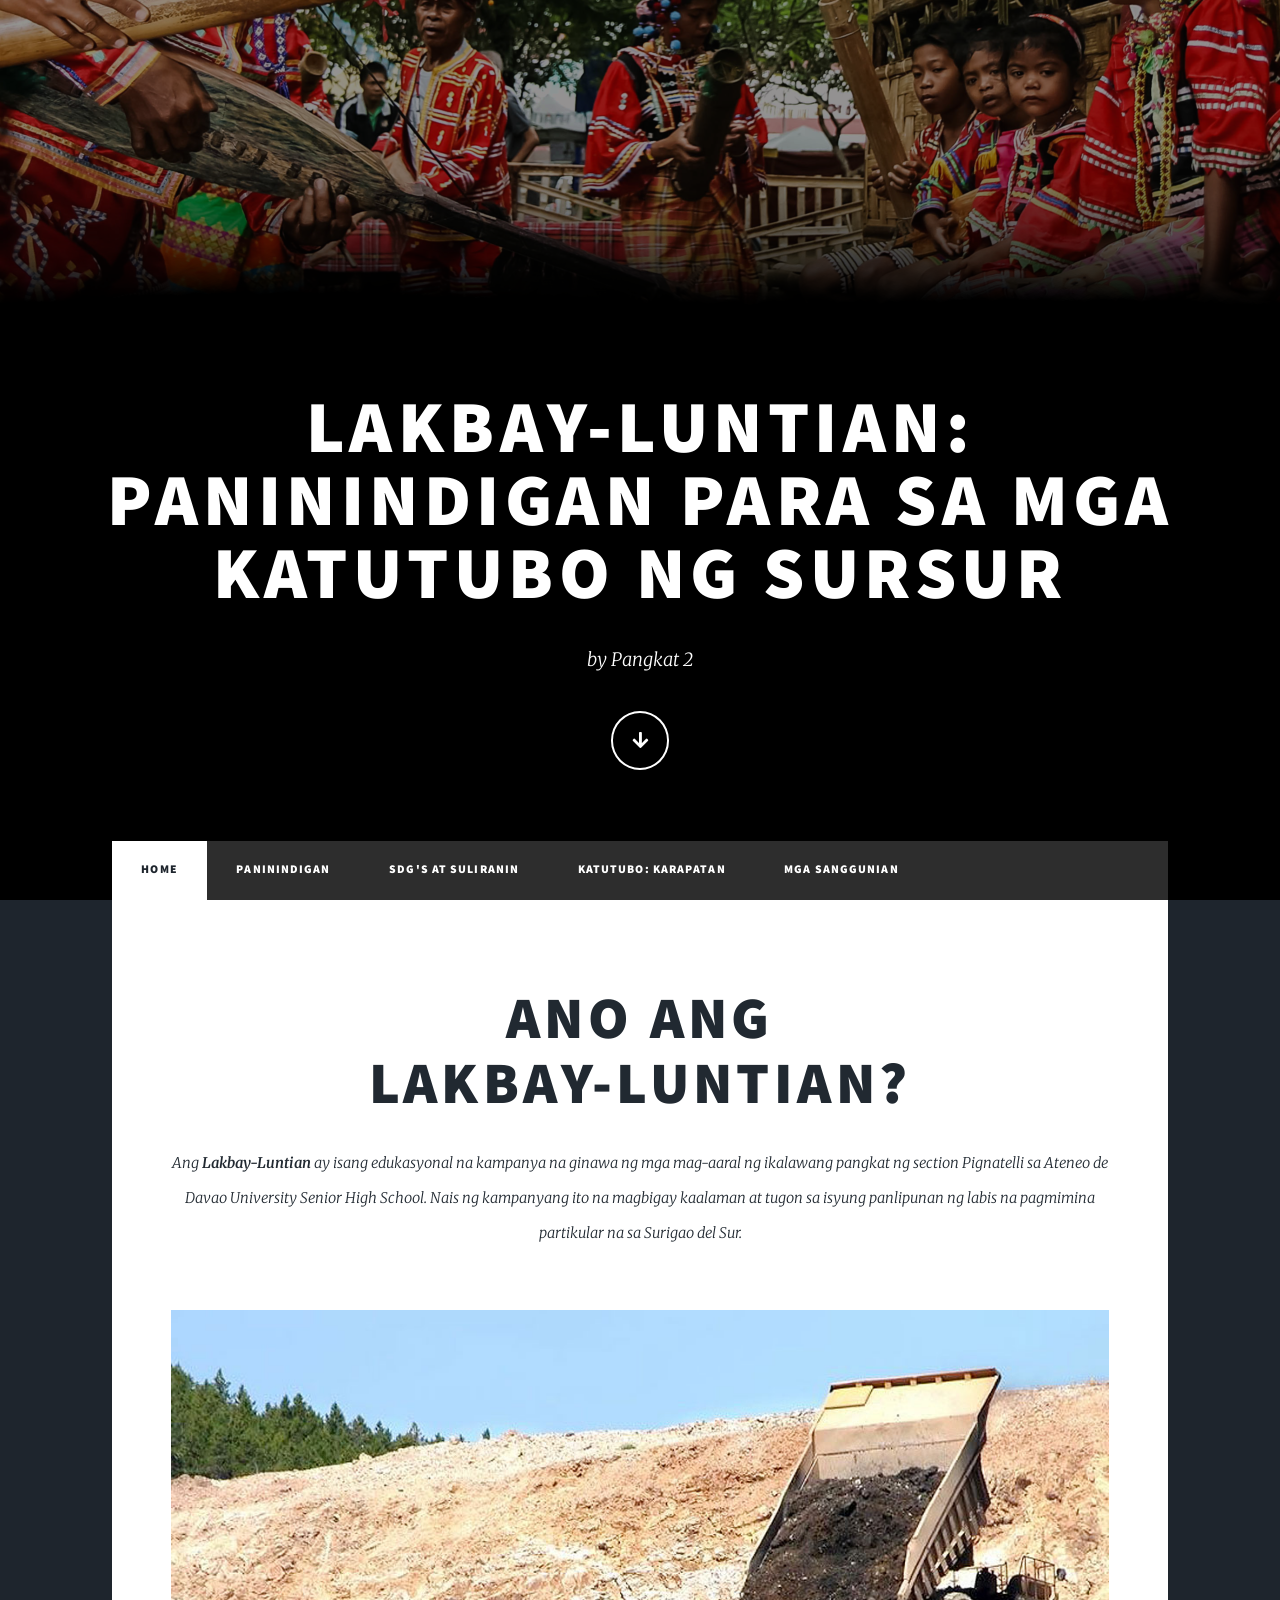
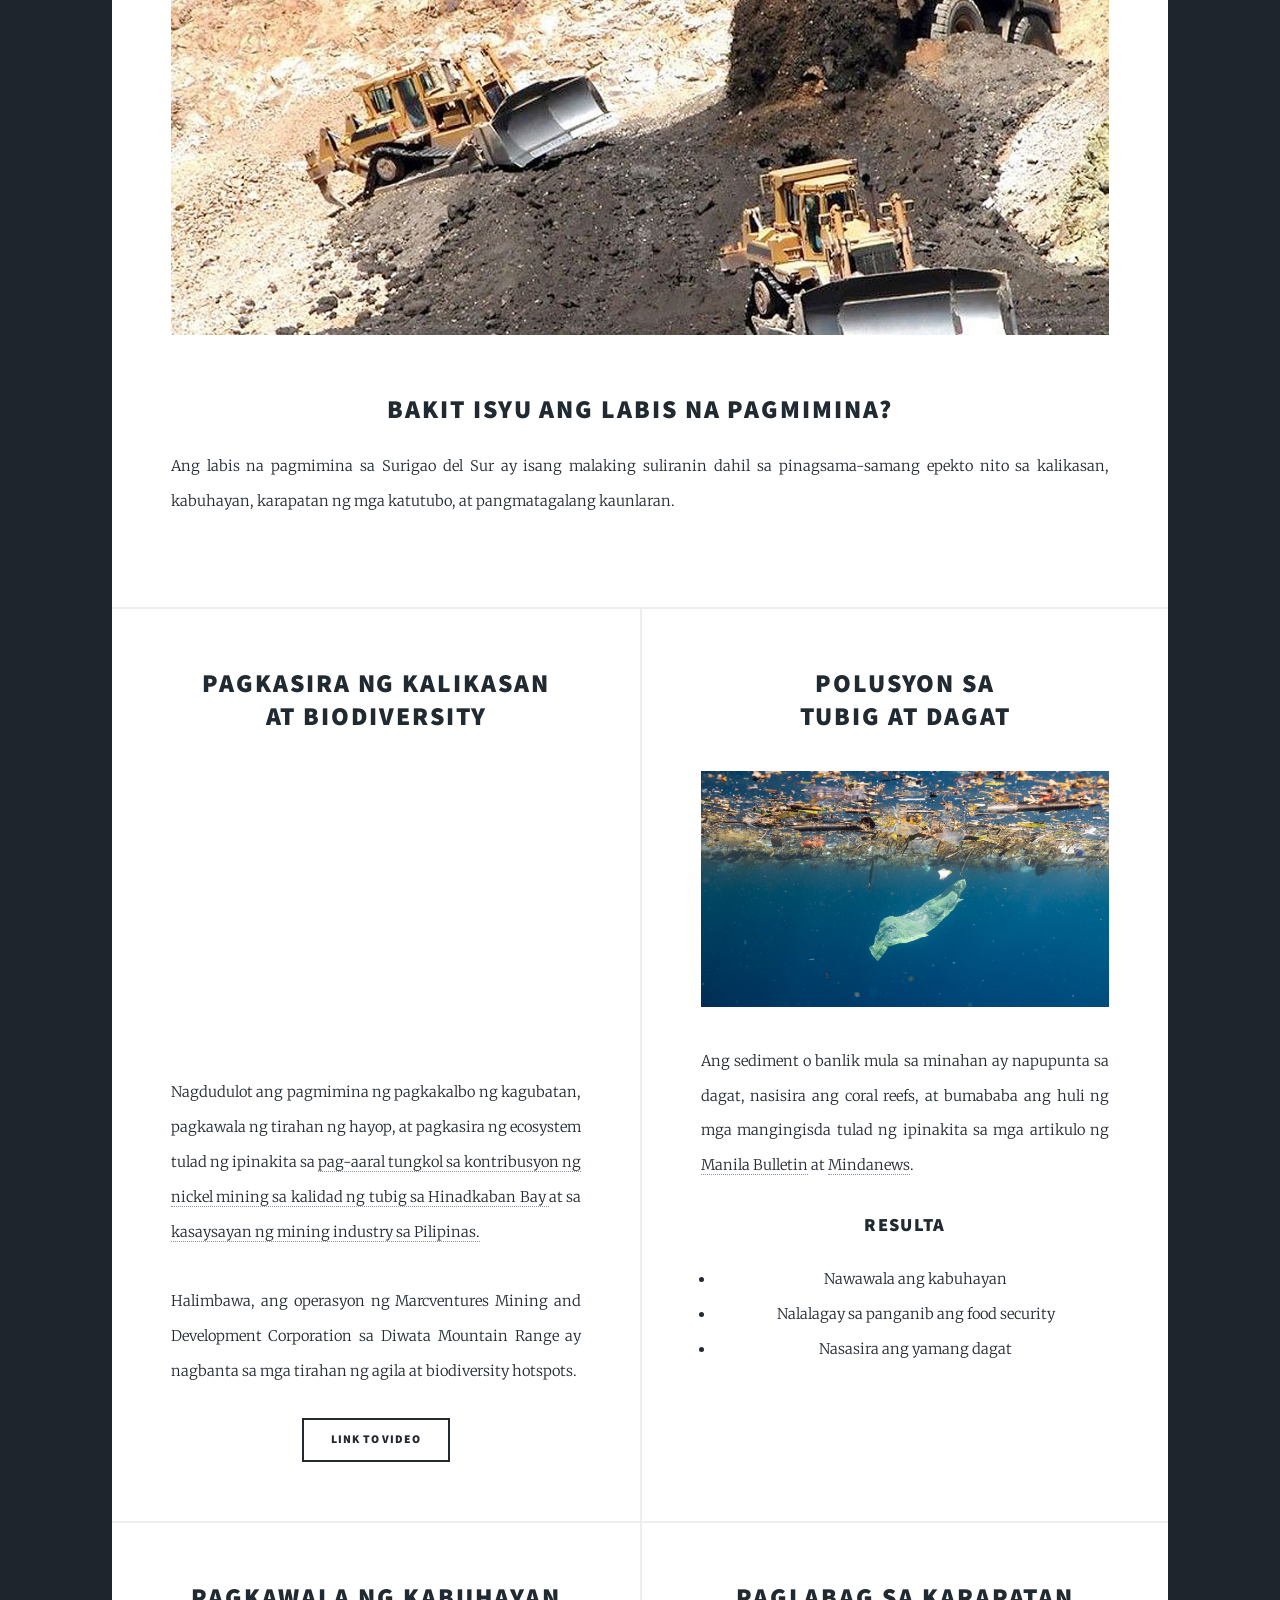
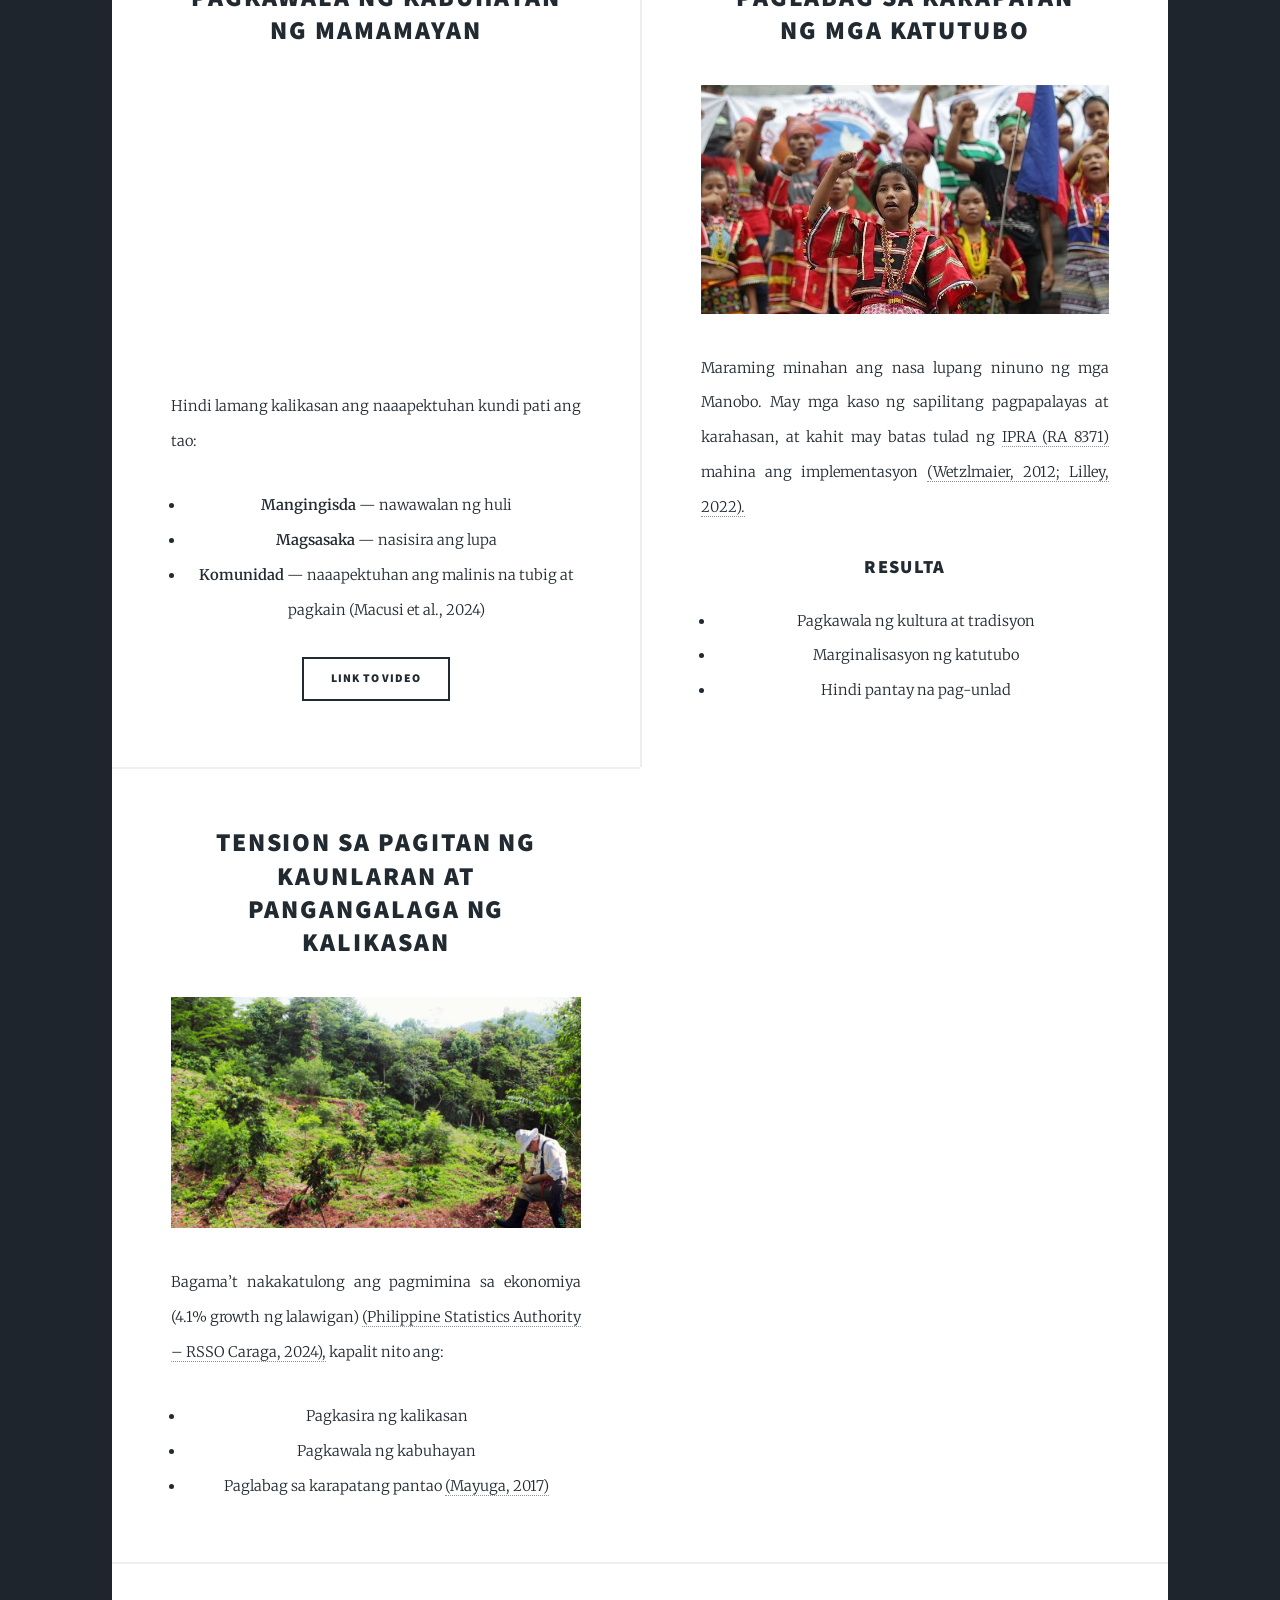
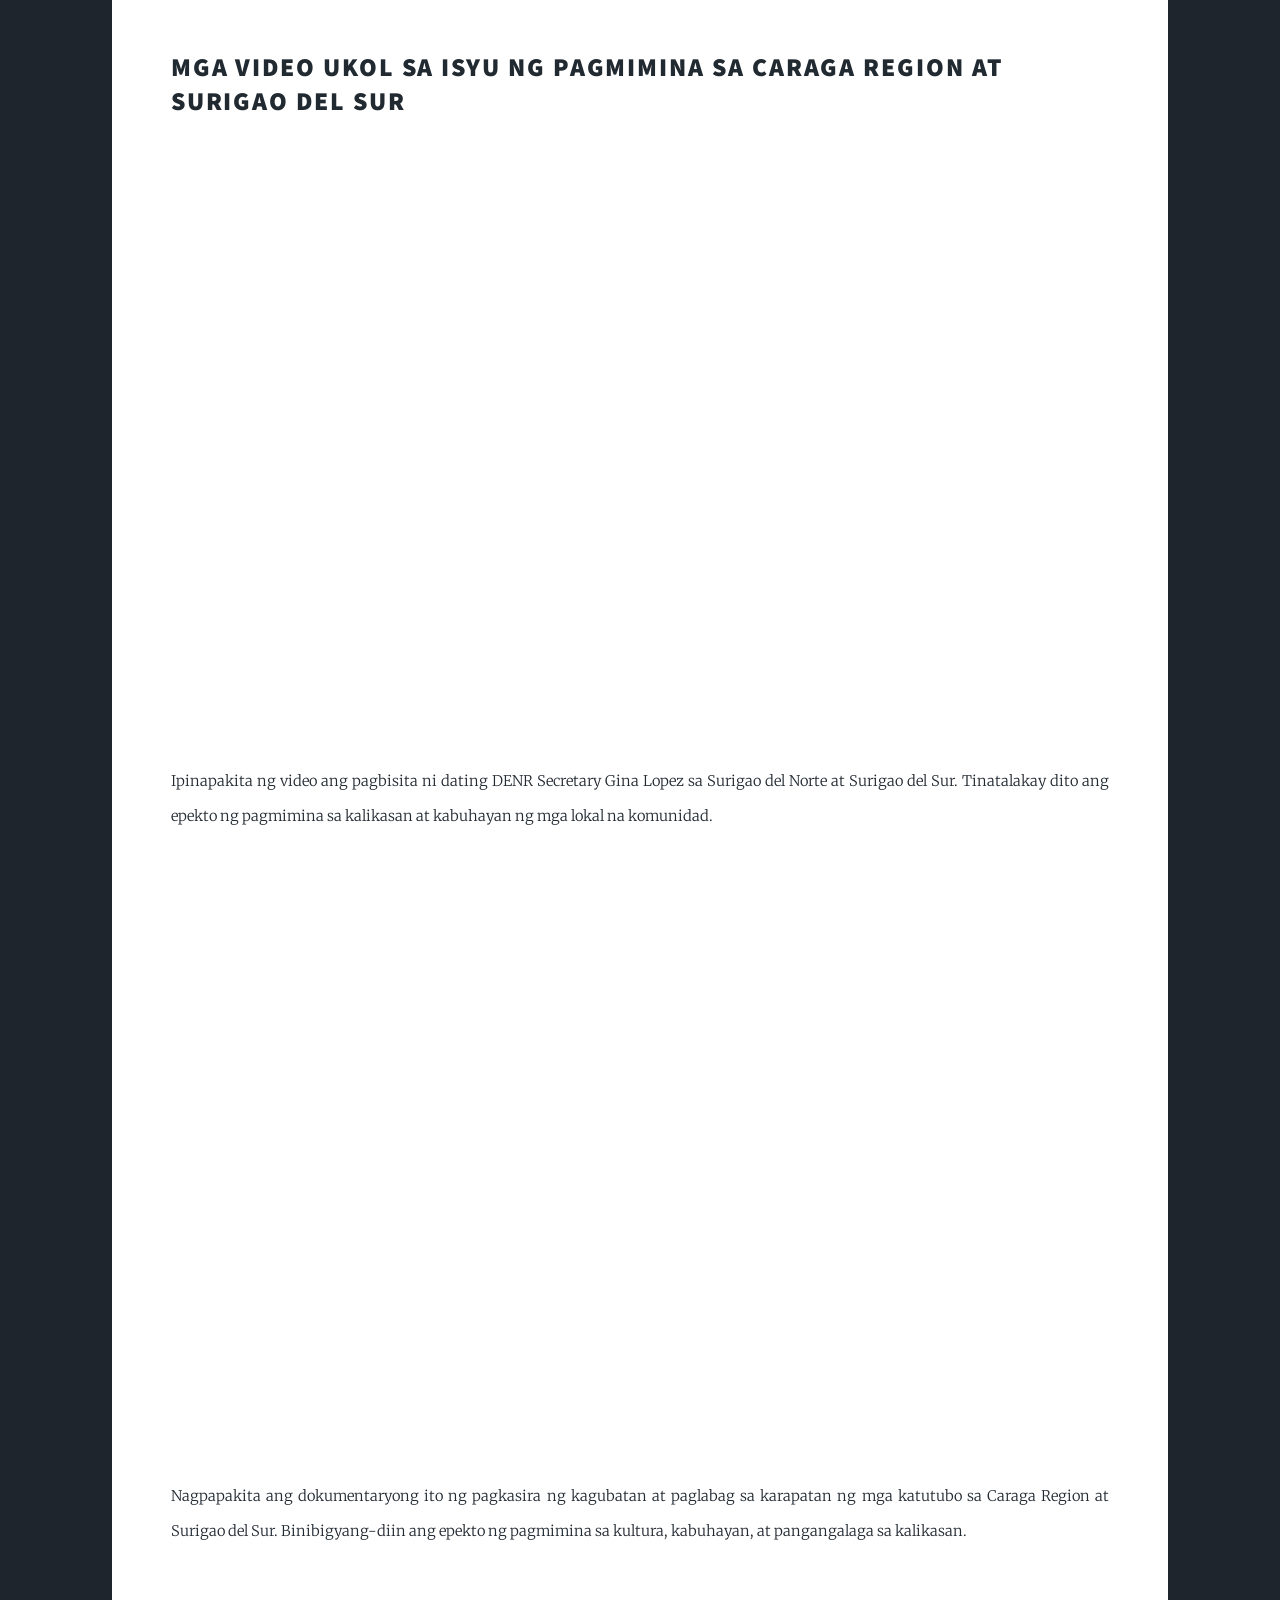
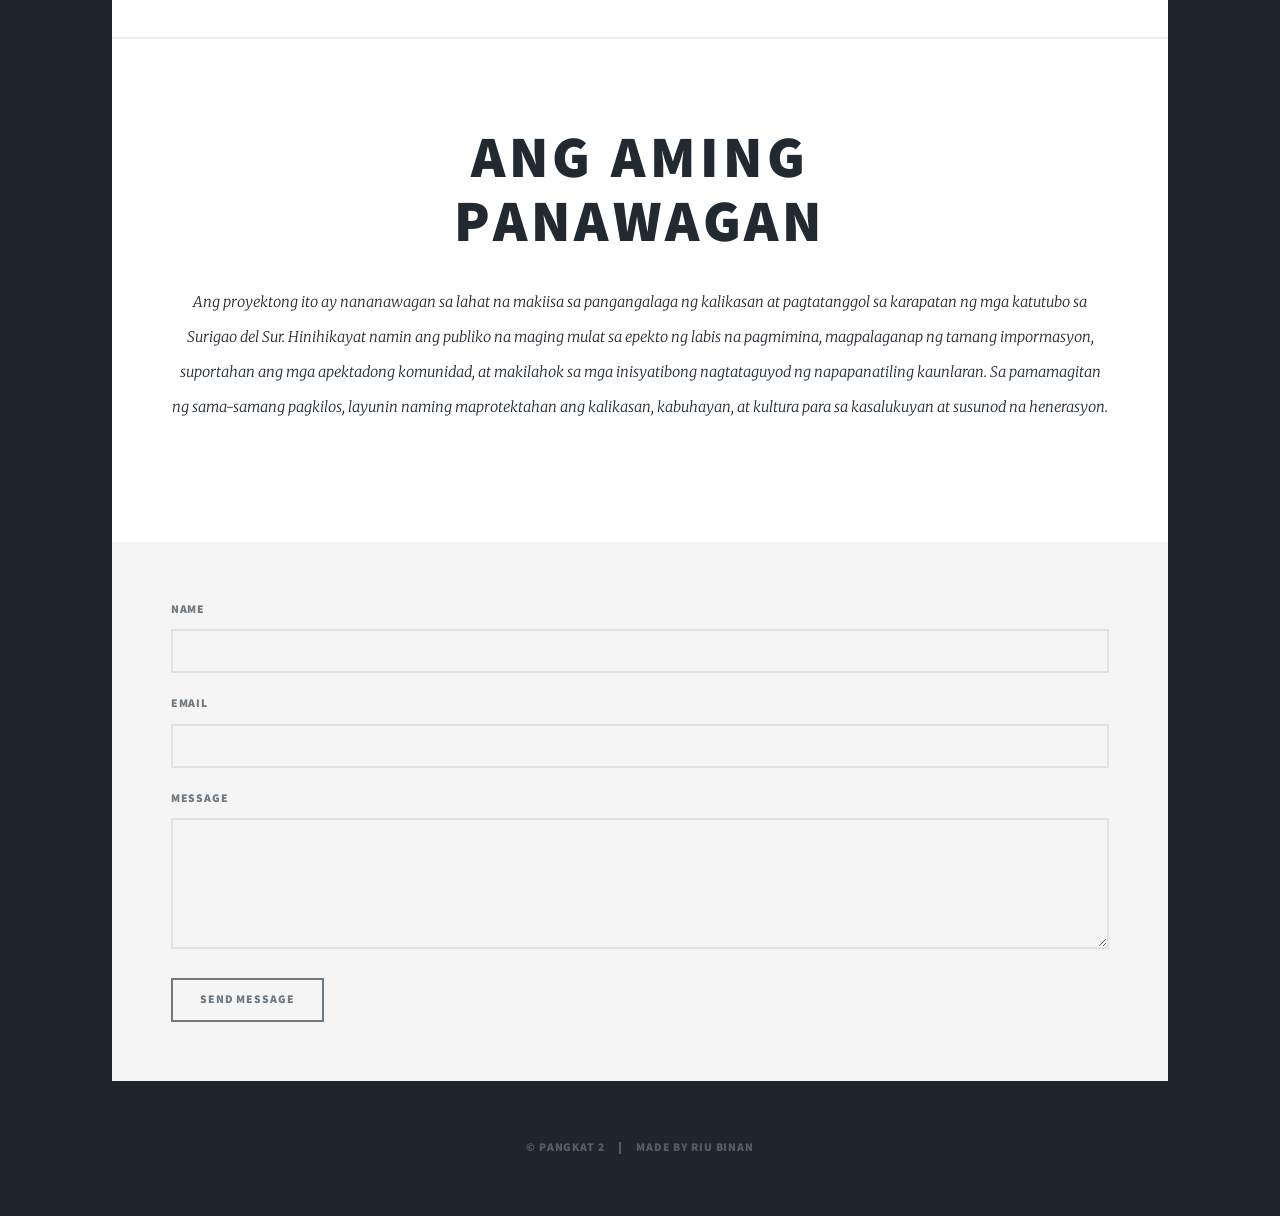
<file: index.html>
<!DOCTYPE HTML>
<html>
	<head>
		<title>Lakbay-Luntian</title>
		<meta charset="utf-8" />
		<meta name="viewport" content="width=device-width, initial-scale=1, user-scalable=no" />
		<link rel="stylesheet" href="assets/css/main.css" />
		<noscript><link rel="stylesheet" href="assets/css/noscript.css" /></noscript>
	</head>
	<body class="is-preload">

		<!-- Wrapper -->
			<div id="wrapper" class="fade-in">

				<!-- Intro -->
					<div id="intro">
						<h1>Lakbay-Luntian: <br> Paninindigan para sa mga Katutubo ng SurSur
						</h1>
						<p>by Pangkat 2</p>
						<ul class="actions">
							<li><a href="#header" class="button icon solid solo fa-arrow-down scrolly">Continue</a></li>
						</ul>
					</div>

				<!-- Header -->
					<header id="header">
						<a href="index.html" class="logo">Lakbay-Luntian</a>
					</header>

				<!-- Nav -->
					<nav id="nav">
						<ul class="links">
							<li class="active"><a href="index.html">Home</a></li>
							<li><a href="generic.html">Paninindigan</a></li>
							<li><a href="sdg.html">SDG's at Suliranin</a></li>
							<li><a href="katutubo.html">Katutubo: Karapatan</a></li>
							<li><a href="sanggunian.html">Mga Sanggunian</a></li>
						</ul>
					</nav>

				<!-- Main -->
					<div id="main">

						<!-- Featured Post -->
							<article class="post featured">
								<header class="major">
									<h2><a href="#">Ano ang<br />
									Lakbay-Luntian?</a></h2>
									<p>Ang <b>Lakbay-Luntian</b> ay isang edukasyonal na kampanya na 
										ginawa ng mga mag-aaral ng ikalawang pangkat ng section 
										Pignatelli sa Ateneo de Davao University Senior High School. 
										Nais ng kampanyang ito na magbigay kaalaman at tugon sa 
										isyung panlipunan ng labis na pagmimina partikular 
										na sa Surigao del Sur.</p>
								</header>
								<a href="#" class="image main"><img src="images/quarrying.jpg" alt="" /></a>
										<h2>Bakit isyu ang labis na pagmimina?</h2>
										<p>Ang labis na pagmimina sa Surigao del Sur ay isang malaking 
										suliranin dahil sa pinagsama-samang epekto nito sa kalikasan, 
										kabuhayan, karapatan ng mga katutubo, at pangmatagalang kaunlaran.</p>
							</article>

						<!-- Posts -->
							<section class="posts">
								<article>
									<header>
										<h2><a href="#">Pagkasira ng kalikasan<br />
										at biodiversity</a></h2>
									</header>
									<a href="#" class="image fit">
										<span class="video fit">
											<div class="video-wrapper">
												<iframe src="https://www.youtube.com/embed/mSEWok-iOkw"
												allowfullscreen>
												</iframe>
											</div>
										</span>
									</a>
									<p>Nagdudulot ang pagmimina ng pagkakalbo ng kagubatan, pagkawala ng tirahan ng 
										hayop, at pagkasira ng ecosystem tulad ng ipinakita sa <a href="https://www.researchgate.net/publication/328746629_Siltation_load_contribution_of_nickel_laterite_mining_on_the_coastal_water_quality_of_Hinadkaban_Bay_Surigao_Provinces_Philippines">pag-aaral tungkol 
										sa kontribusyon ng nickel mining sa kalidad ng tubig sa Hinadkaban Bay </a> at 
										sa <a href="https://www.jstor.org/stable/20071735"> kasaysayan ng mining industry sa Pilipinas. </a>
										<br><br>
										Halimbawa, ang operasyon ng Marcventures Mining and Development Corporation 
										sa Diwata Mountain Range ay nagbanta sa mga tirahan ng agila at biodiversity 
										hotspots.
</p>
									<ul class="actions special">
										<li><a href="https://www.youtube.com/embed/mSEWok-iOkw" class="button">Link to Video</a></li>
									</ul>
								</article>
								<article>
									<header>
										<h2><a href="#">Polusyon sa <br />
										tubig at dagat</a></h2>
									</header>
									<a href="#" class="image fit"><img src="images/pollution.jpg" alt="" /></a>
									<p>
										Ang sediment o banlik mula sa minahan ay napupunta sa dagat, nasisira ang 
										coral reefs, at bumababa ang huli ng mga mangingisda tulad ng ipinakita 
										sa mga artikulo ng <a href="https://hdl.handle.net/20.500.12174/4106">Manila Bulletin</a> at <a href="https://mindanews.com/top-stories/2018/10/runoff-sediments-from-mines-threaten-marine-life-in-surigao-sur/">Mindanews</a>.
									</p>
									<h3>Resulta</h3>
											<ul>
												<li>Nawawala ang kabuhayan</li>
												<li>Nalalagay sa panganib ang food security</li>
												<li>Nasasira ang yamang dagat</li>
											</ul>
								</article>
								<article>
									<header>
										<h2><a href="#">Pagkawala ng kabuhayan <br />
										ng mamamayan</a></h2>
									</header>
									<a href="#" class="image fit">
										<span class="video fit">
											<div class="video-wrapper">
												<iframe src="https://www.youtube.com/embed/93UO917InYw"
												allowfullscreen>
												</iframe>
											</div>
										</span>
									</a>
									<p>
										Hindi lamang kalikasan ang naaapektuhan kundi pati ang tao:
									</p>
											<ul>
												<li><b>Mangingisda</b> — nawawalan ng huli</li>
												<li><b>Magsasaka</b> — nasisira ang lupa</li>
												<li><b>Komunidad</b> — naaapektuhan ang malinis na tubig at pagkain (Macusi et al., 2024)</li>
											</ul>
									<ul class="actions special">
										<li><a href="https://www.youtube.com/embed/93UO917InYw" class="button">Link to Video</a></li>
									</ul>
								</article>
								<article>
									<header>
										<h2><a href="#">Paglabag sa karapatan <br />
										ng mga katutubo</a></h2>
									</header>
									<a href="#" class="image fit"><img src="images/lumad.jpg" alt="" /></a>
									<p>Maraming minahan ang nasa lupang ninuno ng mga Manobo. May mga kaso 
										ng sapilitang pagpapalayas at karahasan, at kahit may batas tulad 
										ng <a href="https://www.officialgazette.gov.ph/1997/10/29/republic-act-no-8371/">IPRA (RA 8371)</a> mahina ang implementasyon <a href="https://doi.org/10.4232/10.ASEAS-5.2-9">(Wetzlmaier, 2012; Lilley, 2022).</a>
									</p>
											<h3>Resulta</h3>
											<ul>
												<li>Pagkawala ng kultura at tradisyon</li>
												<li>Marginalisasyon ng katutubo</li>
												<li>Hindi pantay na pag-unlad</li>
											</ul>
								</article>
								<article>
									<header>
										<h2><a href="#">Tension sa pagitan ng kaunlaran
										 at pangangalaga ng kalikasan</a></h2>
									</header>
									<a href="#" class="image fit"><img src="images/environment.jpg" alt="" /></a>
									<p>
										Bagama’t nakakatulong ang pagmimina sa ekonomiya (4.1% growth ng 
										lalawigan) <a href="https://rssocaraga.psa.gov.ph/content/mining-and-quarrying-drives-surigao-del-surs-41-percent-economic-growth-2023">(Philippine Statistics Authority – RSSO Caraga, 2024),</a> 
										kapalit nito ang:
									</p>
											<ul>
												<li>Pagkasira ng kalikasan</li>
												<li>Pagkawala ng kabuhayan</li>
												<li>Paglabag sa karapatang pantao <a href="https://businessmirror.com.ph/2017/02/22/is-responsible-mining-possible/">(Mayuga, 2017)</a></li>
											</ul>
								</article>
							</section>

							<section class="post">
								<header>
									<h2>Mga Video ukol sa Isyu ng Pagmimina sa Caraga Region at Surigao del Sur
									</h2>
								</header>
								<div class="image main">
										<span class="video fit">
											<div class="video-wrapper">
												<iframe src="https://www.youtube.com/embed/WcECH7kNVjE"
												allowfullscreen>
												</iframe>
											</div>
										</span>
								</div>
								<p>Ipinapakita ng video ang pagbisita ni dating DENR Secretary Gina Lopez sa 
									Surigao del Norte at Surigao del Sur. Tinatalakay dito ang epekto ng 
									pagmimina sa kalikasan at kabuhayan ng mga lokal na komunidad.</p>
								<div class="image main">
										<span class="video fit">
											<div class="video-wrapper">
												<iframe src="https://www.youtube.com/embed/Hrmp5kz2nM8"
												allowfullscreen>
												</iframe>
											</div>
										</span>
								</div>
								<p>Nagpapakita ang dokumentaryong ito ng pagkasira ng kagubatan at paglabag 
									sa karapatan ng mga katutubo sa Caraga Region at Surigao del Sur. 
									Binibigyang-diin ang epekto ng pagmimina sa kultura, kabuhayan, at 
									pangangalaga sa kalikasan.</p>
							</section>

					<article class="post featured">
								<header class="major">
									<h2><a href="#">Ang Aming<br />
									Panawagan</a></h2>
									<p>Ang proyektong ito ay nananawagan sa lahat na makiisa sa 
										pangangalaga ng kalikasan at pagtatanggol sa karapatan 
										ng mga katutubo sa Surigao del Sur. Hinihikayat namin 
										ang publiko na maging mulat sa epekto ng labis na 
										pagmimina, magpalaganap ng tamang impormasyon, suportahan 
										ang mga apektadong komunidad, at makilahok sa mga inisyatibong 
										nagtataguyod ng napapanatiling kaunlaran. Sa pamamagitan 
										ng sama-samang pagkilos, layunin naming maprotektahan ang 
										kalikasan, kabuhayan, at kultura para sa kasalukuyan at 
										susunod na henerasyon.
									</p>
								</header>
					</article>


					</div>

				<!-- Footer -->
					<footer id="footer">
						<section>
							<form method="post" action="#">
								<div class="fields">
									<div class="field">
										<label for="name">Name</label>
										<input type="text" name="name" id="name" />
									</div>
									<div class="field">
										<label for="email">Email</label>
										<input type="text" name="email" id="email" />
									</div>
									<div class="field">
										<label for="message">Message</label>
										<textarea name="message" id="message" rows="3"></textarea>
									</div>
								</div>
								<ul class="actions">
									<li><input type="submit" value="Send Message" /></li>
								</ul>
							</form>
						</section>
					</footer>

				<!-- Copyright -->
					<div id="copyright">
						<ul><li>&copy; Pangkat 2</li><li>Made by Riu Binan</li></ul>
					</div>

			</div>

		<!-- Scripts -->
			<script src="assets/js/jquery.min.js"></script>
			<script src="assets/js/jquery.scrollex.min.js"></script>
			<script src="assets/js/jquery.scrolly.min.js"></script>
			<script src="assets/js/browser.min.js"></script>
			<script src="assets/js/breakpoints.min.js"></script>
			<script src="assets/js/util.js"></script>
			<script src="assets/js/main.js"></script>

	</body>
</html>
</file>
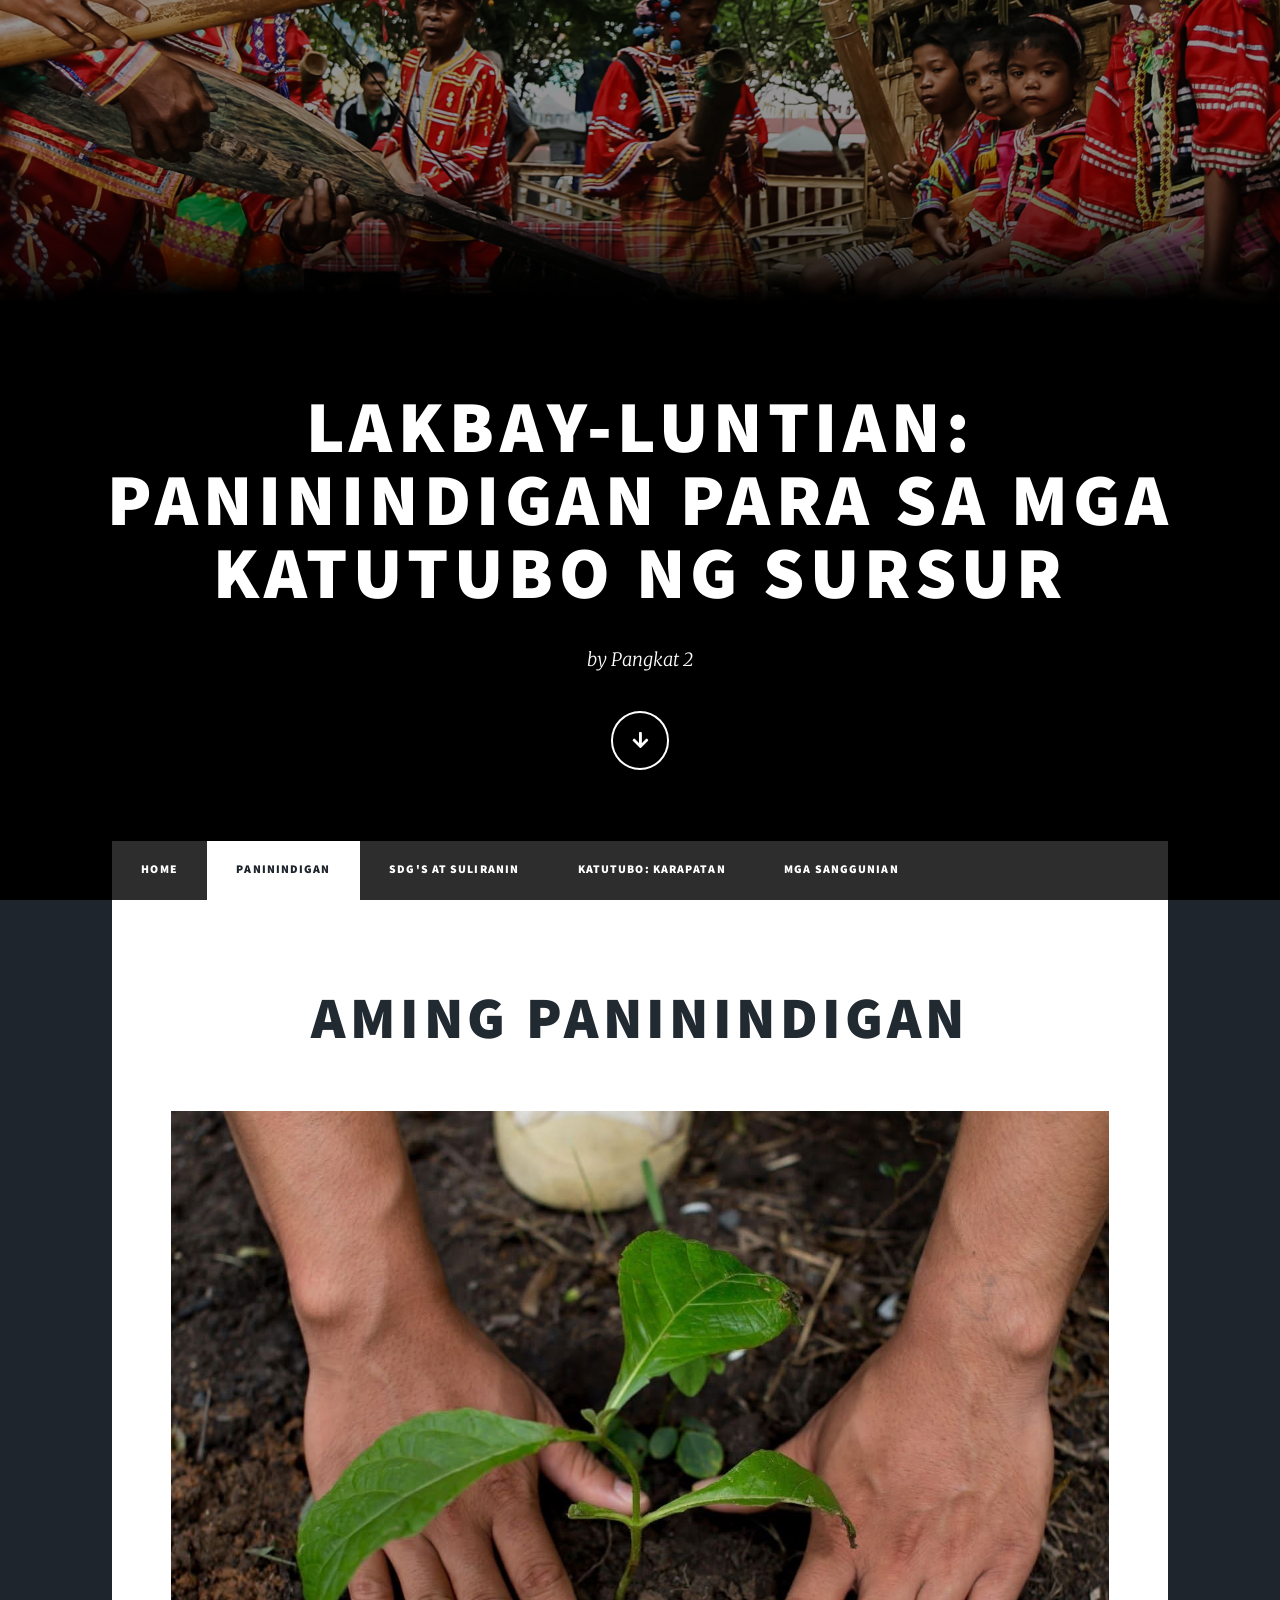
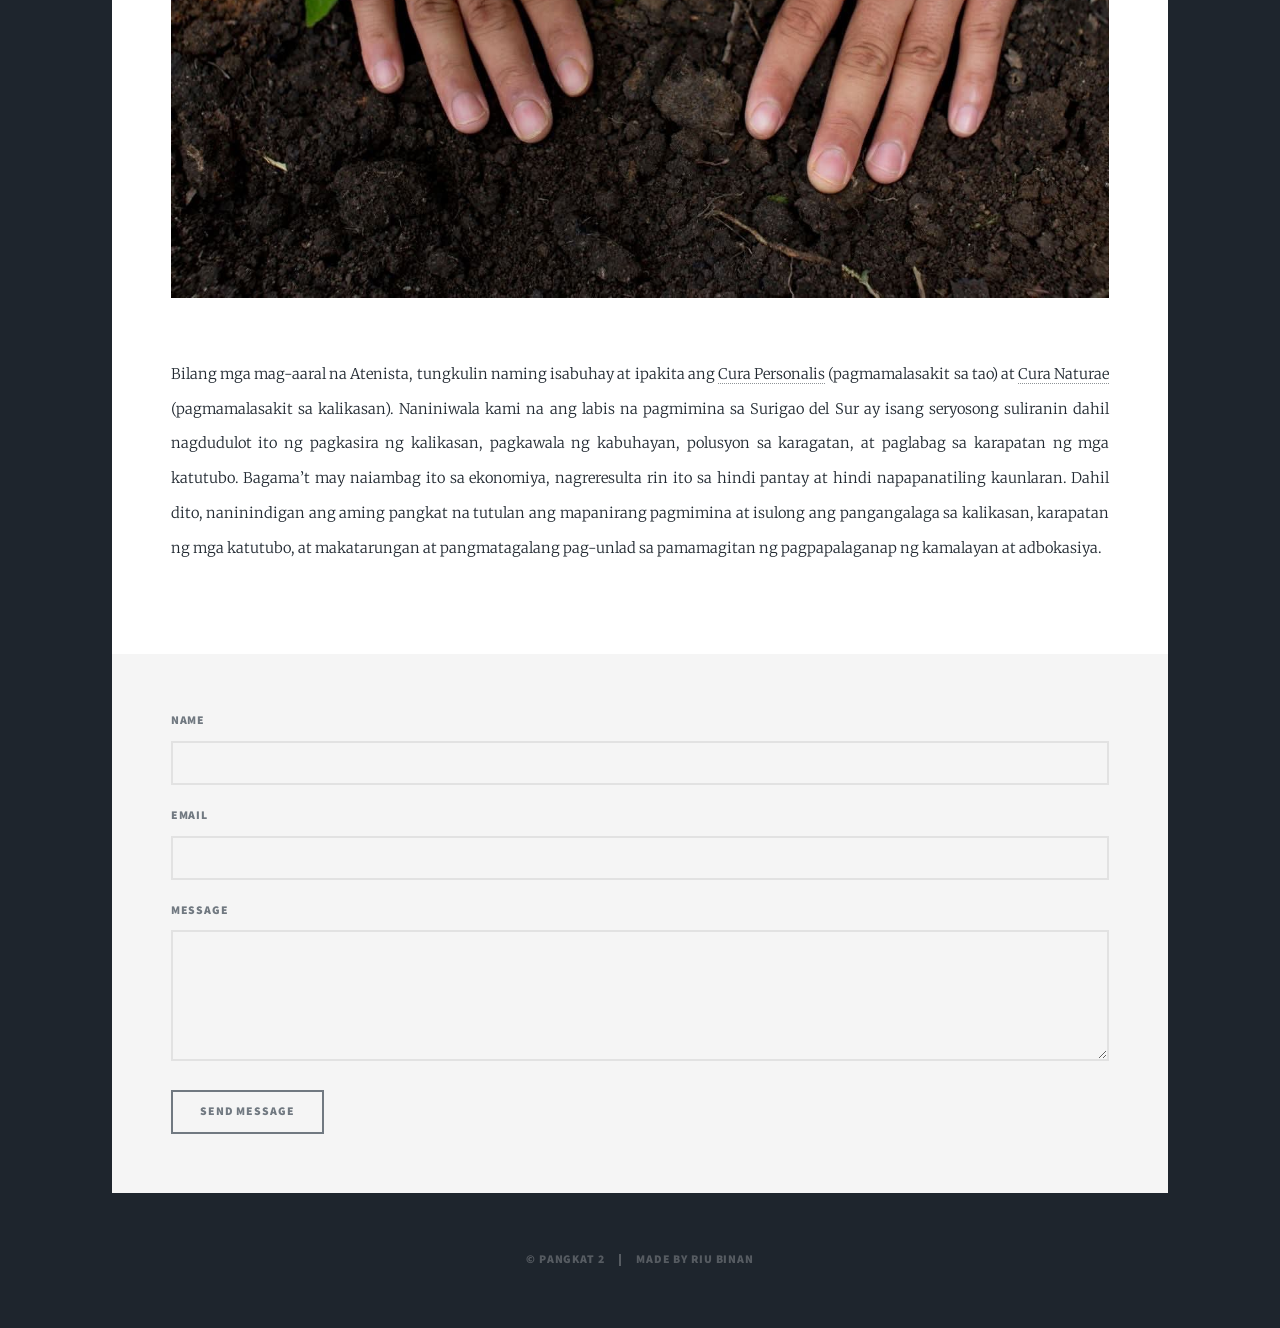
<file: generic.html>
<!DOCTYPE HTML>
<html>
	<head>
		<title>Lakbay-Luntian</title>
		<meta charset="utf-8" />
		<meta name="viewport" content="width=device-width, initial-scale=1, user-scalable=no" />
		<link rel="stylesheet" href="assets/css/main.css" />
		<noscript><link rel="stylesheet" href="assets/css/noscript.css" /></noscript>
	</head>
	<body class="is-preload">

		<!-- Wrapper -->
			<div id="wrapper" class="fade-in">

				<!-- Intro -->
					<div id="intro">
						<h1>Lakbay-Luntian: <br> Paninindigan para sa mga Katutubo ng SurSur
						</h1>
						<p>by Pangkat 2</p>
						<ul class="actions">
							<li><a href="#header" class="button icon solid solo fa-arrow-down scrolly">Continue</a></li>
						</ul>
					</div>

				<!-- Header -->
					<header id="header">
						<a href="index.html" class="logo">Lakbay-Luntian</a>
					</header>

				<!-- Nav -->
					<nav id="nav">
						<ul class="links">
							<li><a href="index.html">Home</a></li>
							<li class="active"><a href="generic.html">Paninindigan</a></li>
							<li><a href="sdg.html">SDG's at Suliranin</a></li>
							<li><a href="katutubo.html">Katutubo: Karapatan</a></li>
							<li><a href="sanggunian.html">Mga Sanggunian</a></li>
						</ul>
					</nav>

				<!-- Main -->
					<div id="main">

						<!-- Post -->
							<section class="post">
								<header class="major">
									<h1>Aming Paninindigan
									</h1>
								</header>
								<div class="image main"><img src="images/paninindigan.jpg" alt="" /></div>
								<p>Bilang mga mag-aaral na Atenista, tungkulin naming isabuhay at 
									ipakita ang <a href="https://sites.google.com/addu.edu.ph/addu-strategic-plan/fortiores-2030">Cura Personalis</a> (pagmamalasakit sa tao) at 
									<a href="https://sites.google.com/addu.edu.ph/addu-strategic-plan/fortiores-2030">Cura Naturae </a>(pagmamalasakit sa kalikasan). Naniniwala kami na ang 
									labis na pagmimina sa Surigao del Sur ay isang seryosong 
									suliranin dahil nagdudulot ito ng pagkasira ng kalikasan, 
									pagkawala ng kabuhayan, polusyon sa karagatan, at paglabag 
									sa karapatan ng mga katutubo. Bagama’t may naiambag ito sa 
									ekonomiya, nagreresulta rin ito sa hindi pantay at hindi 
									napapanatiling kaunlaran. Dahil dito, naninindigan ang aming 
									pangkat na tutulan ang mapanirang pagmimina at isulong ang 
									pangangalaga sa kalikasan, karapatan ng mga katutubo, at 
									makatarungan at pangmatagalang pag-unlad sa pamamagitan 
									ng pagpapalaganap ng kamalayan at adbokasiya.
								</p>
								</section>

					</div>

				<!-- Footer -->
					<footer id="footer">
						<section>
							<form method="post" action="#">
								<div class="fields">
									<div class="field">
										<label for="name">Name</label>
										<input type="text" name="name" id="name" />
									</div>
									<div class="field">
										<label for="email">Email</label>
										<input type="text" name="email" id="email" />
									</div>
									<div class="field">
										<label for="message">Message</label>
										<textarea name="message" id="message" rows="3"></textarea>
									</div>
								</div>
								<ul class="actions">
									<li><input type="submit" value="Send Message" /></li>
								</ul>
							</form>
						</section>
					</footer>

				<!-- Copyright -->

			</div>

					<div id="copyright">
						<ul><li>&copy; Pangkat 2</li><li>Made by Riu Binan</li></ul>
					</div>

		<!-- Scripts -->
			<script src="assets/js/jquery.min.js"></script>
			<script src="assets/js/jquery.scrollex.min.js"></script>
			<script src="assets/js/jquery.scrolly.min.js"></script>
			<script src="assets/js/browser.min.js"></script>
			<script src="assets/js/breakpoints.min.js"></script>
			<script src="assets/js/util.js"></script>
			<script src="assets/js/main.js"></script>

	</body>
</html>
</file>
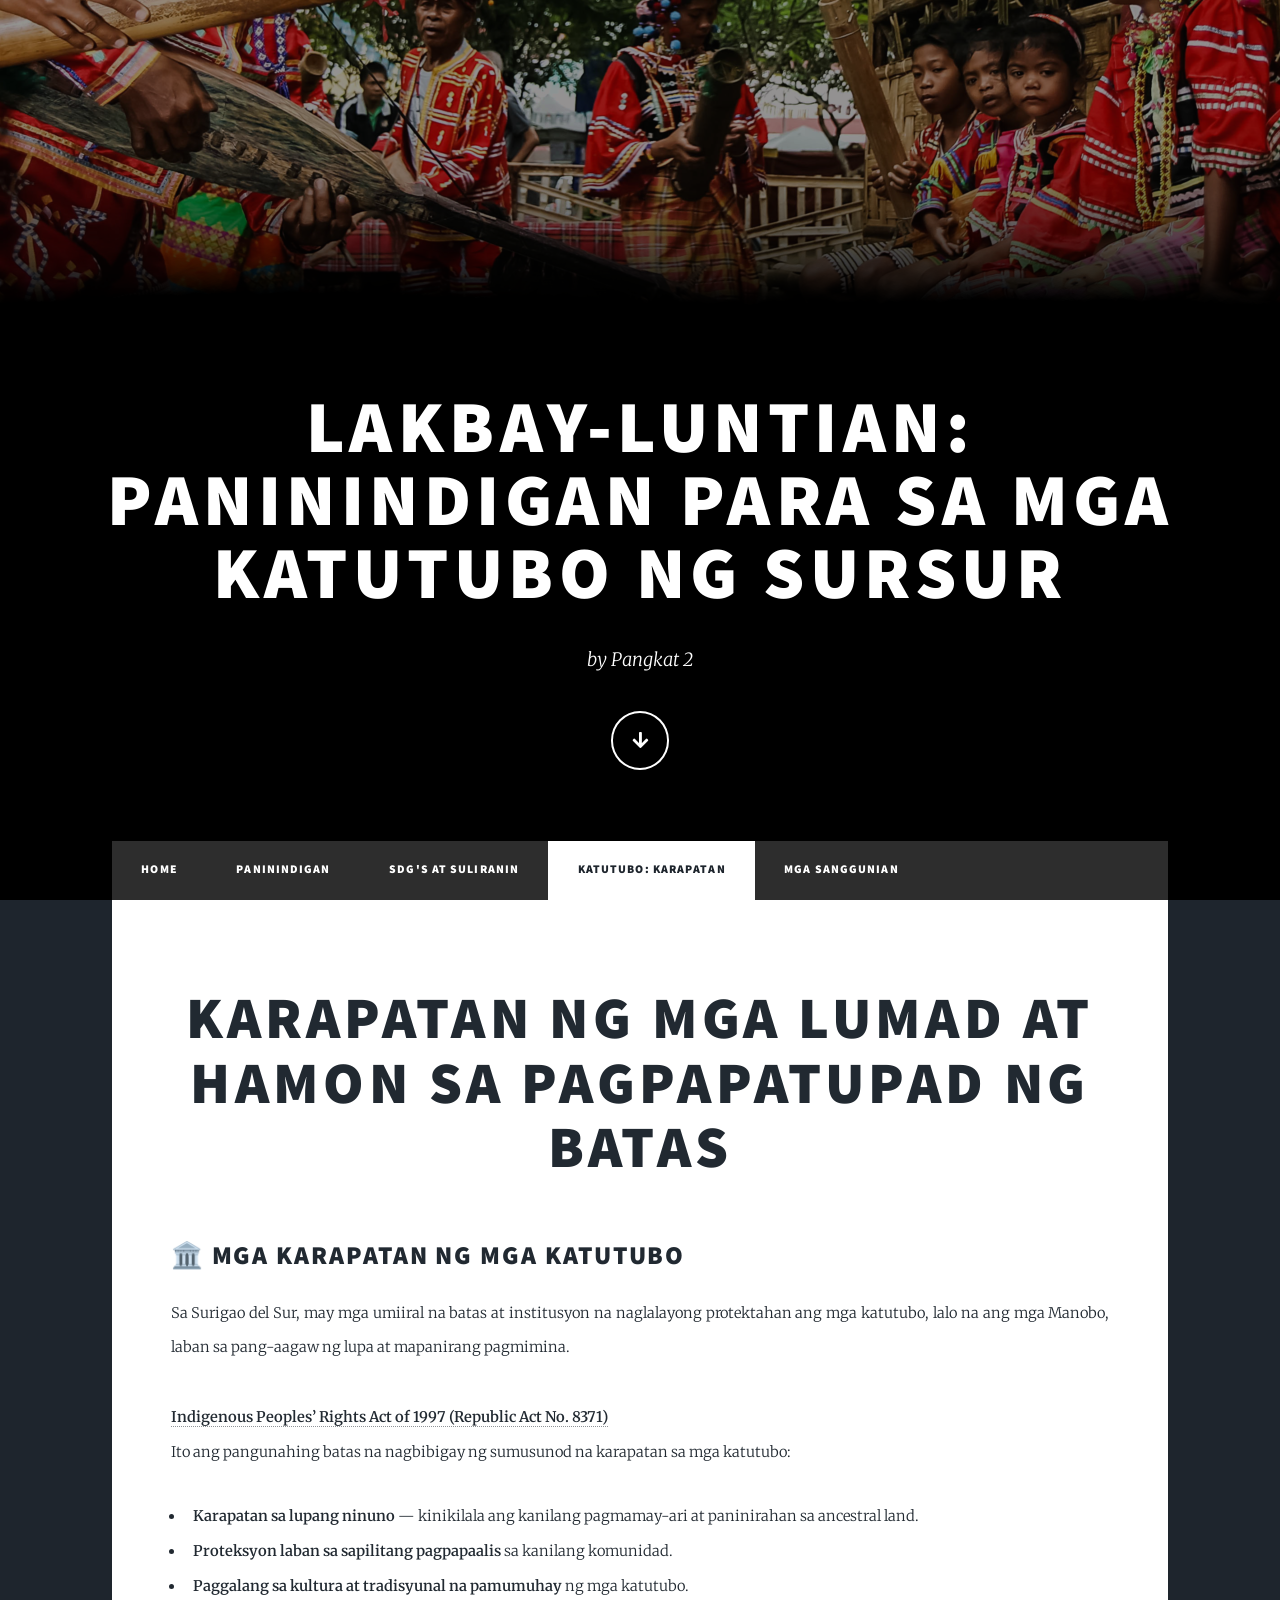
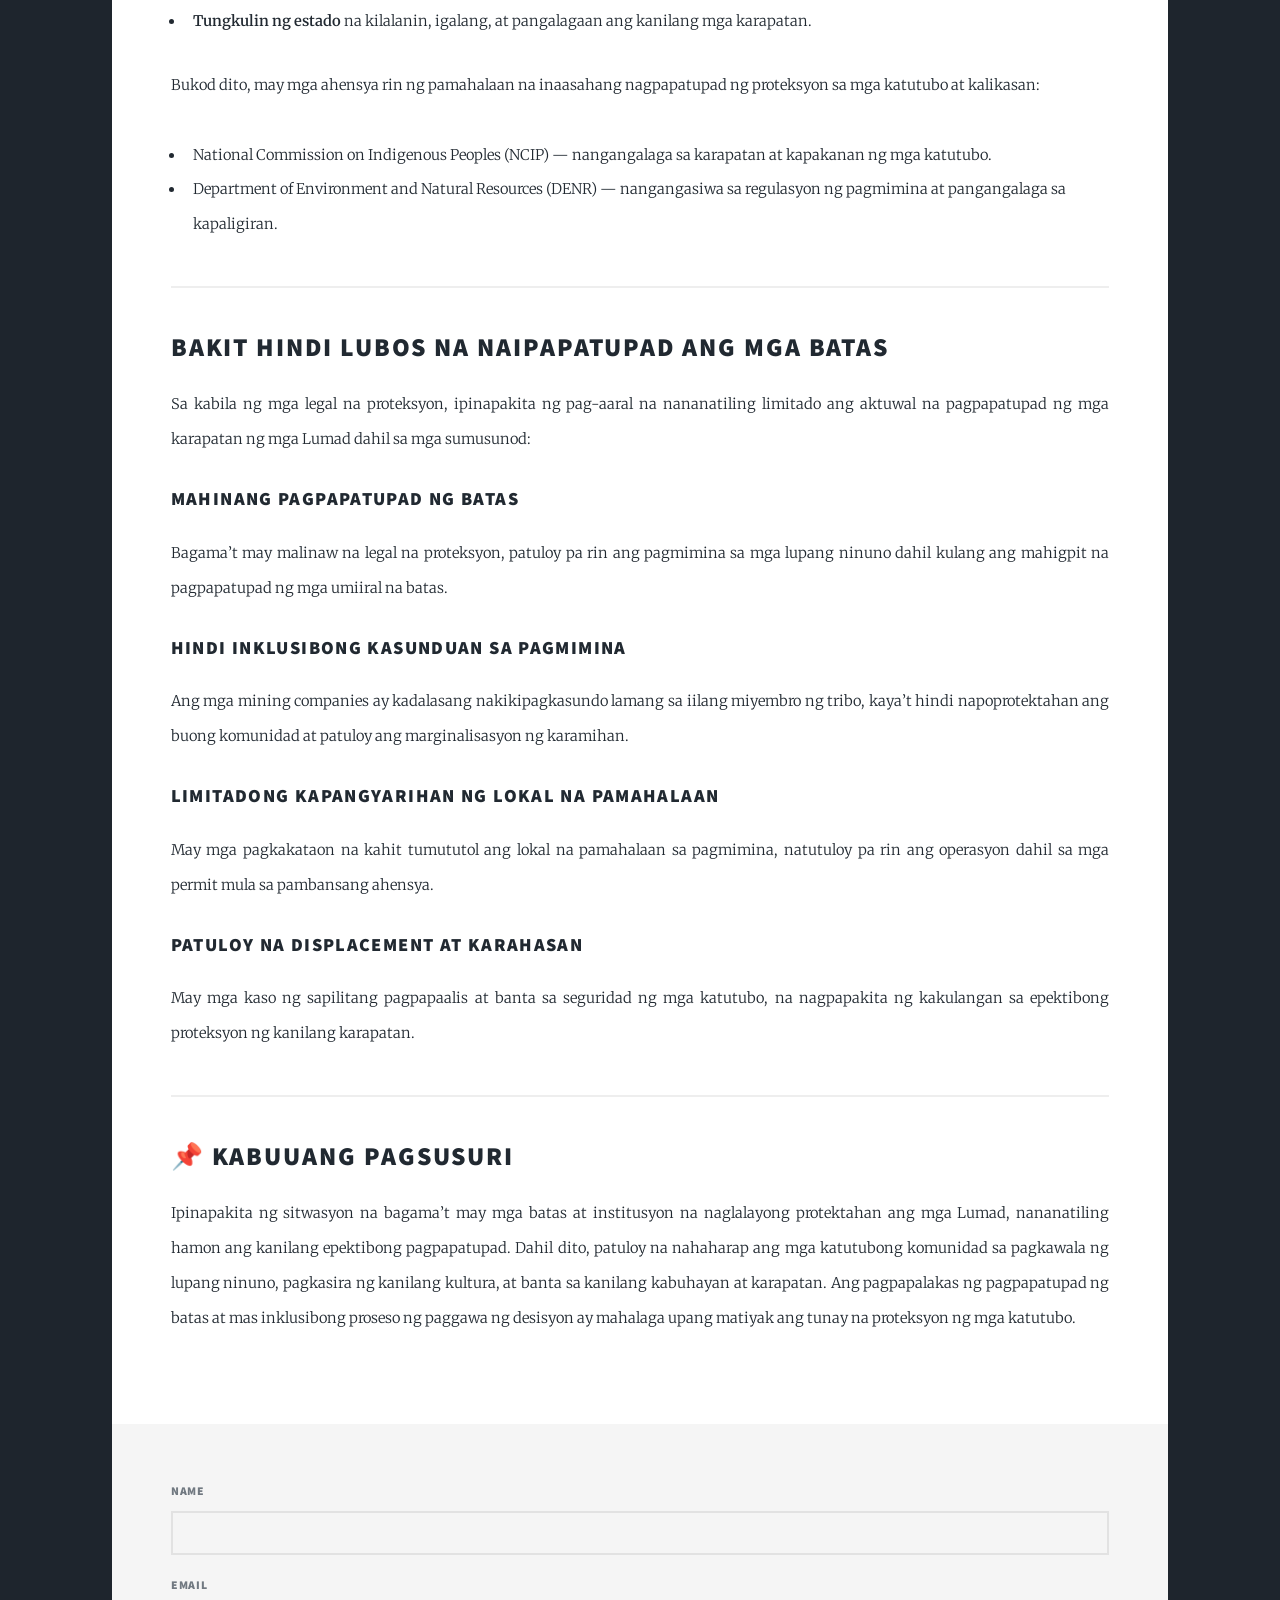
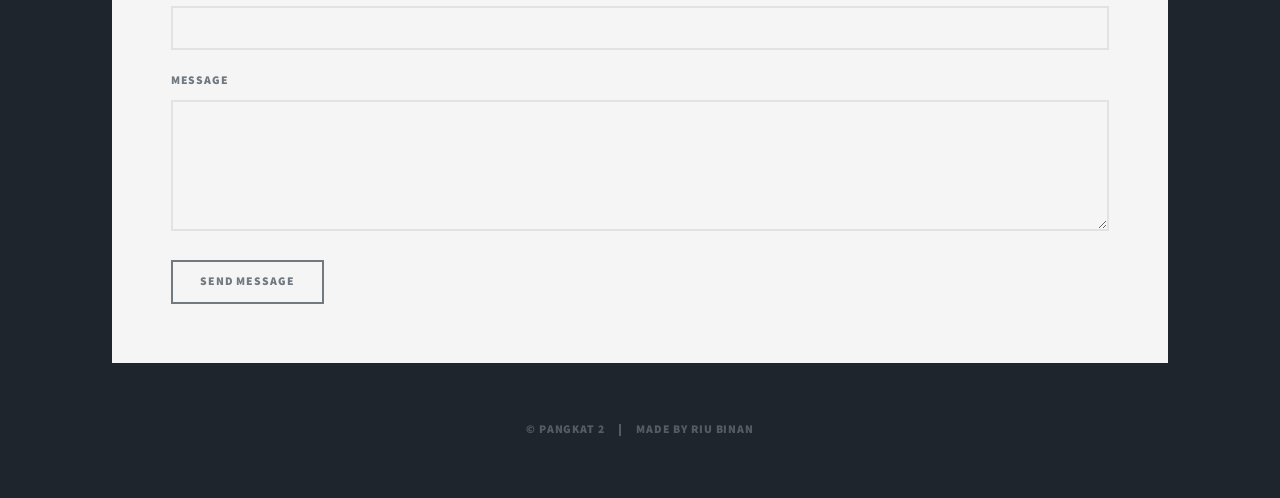
<file: katutubo.html>
<!DOCTYPE HTML>
<html>
	<head>
		<title>Lakbay-Luntian</title>
		<meta charset="utf-8" />
		<meta name="viewport" content="width=device-width, initial-scale=1, user-scalable=no" />
		<link rel="stylesheet" href="assets/css/main.css" />
		<noscript><link rel="stylesheet" href="assets/css/noscript.css" /></noscript>
	</head>
	<body class="is-preload">

		<!-- Wrapper -->
			<div id="wrapper" class="fade-in">

				<!-- Intro -->
					<div id="intro">
						<h1>Lakbay-Luntian: <br> Paninindigan para sa mga Katutubo ng SurSur
						</h1>
						<p>by Pangkat 2</p>
						<ul class="actions">
							<li><a href="#header" class="button icon solid solo fa-arrow-down scrolly">Continue</a></li>
						</ul>
					</div>

				<!-- Header -->
					<header id="header">
						<a href="index.html" class="logo">Lakbay-Luntian</a>
					</header>

				<!-- Nav -->
					<nav id="nav">
						<ul class="links">
							<li><a href="index.html">Home</a></li>
							<li><a href="generic.html">Paninindigan</a></li>
							<li><a href="sdg.html">SDG's at Suliranin</a></li>
							<li class="active"><a href="katutubo.html">Katutubo: Karapatan</a></li>
							<li><a href="sanggunian.html">Mga Sanggunian</a></li>
						</ul>
					</nav>

				<!-- Main -->
					<div id="main">

						<!-- Post -->
							<section class="post">
								<header class="major">
									<h1>Karapatan ng mga Lumad at Hamon sa Pagpapatupad ng Batas
									</h1>
								</header>
                                <h2>🏛️ Mga Karapatan ng mga Katutubo </h2>
								<p>
                                Sa Surigao del Sur, may mga umiiral na batas at institusyon na 
                                naglalayong protektahan ang mga katutubo, lalo na ang mga Manobo, 
                                laban sa pang-aagaw ng lupa at mapanirang pagmimina.
                                <br><br>
                                <b><a href="https://www.officialgazette.gov.ph/1997/10/29/republic-act-no-8371/">Indigenous Peoples’ Rights Act of 1997 (Republic Act No. 8371)</b></a>
                                <br>
                                Ito ang pangunahing batas na nagbibigay ng sumusunod na karapatan 
                                sa mga katutubo:
                                <ul>
                                    <li> <b>Karapatan sa lupang ninuno</b> — kinikilala ang kanilang pagmamay-ari at paninirahan sa ancestral land. </li>
                                    <li> <b>Proteksyon laban sa sapilitang pagpapaalis</b> sa kanilang komunidad. </li>
                                    <li> <b>Paggalang sa kultura at tradisyunal na pamumuhay</b> ng mga katutubo. </li>
                                    <li> <b>Tungkulin ng estado</b> na kilalanin, igalang, at pangalagaan ang kanilang mga karapatan. </li>
                                </ul>
                                
                                Bukod dito, may mga ahensya rin ng pamahalaan na inaasahang nagpapatupad ng proteksyon sa mga katutubo at kalikasan:
                                <br> <br>
                                <ul>
                                    <li>National Commission on Indigenous Peoples (NCIP) — nangangalaga sa karapatan at kapakanan ng mga katutubo.</li>
                                    <li>Department of Environment and Natural Resources (DENR) — nangangasiwa sa regulasyon ng pagmimina at pangangalaga sa kapaligiran.</li>
                                </ul>
								</p>
                            
                                <hr>
							
                            <h2> Bakit Hindi Lubos na Naipapatupad ang mga Batas </h2>
                            <p>
                                Sa kabila ng mga legal na proteksyon, ipinapakita ng pag-aaral na nananatiling 
                                limitado ang aktuwal na pagpapatupad ng mga karapatan ng mga Lumad dahil sa 
                                mga sumusunod:
                            </p>

                            <h3> Mahinang pagpapatupad ng batas </h3>
                             <p>
                                Bagama’t may malinaw na legal na proteksyon, patuloy pa rin ang pagmimina 
                                sa mga lupang ninuno dahil kulang ang mahigpit na pagpapatupad ng mga 
                                umiiral na batas.
                            </p>

                            <h3> Hindi inklusibong kasunduan sa pagmimina </h3>
                             <p>
                                Ang mga mining companies ay kadalasang nakikipagkasundo lamang sa iilang 
                                miyembro ng tribo, kaya’t hindi napoprotektahan ang buong komunidad at 
                                patuloy ang marginalisasyon ng karamihan.
                            </p>

                            <h3> Limitadong kapangyarihan ng lokal na pamahalaan </h3>
                            <p>
                                May mga pagkakataon na kahit tumututol ang lokal na pamahalaan sa pagmimina, 
                                natutuloy pa rin ang operasyon dahil sa mga permit mula sa pambansang ahensya.
                            </p>

                            <h3> Patuloy na displacement at karahasan </h3>
                            <p>
                                May mga kaso ng sapilitang pagpapaalis at banta sa seguridad ng mga katutubo, 
                                na nagpapakita ng kakulangan sa epektibong proteksyon ng kanilang karapatan.
                            </p>

                            <hr>

                            <h2> 📌 Kabuuang Pagsusuri </h2>
                            <p>Ipinapakita ng sitwasyon na bagama’t may mga batas at institusyon na 
                                naglalayong protektahan ang mga Lumad, nananatiling hamon ang 
                                kanilang epektibong pagpapatupad. Dahil dito, patuloy na nahaharap 
                                ang mga katutubong komunidad sa pagkawala ng lupang ninuno, 
                                pagkasira ng kanilang kultura, at banta sa kanilang kabuhayan 
                                at karapatan. Ang pagpapalakas ng pagpapatupad ng batas at mas 
                                inklusibong proseso ng paggawa ng desisyon ay mahalaga upang 
                                matiyak ang tunay na proteksyon ng mga katutubo.</p>
                            
                            </section>

					</div>

				<!-- Footer -->
					<footer id="footer">
						<section>
							<form method="post" action="#">
								<div class="fields">
									<div class="field">
										<label for="name">Name</label>
										<input type="text" name="name" id="name" />
									</div>
									<div class="field">
										<label for="email">Email</label>
										<input type="text" name="email" id="email" />
									</div>
									<div class="field">
										<label for="message">Message</label>
										<textarea name="message" id="message" rows="3"></textarea>
									</div>
								</div>
								<ul class="actions">
									<li><input type="submit" value="Send Message" /></li>
								</ul>
							</form>
						</section>
					</footer>

				<!-- Copyright -->
					<div id="copyright">
						<ul><li>&copy; Pangkat 2</li><li>Made by Riu Binan</li></ul>
					</div>

			</div>

		<!-- Scripts -->
			<script src="assets/js/jquery.min.js"></script>
			<script src="assets/js/jquery.scrollex.min.js"></script>
			<script src="assets/js/jquery.scrolly.min.js"></script>
			<script src="assets/js/browser.min.js"></script>
			<script src="assets/js/breakpoints.min.js"></script>
			<script src="assets/js/util.js"></script>
			<script src="assets/js/main.js"></script>

	</body>
</html>
</file>
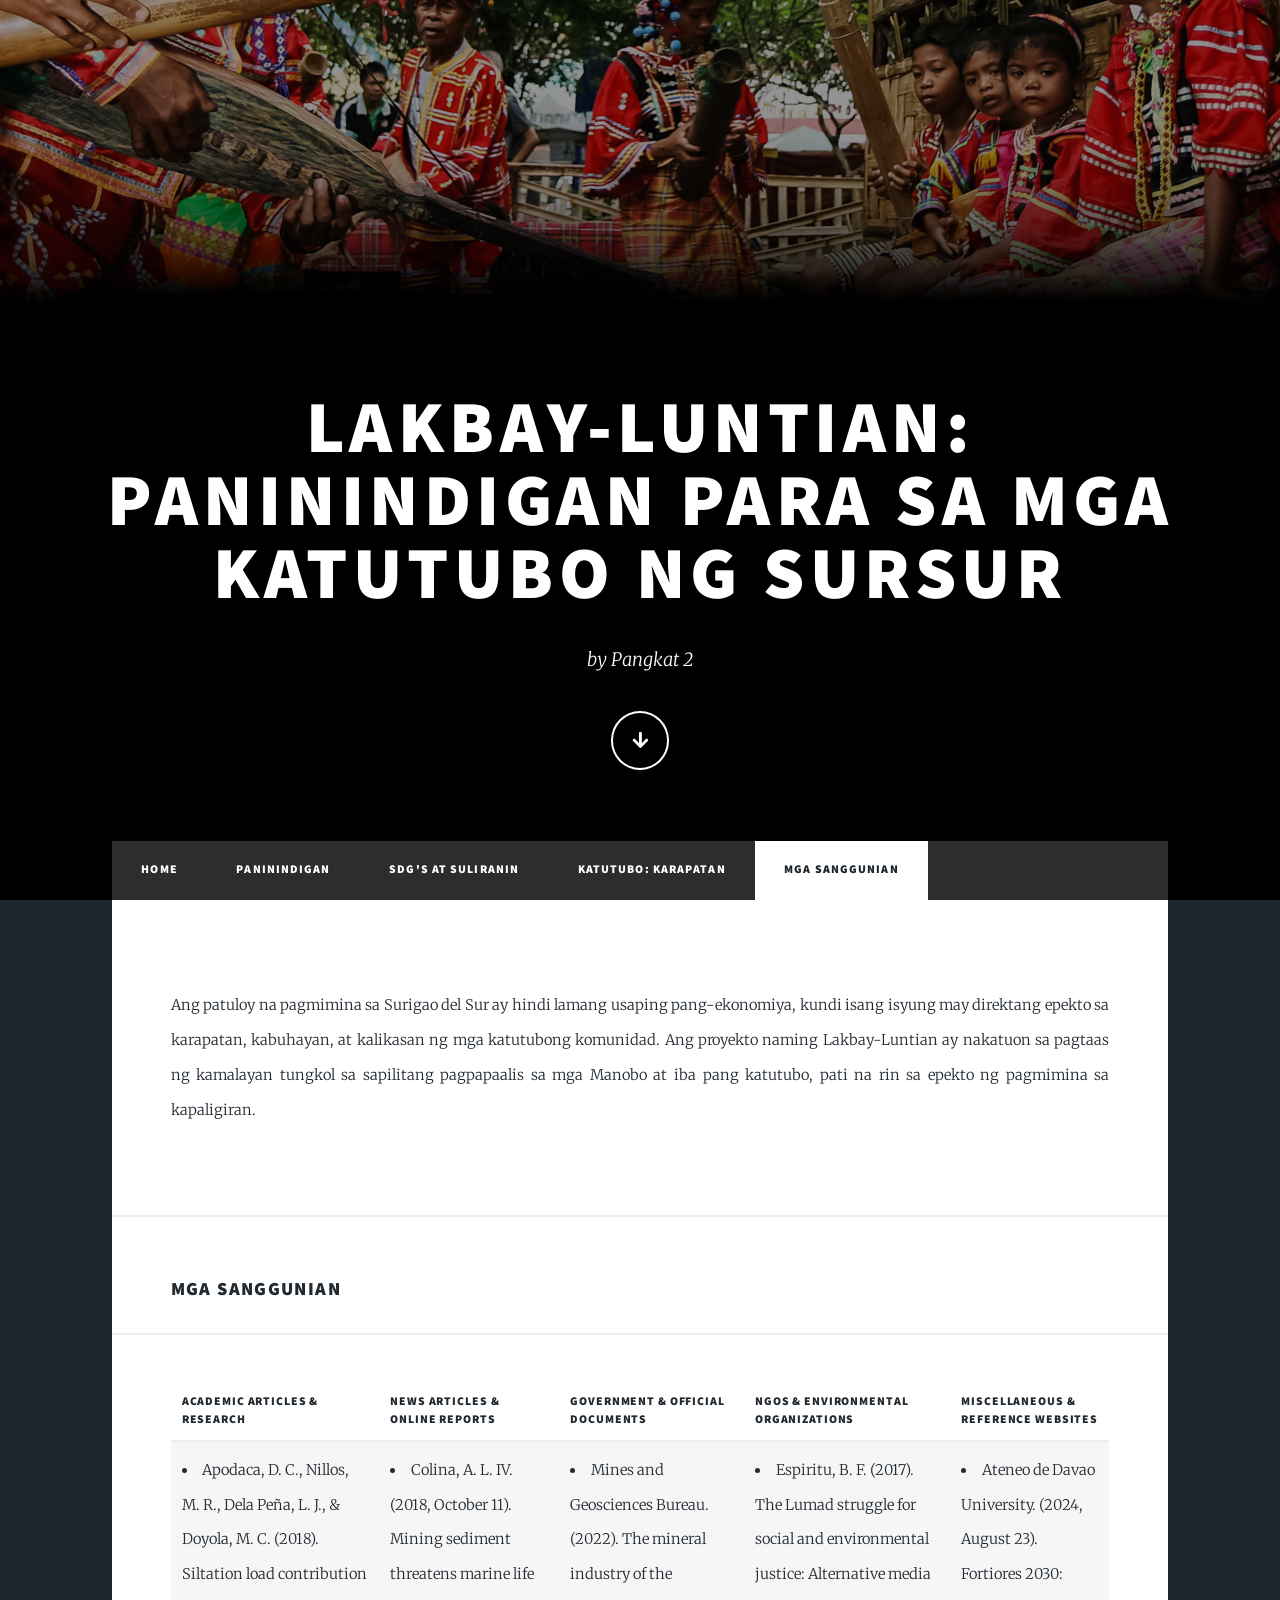
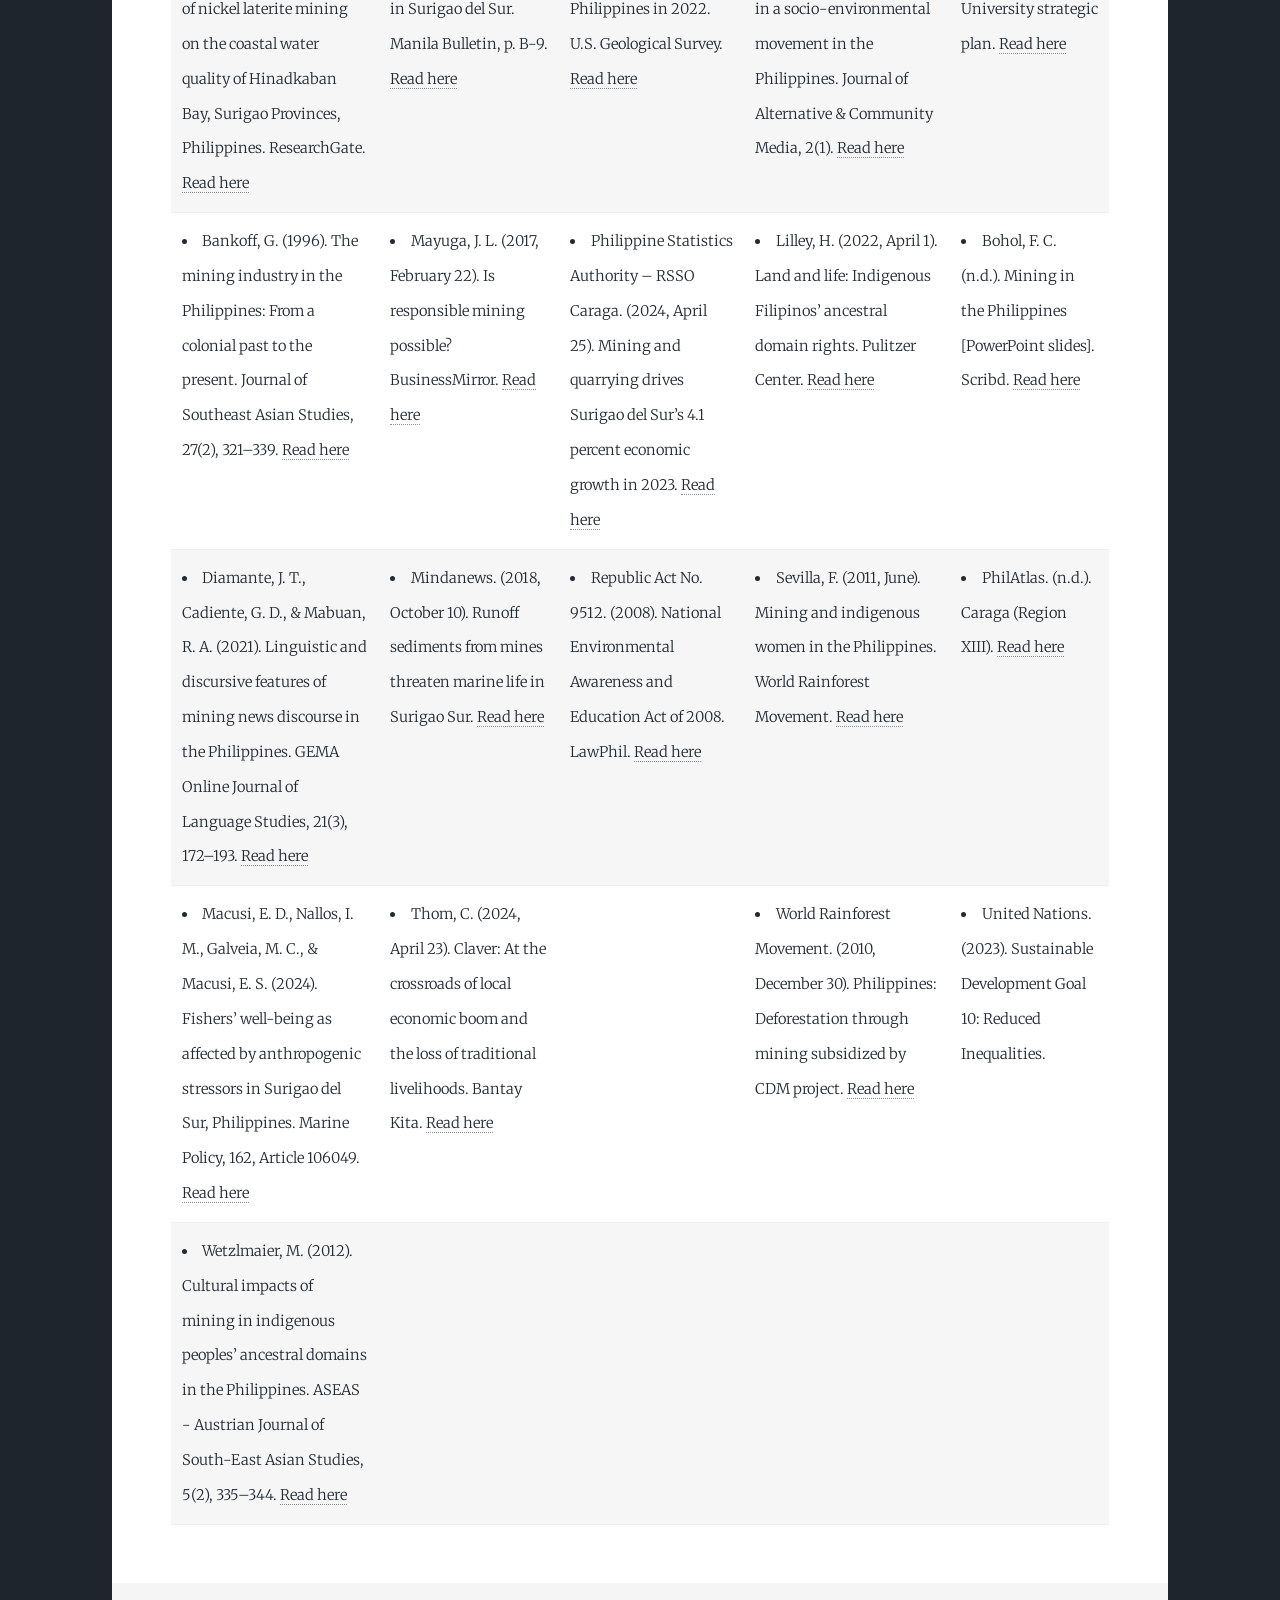
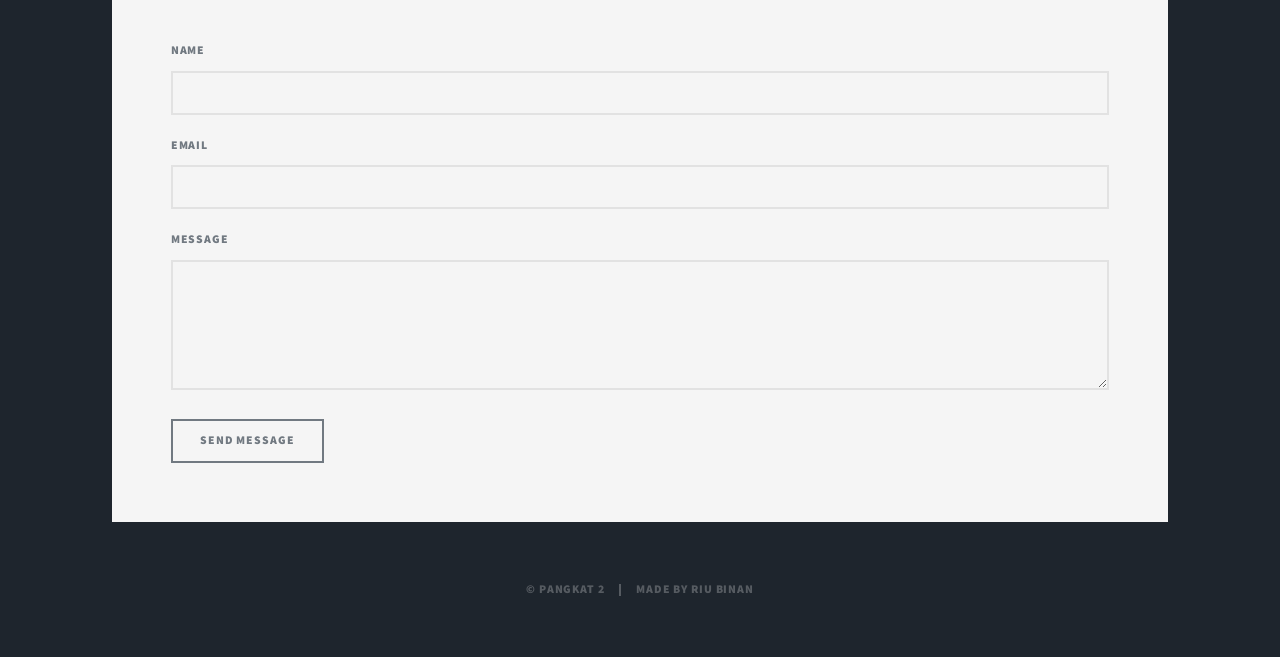
<file: sanggunian.html>
<!DOCTYPE HTML>
<html>
	<head>
		<title>Lakbay-Luntian</title>
		<meta charset="utf-8" />
		<meta name="viewport" content="width=device-width, initial-scale=1, user-scalable=no" />
		<link rel="stylesheet" href="assets/css/main.css" />
		<noscript><link rel="stylesheet" href="assets/css/noscript.css" /></noscript>
	</head>
	<body class="is-preload">

		<!-- Wrapper -->
			<div id="wrapper" class="fade-in">

				<!-- Intro -->
					<div id="intro">
						<h1>Lakbay-Luntian: <br> Paninindigan para sa mga Katutubo ng SurSur
						</h1>
						<p>by Pangkat 2</p>
						<ul class="actions">
							<li><a href="#header" class="button icon solid solo fa-arrow-down scrolly">Continue</a></li>
						</ul>
					</div>

				<!-- Header -->
					<header id="header">
						<a href="index.html" class="logo">Lakbay-Luntian</a>
					</header>

				<!-- Nav -->
					<nav id="nav">
						<ul class="links">
							<li><a href="index.html">Home</a></li>
							<li><a href="generic.html">Paninindigan</a></li>
							<li><a href="sdg.html">SDG's at Suliranin</a></li>
							<li><a href="katutubo.html">Katutubo: Karapatan</a></li>
							<li class="active"><a href="sanggunian.html">Mga Sanggunian</a></li>
						</ul>
					</nav>

				<!-- Main -->
					<div id="main">

						<!-- Post -->
							<section class="post">
								<p>
									Ang patuloy na pagmimina sa Surigao del Sur ay hindi lamang usaping 
									pang-ekonomiya, kundi isang isyung may direktang epekto sa karapatan, 
									kabuhayan, at kalikasan ng mga katutubong komunidad. Ang proyekto 
									naming Lakbay-Luntian ay nakatuon sa pagtaas ng kamalayan tungkol 
									sa sapilitang pagpapaalis sa mga Manobo at iba pang katutubo, 
									pati na rin sa epekto ng pagmimina sa kapaligiran.
								</p>
								</section>

									<h3>Mga Sanggunian</h3>
									<div class="table-wrapper">
										<table>
											<thead>
												<tr>
													<th>Academic Articles & Research</th>
													<th>News Articles & Online Reports</th>
													<th>Government & Official Documents</th>
                                                    <th>NGOs & Environmental Organizations</th>
                                                    <th>Miscellaneous & Reference Websites</th>
												</tr>
											</thead>
											<tbody>
												<tr>
													<td>
                                                        
                                                    <li>Apodaca, D. C., Nillos, M. R., Dela Peña, L. J., & Doyola, M. C. (2018). Siltation load contribution of nickel laterite mining on the coastal water quality of Hinadkaban Bay, Surigao Provinces, Philippines. ResearchGate. 
                                                        <a href="https://www.researchgate.net/publication/328746629_Siltation_load_contribution_of_nickel_laterite_mining_on_the_coastal_water_quality_of_Hinadkaban_Bay_Surigao_Provinces_Philippines">Read here</a>
                                                    </li>

                                                    </td>

													<td>

                                                    <li>Colina, A. L. IV. (2018, October 11). Mining sediment threatens marine life in Surigao del Sur. Manila Bulletin, p. B-9. 
                                                        <a href="https://hdl.handle.net/20.500.12174/4106">Read here</a>
                                                    </li>

                                                    </td>

													<td>

                                                    <li>Mines and Geosciences Bureau. (2022). The mineral industry of the Philippines in 2022. U.S. Geological Survey. 
                                                        <a href="https://pubs.usgs.gov/myb/vol3/2022/myb3-2022-philipines.pdf"> Read here </a>
                                                    </li>

                                                    </td>

                                                    <td>

                                                    <li>Espiritu, B. F. (2017). The Lumad struggle for social and environmental justice: Alternative media in a socio-environmental movement in the Philippines. Journal of Alternative & Community Media, 2(1). 
                                                        <a href="https://doi.org/10.1386/joacm_00031_1">Read here</a>
                                                    </li>

                                                    </td>

                                                    <td>

                                                    <li> 
                                                        Ateneo de Davao University. (2024, August 23). Fortiores 2030: University strategic plan. 
                                                        <a href="https://sites.google.com/addu.edu.ph/addu-strategic-plan/fortiores-2030"> Read here </a>
                                                    </li>

                                                    </td>
												</tr>

												<tr>
													<td>

                                                    <li>Bankoff, G. (1996). The mining industry in the Philippines: From a colonial past to the present. Journal of Southeast Asian Studies, 27(2), 321–339. 
                                                        <a href="https://www.jstor.org/stable/20071735"> Read here </a>
                                                    </li>

                                                    </td>

													<td>
                                                        
                                                     <li>Mayuga, J. L. (2017, February 22). Is responsible mining possible? BusinessMirror. 
                                                        <a href="https://businessmirror.com.ph/2017/02/22/is-responsible-mining-possible/"> Read here </a>
                                                    </li>
                                                    
                                                    </td>

													<td>

                                                    <li>
                                                        Philippine Statistics Authority – RSSO Caraga. (2024, April 25). Mining and quarrying drives Surigao del Sur’s 4.1 percent economic growth in 2023. 
                                                        <a href="https://rssocaraga.psa.gov.ph/content/mining-and-quarrying-drives-surigao-del-surs-41-percent-economic-growth-2023"> Read here </a>
                                                    </li>

                                                    </td>

                                                    <td>

                                                    <li>Lilley, H. (2022, April 1). Land and life: Indigenous Filipinos’ ancestral domain rights. Pulitzer Center. 
                                                        <a href="https://pulitzercenter.org/stories/land-and-life-indigenous-filipinos-ancestral-domain-rights"> Read here </a> </li>

                                                    </td>

                                                    <td>

                                                    <li>Bohol, F. C. (n.d.). Mining in the Philippines [PowerPoint slides]. Scribd. 
                                                        <a href="https://www.scribd.com/presentation/177545356/Mining-in-the-Philippines?utm"> Read here </a></li>

                                                    </td>
												</tr>

												<tr>
													<td>

                                                     <li>Diamante, J. T., Cadiente, G. D., & Mabuan, R. A. (2021). Linguistic and discursive features of mining news discourse in the Philippines. GEMA Online Journal of Language Studies, 21(3), 172–193. 
                                                        <a href="https://doi.org/10.17576/GEMA-2021-2103-10"> Read here </a>
                                                    </li>

                                                    </td>

													<td> 

                                                     <li>Mindanews. (2018, October 10). Runoff sediments from mines threaten marine life in Surigao Sur. 
                                                        <a href="https://mindanews.com/top-stories/2018/10/runoff-sediments-from-mines-threaten-marine-life-in-surigao-sur/"> Read here </a>
                                                    </li>

                                                    </td>
													
                                                    <td>

                                                    <li>Republic Act No. 9512. (2008). National Environmental Awareness and Education Act of 2008. LawPhil. 
                                                        <a href="https://lawphil.net/statutes/repacts/ra2008/ra_9512_2008.html"> Read here </a> </li>

                                                    </td>

                                                    <td>

                                                    <li>Sevilla, F. (2011, June). Mining and indigenous women in the Philippines. World Rainforest Movement. 
                                                        <a href="https://wrm.org.uy/articles-from-the-wrm-bulletin/section1/mining-and-indigenous-women-in-the-philippines/"> Read here </a> </li>

                                                    </td>

                                                    <td>

                                                    <li>PhilAtlas. (n.d.). Caraga (Region XIII). 
                                                        <a href="https://www.philatlas.com/mindanao/caraga.html?utm"> Read here </a> </li>

                                                    </td>
												</tr>

												<tr>
													<td>
                                                        
                                                    <li>Macusi, E. D., Nallos, I. M., Galveia, M. C., & Macusi, E. S. (2024). Fishers’ well-being as affected by anthropogenic stressors in Surigao del Sur, Philippines. Marine Policy, 162, Article 106049. 
                                                        <a href="https://doi.org/10.1016/j.marpol.2024.106049"> Read here </a>
                                                    </li>
                                                    
                                                    </td>

													<td>

                                                    <li>Thom, C. (2024, April 23). Claver: At the crossroads of local economic boom and the loss of traditional livelihoods. Bantay Kita. 
                                                        <a href="https://www.bantaykita.ph/updates1/claver-at-the-crossroads-of-local-economic-boom-and-the-loss-of-traditional-livelihoods"> Read here </a>
                                                    </li>

                                                    </td>

                                                    <td>
                                                    </td>

                                                    <td>

                                                    <li>World Rainforest Movement. (2010, December 30). Philippines: Deforestation through mining subsidized by CDM project. 
                                                       <a href="https://www.wrm.org.uy/other-information/philippines-deforestation-through-mining-subsidized-by-cdm-project"> Read here </a> </li>

                                                    </td>

                                                    <td>

                                                    <li>United Nations. (2023). Sustainable Development Goal 10: Reduced Inequalities.</li>
                                                    </td>
												</tr>

												<tr>
													<td>

                                                    <li>Wetzlmaier, M. (2012). Cultural impacts of mining in indigenous peoples’ ancestral domains in the Philippines. ASEAS - Austrian Journal of South-East Asian Studies, 5(2), 335–344. 
                                                       <a href="https://doi.org/10.4232/10.ASEAS-5.2-9"> Read here </a>
                                                    </li>

                                                    </td>

													<td>
                                                    </td>

                                                    <td>
                                                    </td>

                                                    <td>

                                                    </td>

                                                    <td>


                                                    </td>
												</tr>

											</tbody>
										</table>
									</div>
					</div>

				<!-- Footer -->
					<footer id="footer">
						<section>
							<form method="post" action="#">
								<div class="fields">
									<div class="field">
										<label for="name">Name</label>
										<input type="text" name="name" id="name" />
									</div>
									<div class="field">
										<label for="email">Email</label>
										<input type="text" name="email" id="email" />
									</div>
									<div class="field">
										<label for="message">Message</label>
										<textarea name="message" id="message" rows="3"></textarea>
									</div>
								</div>
								<ul class="actions">
									<li><input type="submit" value="Send Message" /></li>
								</ul>
							</form>
						</section>
					</footer>

				<!-- Copyright -->
					<div id="copyright">
						<ul><li>&copy; Pangkat 2</li><li>Made by Riu Binan</li></ul>
					</div>

			</div>

		<!-- Scripts -->
			<script src="assets/js/jquery.min.js"></script>
			<script src="assets/js/jquery.scrollex.min.js"></script>
			<script src="assets/js/jquery.scrolly.min.js"></script>
			<script src="assets/js/browser.min.js"></script>
			<script src="assets/js/breakpoints.min.js"></script>
			<script src="assets/js/util.js"></script>
			<script src="assets/js/main.js"></script>

	</body>
</html>
</file>
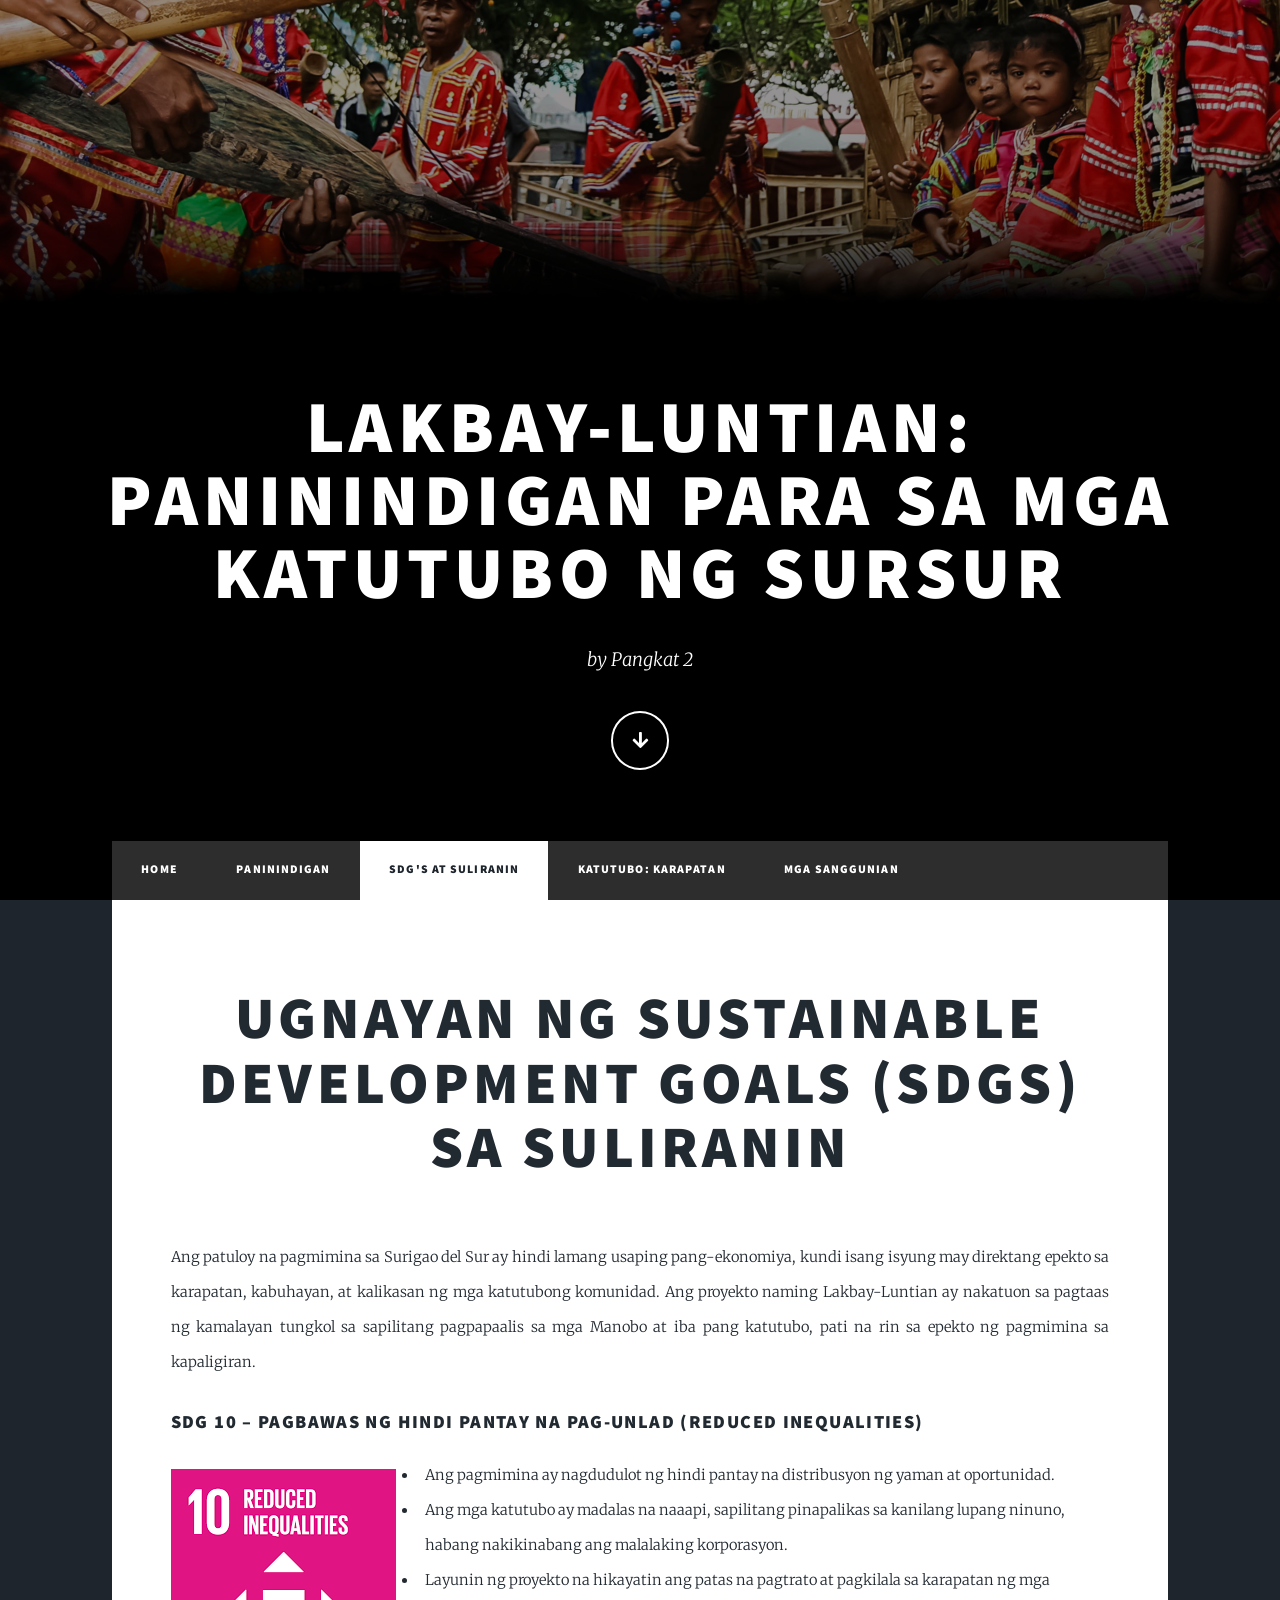
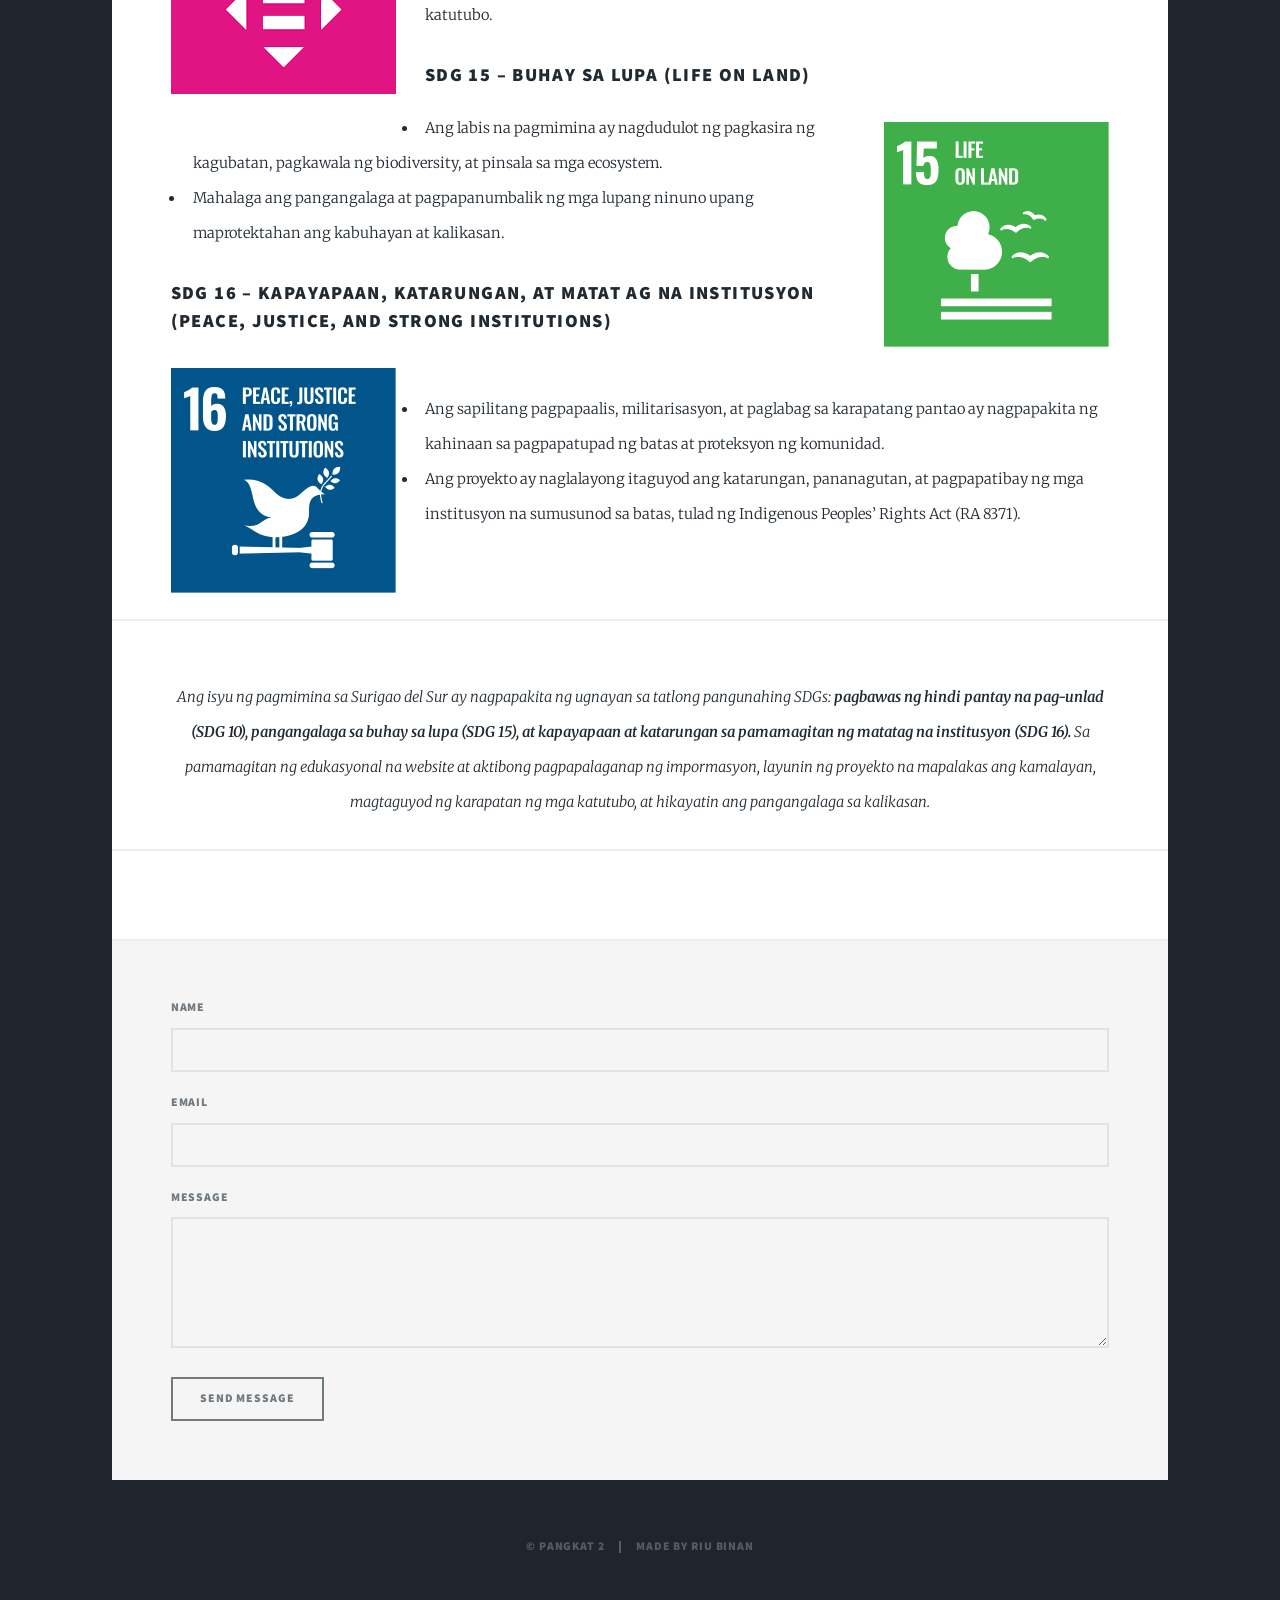
<file: sdg.html>
<!DOCTYPE HTML>
<html>
	<head>
		<title>Lakbay-Luntian</title>
		<meta charset="utf-8" />
		<meta name="viewport" content="width=device-width, initial-scale=1, user-scalable=no" />
		<link rel="stylesheet" href="assets/css/main.css" />
		<noscript><link rel="stylesheet" href="assets/css/noscript.css" /></noscript>
	</head>
	<body class="is-preload">

		<!-- Wrapper -->
			<div id="wrapper" class="fade-in">

				<!-- Intro -->
					<div id="intro">
						<h1>Lakbay-Luntian: <br> Paninindigan para sa mga Katutubo ng SurSur
						</h1>
						<p>by Pangkat 2</p>
						<ul class="actions">
							<li><a href="#header" class="button icon solid solo fa-arrow-down scrolly">Continue</a></li>
						</ul>
					</div>

				<!-- Header -->
					<header id="header">
						<a href="index.html" class="logo">Lakbay-Luntian</a>
					</header>

				<!-- Nav -->
					<nav id="nav">
						<ul class="links">
							<li><a href="index.html">Home</a></li>
							<li><a href="generic.html">Paninindigan</a></li>
							<li class="active"><a href="sdg.html">SDG's at Suliranin</a></li>
							<li><a href="katutubo.html">Katutubo: Karapatan</a></li>
							<li><a href="sanggunian.html">Mga Sanggunian</a></li>
						</ul>
					</nav>

				<!-- Main -->
					<div id="main">

						<!-- Post -->
							<section class="post">
								<header class="major">
									<h1>Ugnayan ng  Sustainable Development Goals (SDGs) sa Suliranin
									</h1>
								</header>
								<p>
									Ang patuloy na pagmimina sa Surigao del Sur ay hindi lamang usaping 
									pang-ekonomiya, kundi isang isyung may direktang epekto sa karapatan, 
									kabuhayan, at kalikasan ng mga katutubong komunidad. Ang proyekto 
									naming Lakbay-Luntian ay nakatuon sa pagtaas ng kamalayan tungkol 
									sa sapilitang pagpapaalis sa mga Manobo at iba pang katutubo, 
									pati na rin sa epekto ng pagmimina sa kapaligiran.
								</p>

							<h3>SDG 10 – Pagbawas ng Hindi Pantay na Pag-unlad (Reduced Inequalities)</h3>
							<span class="image left"><img src="images/sdg10.png" alt="" /></span> 
							<ul>
								<li> Ang pagmimina ay nagdudulot ng hindi pantay na distribusyon ng yaman at oportunidad. </li>
								<li> Ang mga katutubo ay madalas na naaapi, sapilitang pinapalikas sa kanilang lupang ninuno, 
									habang nakikinabang ang malalaking korporasyon. </li>
								<li> Layunin ng proyekto na hikayatin ang patas na pagtrato at pagkilala sa karapatan ng mga katutubo. </li>
							</ul>

							<h3>SDG 15 – Buhay sa Lupa (Life on Land)</h3>
							<span class="image right"><img src="images/sdg15.png" alt="" /></span> 
							<ul>
								<li> Ang labis na pagmimina ay nagdudulot ng pagkasira ng kagubatan, pagkawala ng biodiversity, 
									at pinsala sa mga ecosystem. </li>
								<li> Mahalaga ang pangangalaga at pagpapanumbalik ng mga lupang ninuno upang maprotektahan ang kabuhayan at kalikasan. </li>
							</ul>

							<h3>SDG 16 – Kapayapaan, Katarungan, at Matat 	ag na Institusyon (Peace, Justice, and Strong Institutions)</h3>
							<span class="image left"><img src="images/sdg16.png" alt="" /></span> 
							<ul>
								<br>
								<li> Ang sapilitang pagpapaalis, militarisasyon, at paglabag sa karapatang pantao ay nagpapakita ng 
									kahinaan sa pagpapatupad ng batas at proteksyon ng komunidad.
 								</li>
								<li> Ang proyekto ay naglalayong itaguyod ang katarungan, pananagutan, at pagpapatibay ng mga institusyon na sumusunod sa batas, tulad ng Indigenous Peoples’ Rights Act (RA 8371).
								 </li>
							</ul>

							</section>

								<header class="major">
									<p>Ang isyu ng pagmimina sa Surigao del Sur ay nagpapakita ng ugnayan sa tatlong pangunahing 
										SDGs: <b> pagbawas ng hindi pantay na pag-unlad (SDG 10), pangangalaga sa buhay sa lupa 
										(SDG 15), at kapayapaan at katarungan sa pamamagitan ng matatag na institusyon (SDG 16).</b> 
										Sa pamamagitan ng edukasyonal na website at aktibong pagpapalaganap ng impormasyon, 
										layunin ng proyekto na mapalakas ang kamalayan, magtaguyod ng karapatan ng mga katutubo, 
										at hikayatin ang pangangalaga sa kalikasan.
									</p>
								</header>
						
							<hr>
					</div>

				<!-- Footer -->
					<footer id="footer">
						<section>
							<form method="post" action="#">
								<div class="fields">
									<div class="field">
										<label for="name">Name</label>
										<input type="text" name="name" id="name" />
									</div>
									<div class="field">
										<label for="email">Email</label>
										<input type="text" name="email" id="email" />
									</div>
									<div class="field">
										<label for="message">Message</label>
										<textarea name="message" id="message" rows="3"></textarea>
									</div>
								</div>
								<ul class="actions">
									<li><input type="submit" value="Send Message" /></li>
								</ul>
							</form>
						</section>
					</footer>

				<!-- Copyright -->
					<div id="copyright">
						<ul><li>&copy; Pangkat 2</li><li>Made by Riu Binan</li></ul>
					</div>

			</div>

		<!-- Scripts -->
			<script src="assets/js/jquery.min.js"></script>
			<script src="assets/js/jquery.scrollex.min.js"></script>
			<script src="assets/js/jquery.scrolly.min.js"></script>
			<script src="assets/js/browser.min.js"></script>
			<script src="assets/js/breakpoints.min.js"></script>
			<script src="assets/js/util.js"></script>
			<script src="assets/js/main.js"></script>

	</body>
</html>
</file>
<file: assets/css/main.css>
@import url(fontawesome-all.min.css);
@import url("https://fonts.googleapis.com/css?family=Merriweather:300,700,300italic,700italic|Source+Sans+Pro:900");

html, body, div, span, applet, object,
iframe, h1, h2, h3, h4, h5, h6, p, blockquote,
pre, a, abbr, acronym, address, big, cite,
code, del, dfn, em, img, ins, kbd, q, s, samp,
small, strike, strong, sub, sup, tt, var, b,
u, i, center, dl, dt, dd, ol, ul, li, fieldset,
form, label, legend, table, caption, tbody,
tfoot, thead, tr, th, td, article, aside,
canvas, details, embed, figure, figcaption,
footer, header, hgroup, menu, nav, output, ruby,
section, summary, time, mark, audio, video {
	margin: 0;
	padding: 0;
	border: 0;
	font-size: 100%;
	font: inherit;
	vertical-align: baseline;}

article, aside, details, figcaption, figure,
footer, header, hgroup, menu, nav, section {
	display: block;}

body {
	line-height: 1;
}

ol, ul {
	list-style: none;
}

blockquote, q {
	quotes: none;
}

	blockquote:before, blockquote:after, q:before, q:after {
		content: '';
		content: none;
	}

table {
	border-collapse: collapse;
	border-spacing: 0;
}

body {
	-webkit-text-size-adjust: none;
}

mark {
	background-color: transparent;
	color: inherit;
}

input::-moz-focus-inner {
	border: 0;
	padding: 0;
}

input, select, textarea {
	-moz-appearance: none;
	-webkit-appearance: none;
	-ms-appearance: none;
	appearance: none;
}

/* Basic */

	@-ms-viewport {
		width: device-width;
	}

	body {
		-ms-overflow-style: scrollbar;
	}

	@media screen and (max-width: 480px) {

		html, body {
			min-width: 320px;
		}

	}

	html {
		box-sizing: border-box;
	}

	*, *:before, *:after {
		box-sizing: inherit;
	}

	body {
		background-color: #1e252d;
	}

		body.is-preload *, body.is-preload *:before, body.is-preload *:after {
			-moz-animation: none !important;
			-webkit-animation: none !important;
			-ms-animation: none !important;
			animation: none !important;
			-moz-transition: none !important;
			-webkit-transition: none !important;
			-ms-transition: none !important;
			transition: none !important;
		}

/* Type */

	html {
		font-size: 16pt;
	}

		@media screen and (max-width: 1680px) {

			html {
				font-size: 12pt;
			}

		}

		@media screen and (max-width: 1280px) {

			html {
				font-size: 11pt;
			}

		}

		@media screen and (max-width: 360px) {

			html {
				font-size: 10pt;
			}

		}

	body {
		color: #212931;
	}

	body, input, select, textarea {
		font-family: "Merriweather", Georgia, serif;
		font-weight: 300;
		font-size: 1rem;
		line-height: 2.375;
	}

	a {
		-moz-transition: color 0.2s ease-in-out, background-color 0.2s ease-in-out, border-color 0.2s ease-in-out, box-shadow 0.2s ease-in-out;
		-webkit-transition: color 0.2s ease-in-out, background-color 0.2s ease-in-out, border-color 0.2s ease-in-out, box-shadow 0.2s ease-in-out;
		-ms-transition: color 0.2s ease-in-out, background-color 0.2s ease-in-out, border-color 0.2s ease-in-out, box-shadow 0.2s ease-in-out;
		transition: color 0.2s ease-in-out, background-color 0.2s ease-in-out, border-color 0.2s ease-in-out, box-shadow 0.2s ease-in-out;
		border-bottom: dotted 1px;
		text-decoration: none;
	}

		a:hover {
			border-bottom-color: transparent;
		}

	strong, b {
		font-weight: 600;
	}

	em, i {
		font-style: italic;
	}

	p {
		text-align: justify;
		margin: 0 0 2rem 0;
	}

	h1, h2, h3, h4, h5, h6 {
		font-family: "Source Sans Pro", Helvetica, sans-serif;
		font-weight: 900;
		line-height: 1.5;
		letter-spacing: 0.075em;
		text-transform: uppercase;
		margin: 0 0 1rem 0;
	}

		h1 a, h2 a, h3 a, h4 a, h5 a, h6 a {
			border-bottom: 0;
			color: inherit;
			text-decoration: none;
		}

	h1 {
		font-size: 4rem;
		line-height: 1.1;
		margin: 0 0 2rem 0;
	}

	h2 {
		font-size: 1.75rem;
		line-height: 1.3;
		margin: 0 0 1.5rem 0;
	}

	h3 {
		font-size: 1.25rem;
		margin: 0 0 1.5rem 0;
	}

	h4 {
		font-size: 1rem;
	}

	h5 {
		font-size: 0.9rem;
	}

	h6 {
		font-size: 0.8rem;
	}

	sub {
		font-size: 0.8rem;
		position: relative;
		top: 0.5rem;
	}

	sup {
		font-size: 0.8rem;
		position: relative;
		top: -0.5rem;
	}

	blockquote {
		border-left: solid 4px;
		font-style: italic;
		margin: 0 0 2rem 0;
		padding: 0.5rem 0 0.5rem 2rem;
	}

	code {
		border: solid 2px;
		font-family: "Courier New", monospace;
		font-size: 0.9rem;
		margin: 0 0.25rem;
		padding: 0.25rem 0.65rem;
	}

	pre {
		-webkit-overflow-scrolling: touch;
		font-family: "Courier New", monospace;
		font-size: 0.9rem;
		margin: 0 0 2rem 0;
	}

		pre code {
			display: block;
			line-height: 1.75;
			padding: 1rem 1.5rem;
			overflow-x: auto;
		}

	hr {
		border: 0;
		border-bottom: solid 2px;
		margin: 3rem 0;
	}

		hr.major {
			margin: 5rem 0;
		}

	.align-left {
		text-align: left;
	}

	.align-center {
		text-align: center;
	}

	.align-right {
		text-align: right;
	}

	input, select, textarea {
		color: #212931;
	}

	a {
		color: #212931;
		border-bottom-color: rgba(33, 41, 49, 0.5);
	}

		a:hover {
			border-bottom-color: transparent;
			color: #aa3737 !important;
		}

	strong, b {
		color: #212931;
	}

	h1, h2, h3, h4, h5, h6 {
		color: #212931;
	}

	blockquote {
		border-left-color: #eeeeee;
	}

	code {
		background: rgba(220, 220, 220, 0.25);
		border-color: #eeeeee;
	}

	hr {
		border-bottom-color: #eeeeee;
	}

/* Row */

	.row {
		display: flex;
		flex-wrap: wrap;
		box-sizing: border-box;
		align-items: stretch;
	}

		.row > * {
			box-sizing: border-box;
		}

		.row.gtr-uniform > * > :last-child {
			margin-bottom: 0;
		}

		.row.aln-left {
			justify-content: flex-start;
		}

		.row.aln-center {
			justify-content: center;
		}

		.row.aln-right {
			justify-content: flex-end;
		}

		.row.aln-top {
			align-items: flex-start;
		}

		.row.aln-middle {
			align-items: center;
		}

		.row.aln-bottom {
			align-items: flex-end;
		}

		.row > .imp {
			order: -1;
		}

		.row > .col-1 {
			width: 8.33333%;
		}

		.row > .off-1 {
			margin-left: 8.33333%;
		}

		.row > .col-2 {
			width: 16.66667%;
		}

		.row > .off-2 {
			margin-left: 16.66667%;
		}

		.row > .col-3 {
			width: 25%;
		}

		.row > .off-3 {
			margin-left: 25%;
		}

		.row > .col-4 {
			width: 33.33333%;
		}

		.row > .off-4 {
			margin-left: 33.33333%;
		}

		.row > .col-5 {
			width: 41.66667%;
		}

		.row > .off-5 {
			margin-left: 41.66667%;
		}

		.row > .col-6 {
			width: 50%;
		}

		.row > .off-6 {
			margin-left: 50%;
		}

		.row > .col-7 {
			width: 58.33333%;
		}

		.row > .off-7 {
			margin-left: 58.33333%;
		}

		.row > .col-8 {
			width: 66.66667%;
		}

		.row > .off-8 {
			margin-left: 66.66667%;
		}

		.row > .col-9 {
			width: 75%;
		}

		.row > .off-9 {
			margin-left: 75%;
		}

		.row > .col-10 {
			width: 83.33333%;
		}

		.row > .off-10 {
			margin-left: 83.33333%;
		}

		.row > .col-11 {
			width: 91.66667%;
		}

		.row > .off-11 {
			margin-left: 91.66667%;
		}

		.row > .col-12 {
			width: 100%;
		}

		.row > .off-12 {
			margin-left: 100%;
		}

		.row.gtr-0 {
			margin-top: 0;
			margin-left: 0rem;
		}

			.row.gtr-0 > * {
				padding: 0 0 0 0rem;
			}

			.row.gtr-0.gtr-uniform {
				margin-top: 0rem;
			}

				.row.gtr-0.gtr-uniform > * {
					padding-top: 0rem;
				}

		.row.gtr-25 {
			margin-top: 0;
			margin-left: -0.375rem;
		}

			.row.gtr-25 > * {
				padding: 0 0 0 0.375rem;
			}

			.row.gtr-25.gtr-uniform {
				margin-top: -0.375rem;
			}

				.row.gtr-25.gtr-uniform > * {
					padding-top: 0.375rem;
				}

		.row.gtr-50 {
			margin-top: 0;
			margin-left: -0.75rem;
		}

			.row.gtr-50 > * {
				padding: 0 0 0 0.75rem;
			}

			.row.gtr-50.gtr-uniform {
				margin-top: -0.75rem;
			}

				.row.gtr-50.gtr-uniform > * {
					padding-top: 0.75rem;
				}

		.row {
			margin-top: 0;
			margin-left: -1.5rem;
		}

			.row > * {
				padding: 0 0 0 1.5rem;
			}

			.row.gtr-uniform {
				margin-top: -1.5rem;
			}

				.row.gtr-uniform > * {
					padding-top: 1.5rem;
				}

		.row.gtr-150 {
			margin-top: 0;
			margin-left: -2.25rem;
		}

			.row.gtr-150 > * {
				padding: 0 0 0 2.25rem;
			}

			.row.gtr-150.gtr-uniform {
				margin-top: -2.25rem;
			}

				.row.gtr-150.gtr-uniform > * {
					padding-top: 2.25rem;
				}

		.row.gtr-200 {
			margin-top: 0;
			margin-left: -3rem;
		}

			.row.gtr-200 > * {
				padding: 0 0 0 3rem;
			}

			.row.gtr-200.gtr-uniform {
				margin-top: -3rem;
			}

				.row.gtr-200.gtr-uniform > * {
					padding-top: 3rem;
				}

		@media screen and (max-width: 1680px) {

			.row {
				display: flex;
				flex-wrap: wrap;
				box-sizing: border-box;
				align-items: stretch;
			}

				.row > * {
					box-sizing: border-box;
				}

				.row.gtr-uniform > * > :last-child {
					margin-bottom: 0;
				}

				.row.aln-left {
					justify-content: flex-start;
				}

				.row.aln-center {
					justify-content: center;
				}

				.row.aln-right {
					justify-content: flex-end;
				}

				.row.aln-top {
					align-items: flex-start;
				}

				.row.aln-middle {
					align-items: center;
				}

				.row.aln-bottom {
					align-items: flex-end;
				}

				.row > .imp-xlarge {
					order: -1;
				}

				.row > .col-1-xlarge {
					width: 8.33333%;
				}

				.row > .off-1-xlarge {
					margin-left: 8.33333%;
				}

				.row > .col-2-xlarge {
					width: 16.66667%;
				}

				.row > .off-2-xlarge {
					margin-left: 16.66667%;
				}

				.row > .col-3-xlarge {
					width: 25%;
				}

				.row > .off-3-xlarge {
					margin-left: 25%;
				}

				.row > .col-4-xlarge {
					width: 33.33333%;
				}

				.row > .off-4-xlarge {
					margin-left: 33.33333%;
				}

				.row > .col-5-xlarge {
					width: 41.66667%;
				}

				.row > .off-5-xlarge {
					margin-left: 41.66667%;
				}

				.row > .col-6-xlarge {
					width: 50%;
				}

				.row > .off-6-xlarge {
					margin-left: 50%;
				}

				.row > .col-7-xlarge {
					width: 58.33333%;
				}

				.row > .off-7-xlarge {
					margin-left: 58.33333%;
				}

				.row > .col-8-xlarge {
					width: 66.66667%;
				}

				.row > .off-8-xlarge {
					margin-left: 66.66667%;
				}

				.row > .col-9-xlarge {
					width: 75%;
				}

				.row > .off-9-xlarge {
					margin-left: 75%;
				}

				.row > .col-10-xlarge {
					width: 83.33333%;
				}

				.row > .off-10-xlarge {
					margin-left: 83.33333%;
				}

				.row > .col-11-xlarge {
					width: 91.66667%;
				}

				.row > .off-11-xlarge {
					margin-left: 91.66667%;
				}

				.row > .col-12-xlarge {
					width: 100%;
				}

				.row > .off-12-xlarge {
					margin-left: 100%;
				}

				.row.gtr-0 {
					margin-top: 0;
					margin-left: 0rem;
				}

					.row.gtr-0 > * {
						padding: 0 0 0 0rem;
					}

					.row.gtr-0.gtr-uniform {
						margin-top: 0rem;
					}

						.row.gtr-0.gtr-uniform > * {
							padding-top: 0rem;
						}

				.row.gtr-25 {
					margin-top: 0;
					margin-left: -0.375rem;
				}

					.row.gtr-25 > * {
						padding: 0 0 0 0.375rem;
					}

					.row.gtr-25.gtr-uniform {
						margin-top: -0.375rem;
					}

						.row.gtr-25.gtr-uniform > * {
							padding-top: 0.375rem;
						}

				.row.gtr-50 {
					margin-top: 0;
					margin-left: -0.75rem;
				}

					.row.gtr-50 > * {
						padding: 0 0 0 0.75rem;
					}

					.row.gtr-50.gtr-uniform {
						margin-top: -0.75rem;
					}

						.row.gtr-50.gtr-uniform > * {
							padding-top: 0.75rem;
						}

				.row {
					margin-top: 0;
					margin-left: -1.5rem;
				}

					.row > * {
						padding: 0 0 0 1.5rem;
					}

					.row.gtr-uniform {
						margin-top: -1.5rem;
					}

						.row.gtr-uniform > * {
							padding-top: 1.5rem;
						}

				.row.gtr-150 {
					margin-top: 0;
					margin-left: -2.25rem;
				}

					.row.gtr-150 > * {
						padding: 0 0 0 2.25rem;
					}

					.row.gtr-150.gtr-uniform {
						margin-top: -2.25rem;
					}

						.row.gtr-150.gtr-uniform > * {
							padding-top: 2.25rem;
						}

				.row.gtr-200 {
					margin-top: 0;
					margin-left: -3rem;
				}

					.row.gtr-200 > * {
						padding: 0 0 0 3rem;
					}

					.row.gtr-200.gtr-uniform {
						margin-top: -3rem;
					}

						.row.gtr-200.gtr-uniform > * {
							padding-top: 3rem;
						}

		}

		@media screen and (max-width: 1280px) {

			.row {
				display: flex;
				flex-wrap: wrap;
				box-sizing: border-box;
				align-items: stretch;
			}

				.row > * {
					box-sizing: border-box;
				}

				.row.gtr-uniform > * > :last-child {
					margin-bottom: 0;
				}

				.row.aln-left {
					justify-content: flex-start;
				}

				.row.aln-center {
					justify-content: center;
				}

				.row.aln-right {
					justify-content: flex-end;
				}

				.row.aln-top {
					align-items: flex-start;
				}

				.row.aln-middle {
					align-items: center;
				}

				.row.aln-bottom {
					align-items: flex-end;
				}

				.row > .imp-large {
					order: -1;
				}

				.row > .col-1-large {
					width: 8.33333%;
				}

				.row > .off-1-large {
					margin-left: 8.33333%;
				}

				.row > .col-2-large {
					width: 16.66667%;
				}

				.row > .off-2-large {
					margin-left: 16.66667%;
				}

				.row > .col-3-large {
					width: 25%;
				}

				.row > .off-3-large {
					margin-left: 25%;
				}

				.row > .col-4-large {
					width: 33.33333%;
				}

				.row > .off-4-large {
					margin-left: 33.33333%;
				}

				.row > .col-5-large {
					width: 41.66667%;
				}

				.row > .off-5-large {
					margin-left: 41.66667%;
				}

				.row > .col-6-large {
					width: 50%;
				}

				.row > .off-6-large {
					margin-left: 50%;
				}

				.row > .col-7-large {
					width: 58.33333%;
				}

				.row > .off-7-large {
					margin-left: 58.33333%;
				}

				.row > .col-8-large {
					width: 66.66667%;
				}

				.row > .off-8-large {
					margin-left: 66.66667%;
				}

				.row > .col-9-large {
					width: 75%;
				}

				.row > .off-9-large {
					margin-left: 75%;
				}

				.row > .col-10-large {
					width: 83.33333%;
				}

				.row > .off-10-large {
					margin-left: 83.33333%;
				}

				.row > .col-11-large {
					width: 91.66667%;
				}

				.row > .off-11-large {
					margin-left: 91.66667%;
				}

				.row > .col-12-large {
					width: 100%;
				}

				.row > .off-12-large {
					margin-left: 100%;
				}

				.row.gtr-0 {
					margin-top: 0;
					margin-left: 0rem;
				}

					.row.gtr-0 > * {
						padding: 0 0 0 0rem;
					}

					.row.gtr-0.gtr-uniform {
						margin-top: 0rem;
					}

						.row.gtr-0.gtr-uniform > * {
							padding-top: 0rem;
						}

				.row.gtr-25 {
					margin-top: 0;
					margin-left: -0.375rem;
				}

					.row.gtr-25 > * {
						padding: 0 0 0 0.375rem;
					}

					.row.gtr-25.gtr-uniform {
						margin-top: -0.375rem;
					}

						.row.gtr-25.gtr-uniform > * {
							padding-top: 0.375rem;
						}

				.row.gtr-50 {
					margin-top: 0;
					margin-left: -0.75rem;
				}

					.row.gtr-50 > * {
						padding: 0 0 0 0.75rem;
					}

					.row.gtr-50.gtr-uniform {
						margin-top: -0.75rem;
					}

						.row.gtr-50.gtr-uniform > * {
							padding-top: 0.75rem;
						}

				.row {
					margin-top: 0;
					margin-left: -1.5rem;
				}

					.row > * {
						padding: 0 0 0 1.5rem;
					}

					.row.gtr-uniform {
						margin-top: -1.5rem;
					}

						.row.gtr-uniform > * {
							padding-top: 1.5rem;
						}

				.row.gtr-150 {
					margin-top: 0;
					margin-left: -2.25rem;
				}

					.row.gtr-150 > * {
						padding: 0 0 0 2.25rem;
					}

					.row.gtr-150.gtr-uniform {
						margin-top: -2.25rem;
					}

						.row.gtr-150.gtr-uniform > * {
							padding-top: 2.25rem;
						}

				.row.gtr-200 {
					margin-top: 0;
					margin-left: -3rem;
				}

					.row.gtr-200 > * {
						padding: 0 0 0 3rem;
					}

					.row.gtr-200.gtr-uniform {
						margin-top: -3rem;
					}

						.row.gtr-200.gtr-uniform > * {
							padding-top: 3rem;
						}

		}

		@media screen and (max-width: 980px) {

			.row {
				display: flex;
				flex-wrap: wrap;
				box-sizing: border-box;
				align-items: stretch;
			}

				.row > * {
					box-sizing: border-box;
				}

				.row.gtr-uniform > * > :last-child {
					margin-bottom: 0;
				}

				.row.aln-left {
					justify-content: flex-start;
				}

				.row.aln-center {
					justify-content: center;
				}

				.row.aln-right {
					justify-content: flex-end;
				}

				.row.aln-top {
					align-items: flex-start;
				}

				.row.aln-middle {
					align-items: center;
				}

				.row.aln-bottom {
					align-items: flex-end;
				}

				.row > .imp-medium {
					order: -1;
				}

				.row > .col-1-medium {
					width: 8.33333%;
				}

				.row > .off-1-medium {
					margin-left: 8.33333%;
				}

				.row > .col-2-medium {
					width: 16.66667%;
				}

				.row > .off-2-medium {
					margin-left: 16.66667%;
				}

				.row > .col-3-medium {
					width: 25%;
				}

				.row > .off-3-medium {
					margin-left: 25%;
				}

				.row > .col-4-medium {
					width: 33.33333%;
				}

				.row > .off-4-medium {
					margin-left: 33.33333%;
				}

				.row > .col-5-medium {
					width: 41.66667%;
				}

				.row > .off-5-medium {
					margin-left: 41.66667%;
				}

				.row > .col-6-medium {
					width: 50%;
				}

				.row > .off-6-medium {
					margin-left: 50%;
				}

				.row > .col-7-medium {
					width: 58.33333%;
				}

				.row > .off-7-medium {
					margin-left: 58.33333%;
				}

				.row > .col-8-medium {
					width: 66.66667%;
				}

				.row > .off-8-medium {
					margin-left: 66.66667%;
				}

				.row > .col-9-medium {
					width: 75%;
				}

				.row > .off-9-medium {
					margin-left: 75%;
				}

				.row > .col-10-medium {
					width: 83.33333%;
				}

				.row > .off-10-medium {
					margin-left: 83.33333%;
				}

				.row > .col-11-medium {
					width: 91.66667%;
				}

				.row > .off-11-medium {
					margin-left: 91.66667%;
				}

				.row > .col-12-medium {
					width: 100%;
				}

				.row > .off-12-medium {
					margin-left: 100%;
				}

				.row.gtr-0 {
					margin-top: 0;
					margin-left: 0rem;
				}

					.row.gtr-0 > * {
						padding: 0 0 0 0rem;
					}

					.row.gtr-0.gtr-uniform {
						margin-top: 0rem;
					}

						.row.gtr-0.gtr-uniform > * {
							padding-top: 0rem;
						}

				.row.gtr-25 {
					margin-top: 0;
					margin-left: -0.375rem;
				}

					.row.gtr-25 > * {
						padding: 0 0 0 0.375rem;
					}

					.row.gtr-25.gtr-uniform {
						margin-top: -0.375rem;
					}

						.row.gtr-25.gtr-uniform > * {
							padding-top: 0.375rem;
						}

				.row.gtr-50 {
					margin-top: 0;
					margin-left: -0.75rem;
				}

					.row.gtr-50 > * {
						padding: 0 0 0 0.75rem;
					}

					.row.gtr-50.gtr-uniform {
						margin-top: -0.75rem;
					}

						.row.gtr-50.gtr-uniform > * {
							padding-top: 0.75rem;
						}

				.row {
					margin-top: 0;
					margin-left: -1.5rem;
				}

					.row > * {
						padding: 0 0 0 1.5rem;
					}

					.row.gtr-uniform {
						margin-top: -1.5rem;
					}

						.row.gtr-uniform > * {
							padding-top: 1.5rem;
						}

				.row.gtr-150 {
					margin-top: 0;
					margin-left: -2.25rem;
				}

					.row.gtr-150 > * {
						padding: 0 0 0 2.25rem;
					}

					.row.gtr-150.gtr-uniform {
						margin-top: -2.25rem;
					}

						.row.gtr-150.gtr-uniform > * {
							padding-top: 2.25rem;
						}

				.row.gtr-200 {
					margin-top: 0;
					margin-left: -3rem;
				}

					.row.gtr-200 > * {
						padding: 0 0 0 3rem;
					}

					.row.gtr-200.gtr-uniform {
						margin-top: -3rem;
					}

						.row.gtr-200.gtr-uniform > * {
							padding-top: 3rem;
						}

		}

		@media screen and (max-width: 736px) {

			.row {
				display: flex;
				flex-wrap: wrap;
				box-sizing: border-box;
				align-items: stretch;
			}

				.row > * {
					box-sizing: border-box;
				}

				.row.gtr-uniform > * > :last-child {
					margin-bottom: 0;
				}

				.row.aln-left {
					justify-content: flex-start;
				}

				.row.aln-center {
					justify-content: center;
				}

				.row.aln-right {
					justify-content: flex-end;
				}

				.row.aln-top {
					align-items: flex-start;
				}

				.row.aln-middle {
					align-items: center;
				}

				.row.aln-bottom {
					align-items: flex-end;
				}

				.row > .imp-small {
					order: -1;
				}

				.row > .col-1-small {
					width: 8.33333%;
				}

				.row > .off-1-small {
					margin-left: 8.33333%;
				}

				.row > .col-2-small {
					width: 16.66667%;
				}

				.row > .off-2-small {
					margin-left: 16.66667%;
				}

				.row > .col-3-small {
					width: 25%;
				}

				.row > .off-3-small {
					margin-left: 25%;
				}

				.row > .col-4-small {
					width: 33.33333%;
				}

				.row > .off-4-small {
					margin-left: 33.33333%;
				}

				.row > .col-5-small {
					width: 41.66667%;
				}

				.row > .off-5-small {
					margin-left: 41.66667%;
				}

				.row > .col-6-small {
					width: 50%;
				}

				.row > .off-6-small {
					margin-left: 50%;
				}

				.row > .col-7-small {
					width: 58.33333%;
				}

				.row > .off-7-small {
					margin-left: 58.33333%;
				}

				.row > .col-8-small {
					width: 66.66667%;
				}

				.row > .off-8-small {
					margin-left: 66.66667%;
				}

				.row > .col-9-small {
					width: 75%;
				}

				.row > .off-9-small {
					margin-left: 75%;
				}

				.row > .col-10-small {
					width: 83.33333%;
				}

				.row > .off-10-small {
					margin-left: 83.33333%;
				}

				.row > .col-11-small {
					width: 91.66667%;
				}

				.row > .off-11-small {
					margin-left: 91.66667%;
				}

				.row > .col-12-small {
					width: 100%;
				}

				.row > .off-12-small {
					margin-left: 100%;
				}

				.row.gtr-0 {
					margin-top: 0;
					margin-left: 0rem;
				}

					.row.gtr-0 > * {
						padding: 0 0 0 0rem;
					}

					.row.gtr-0.gtr-uniform {
						margin-top: 0rem;
					}

						.row.gtr-0.gtr-uniform > * {
							padding-top: 0rem;
						}

				.row.gtr-25 {
					margin-top: 0;
					margin-left: -0.375rem;
				}

					.row.gtr-25 > * {
						padding: 0 0 0 0.375rem;
					}

					.row.gtr-25.gtr-uniform {
						margin-top: -0.375rem;
					}

						.row.gtr-25.gtr-uniform > * {
							padding-top: 0.375rem;
						}

				.row.gtr-50 {
					margin-top: 0;
					margin-left: -0.75rem;
				}

					.row.gtr-50 > * {
						padding: 0 0 0 0.75rem;
					}

					.row.gtr-50.gtr-uniform {
						margin-top: -0.75rem;
					}

						.row.gtr-50.gtr-uniform > * {
							padding-top: 0.75rem;
						}

				.row {
					margin-top: 0;
					margin-left: -1.5rem;
				}

					.row > * {
						padding: 0 0 0 1.5rem;
					}

					.row.gtr-uniform {
						margin-top: -1.5rem;
					}

						.row.gtr-uniform > * {
							padding-top: 1.5rem;
						}

				.row.gtr-150 {
					margin-top: 0;
					margin-left: -2.25rem;
				}

					.row.gtr-150 > * {
						padding: 0 0 0 2.25rem;
					}

					.row.gtr-150.gtr-uniform {
						margin-top: -2.25rem;
					}

						.row.gtr-150.gtr-uniform > * {
							padding-top: 2.25rem;
						}

				.row.gtr-200 {
					margin-top: 0;
					margin-left: -3rem;
				}

					.row.gtr-200 > * {
						padding: 0 0 0 3rem;
					}

					.row.gtr-200.gtr-uniform {
						margin-top: -3rem;
					}

						.row.gtr-200.gtr-uniform > * {
							padding-top: 3rem;
						}

		}

		@media screen and (max-width: 480px) {

			.row {
				display: flex;
				flex-wrap: wrap;
				box-sizing: border-box;
				align-items: stretch;
			}

				.row > * {
					box-sizing: border-box;
				}

				.row.gtr-uniform > * > :last-child {
					margin-bottom: 0;
				}

				.row.aln-left {
					justify-content: flex-start;
				}

				.row.aln-center {
					justify-content: center;
				}

				.row.aln-right {
					justify-content: flex-end;
				}

				.row.aln-top {
					align-items: flex-start;
				}

				.row.aln-middle {
					align-items: center;
				}

				.row.aln-bottom {
					align-items: flex-end;
				}

				.row > .imp-xsmall {
					order: -1;
				}

				.row > .col-1-xsmall {
					width: 8.33333%;
				}

				.row > .off-1-xsmall {
					margin-left: 8.33333%;
				}

				.row > .col-2-xsmall {
					width: 16.66667%;
				}

				.row > .off-2-xsmall {
					margin-left: 16.66667%;
				}

				.row > .col-3-xsmall {
					width: 25%;
				}

				.row > .off-3-xsmall {
					margin-left: 25%;
				}

				.row > .col-4-xsmall {
					width: 33.33333%;
				}

				.row > .off-4-xsmall {
					margin-left: 33.33333%;
				}

				.row > .col-5-xsmall {
					width: 41.66667%;
				}

				.row > .off-5-xsmall {
					margin-left: 41.66667%;
				}

				.row > .col-6-xsmall {
					width: 50%;
				}

				.row > .off-6-xsmall {
					margin-left: 50%;
				}

				.row > .col-7-xsmall {
					width: 58.33333%;
				}

				.row > .off-7-xsmall {
					margin-left: 58.33333%;
				}

				.row > .col-8-xsmall {
					width: 66.66667%;
				}

				.row > .off-8-xsmall {
					margin-left: 66.66667%;
				}

				.row > .col-9-xsmall {
					width: 75%;
				}

				.row > .off-9-xsmall {
					margin-left: 75%;
				}

				.row > .col-10-xsmall {
					width: 83.33333%;
				}

				.row > .off-10-xsmall {
					margin-left: 83.33333%;
				}

				.row > .col-11-xsmall {
					width: 91.66667%;
				}

				.row > .off-11-xsmall {
					margin-left: 91.66667%;
				}

				.row > .col-12-xsmall {
					width: 100%;
				}

				.row > .off-12-xsmall {
					margin-left: 100%;
				}

				.row.gtr-0 {
					margin-top: 0;
					margin-left: 0rem;
				}

					.row.gtr-0 > * {
						padding: 0 0 0 0rem;
					}

					.row.gtr-0.gtr-uniform {
						margin-top: 0rem;
					}

						.row.gtr-0.gtr-uniform > * {
							padding-top: 0rem;
						}

				.row.gtr-25 {
					margin-top: 0;
					margin-left: -0.375rem;
				}

					.row.gtr-25 > * {
						padding: 0 0 0 0.375rem;
					}

					.row.gtr-25.gtr-uniform {
						margin-top: -0.375rem;
					}

						.row.gtr-25.gtr-uniform > * {
							padding-top: 0.375rem;
						}

				.row.gtr-50 {
					margin-top: 0;
					margin-left: -0.75rem;
				}

					.row.gtr-50 > * {
						padding: 0 0 0 0.75rem;
					}

					.row.gtr-50.gtr-uniform {
						margin-top: -0.75rem;
					}

						.row.gtr-50.gtr-uniform > * {
							padding-top: 0.75rem;
						}

				.row {
					margin-top: 0;
					margin-left: -1.5rem;
				}

					.row > * {
						padding: 0 0 0 1.5rem;
					}

					.row.gtr-uniform {
						margin-top: -1.5rem;
					}

						.row.gtr-uniform > * {
							padding-top: 1.5rem;
						}

				.row.gtr-150 {
					margin-top: 0;
					margin-left: -2.25rem;
				}

					.row.gtr-150 > * {
						padding: 0 0 0 2.25rem;
					}

					.row.gtr-150.gtr-uniform {
						margin-top: -2.25rem;
					}

						.row.gtr-150.gtr-uniform > * {
							padding-top: 2.25rem;
						}

				.row.gtr-200 {
					margin-top: 0;
					margin-left: -3rem;
				}

					.row.gtr-200 > * {
						padding: 0 0 0 3rem;
					}

					.row.gtr-200.gtr-uniform {
						margin-top: -3rem;
					}

						.row.gtr-200.gtr-uniform > * {
							padding-top: 3rem;
						}

		}

		@media screen and (max-width: 360px) {

			.row {
				display: flex;
				flex-wrap: wrap;
				box-sizing: border-box;
				align-items: stretch;
			}

				.row > * {
					box-sizing: border-box;
				}

				.row.gtr-uniform > * > :last-child {
					margin-bottom: 0;
				}

				.row.aln-left {
					justify-content: flex-start;
				}

				.row.aln-center {
					justify-content: center;
				}

				.row.aln-right {
					justify-content: flex-end;
				}

				.row.aln-top {
					align-items: flex-start;
				}

				.row.aln-middle {
					align-items: center;
				}

				.row.aln-bottom {
					align-items: flex-end;
				}

				.row > .imp-xxsmall {
					order: -1;
				}

				.row > .col-1-xxsmall {
					width: 8.33333%;
				}

				.row > .off-1-xxsmall {
					margin-left: 8.33333%;
				}

				.row > .col-2-xxsmall {
					width: 16.66667%;
				}

				.row > .off-2-xxsmall {
					margin-left: 16.66667%;
				}

				.row > .col-3-xxsmall {
					width: 25%;
				}

				.row > .off-3-xxsmall {
					margin-left: 25%;
				}

				.row > .col-4-xxsmall {
					width: 33.33333%;
				}

				.row > .off-4-xxsmall {
					margin-left: 33.33333%;
				}

				.row > .col-5-xxsmall {
					width: 41.66667%;
				}

				.row > .off-5-xxsmall {
					margin-left: 41.66667%;
				}

				.row > .col-6-xxsmall {
					width: 50%;
				}

				.row > .off-6-xxsmall {
					margin-left: 50%;
				}

				.row > .col-7-xxsmall {
					width: 58.33333%;
				}

				.row > .off-7-xxsmall {
					margin-left: 58.33333%;
				}

				.row > .col-8-xxsmall {
					width: 66.66667%;
				}

				.row > .off-8-xxsmall {
					margin-left: 66.66667%;
				}

				.row > .col-9-xxsmall {
					width: 75%;
				}

				.row > .off-9-xxsmall {
					margin-left: 75%;
				}

				.row > .col-10-xxsmall {
					width: 83.33333%;
				}

				.row > .off-10-xxsmall {
					margin-left: 83.33333%;
				}

				.row > .col-11-xxsmall {
					width: 91.66667%;
				}

				.row > .off-11-xxsmall {
					margin-left: 91.66667%;
				}

				.row > .col-12-xxsmall {
					width: 100%;
				}

				.row > .off-12-xxsmall {
					margin-left: 100%;
				}

				.row.gtr-0 {
					margin-top: 0;
					margin-left: 0rem;
				}

					.row.gtr-0 > * {
						padding: 0 0 0 0rem;
					}

					.row.gtr-0.gtr-uniform {
						margin-top: 0rem;
					}

						.row.gtr-0.gtr-uniform > * {
							padding-top: 0rem;
						}

				.row.gtr-25 {
					margin-top: 0;
					margin-left: -0.375rem;
				}

					.row.gtr-25 > * {
						padding: 0 0 0 0.375rem;
					}

					.row.gtr-25.gtr-uniform {
						margin-top: -0.375rem;
					}

						.row.gtr-25.gtr-uniform > * {
							padding-top: 0.375rem;
						}

				.row.gtr-50 {
					margin-top: 0;
					margin-left: -0.75rem;
				}

					.row.gtr-50 > * {
						padding: 0 0 0 0.75rem;
					}

					.row.gtr-50.gtr-uniform {
						margin-top: -0.75rem;
					}

						.row.gtr-50.gtr-uniform > * {
							padding-top: 0.75rem;
						}

				.row {
					margin-top: 0;
					margin-left: -1.5rem;
				}

					.row > * {
						padding: 0 0 0 1.5rem;
					}

					.row.gtr-uniform {
						margin-top: -1.5rem;
					}

						.row.gtr-uniform > * {
							padding-top: 1.5rem;
						}

				.row.gtr-150 {
					margin-top: 0;
					margin-left: -2.25rem;
				}

					.row.gtr-150 > * {
						padding: 0 0 0 2.25rem;
					}

					.row.gtr-150.gtr-uniform {
						margin-top: -2.25rem;
					}

						.row.gtr-150.gtr-uniform > * {
							padding-top: 2.25rem;
						}

				.row.gtr-200 {
					margin-top: 0;
					margin-left: -3rem;
				}

					.row.gtr-200 > * {
						padding: 0 0 0 3rem;
					}

					.row.gtr-200.gtr-uniform {
						margin-top: -3rem;
					}

						.row.gtr-200.gtr-uniform > * {
							padding-top: 3rem;
						}

		}

/* Box */

	.box {
		border: solid 2px;
		margin-bottom: 2rem;
		padding: 1.5rem;
	}

		.box > :last-child,
		.box > :last-child > :last-child,
		.box > :last-child > :last-child > :last-child {
			margin-bottom: 0;
		}

		.box.alt {
			border: 0;
			border-radius: 0;
			padding: 0;
		}

	.box {
		border-color: #eeeeee;
	}

/* Button */

	input[type="submit"],
	input[type="reset"],
	input[type="button"],
	button,
	.button {
		-moz-appearance: none;
		-webkit-appearance: none;
		-ms-appearance: none;
		appearance: none;
		-moz-transition: background-color 0.2s ease-in-out, box-shadow 0.2s ease-in-out, color 0.2s ease-in-out;
		-webkit-transition: background-color 0.2s ease-in-out, box-shadow 0.2s ease-in-out, color 0.2s ease-in-out;
		-ms-transition: background-color 0.2s ease-in-out, box-shadow 0.2s ease-in-out, color 0.2s ease-in-out;
		transition: background-color 0.2s ease-in-out, box-shadow 0.2s ease-in-out, color 0.2s ease-in-out;
		border: 0;
		border-radius: 0;
		cursor: pointer;
		display: inline-block;
		font-family: "Source Sans Pro", Helvetica, sans-serif;
		font-size: 0.8rem;
		font-weight: 900;
		letter-spacing: 0.075em;
		height: 3rem;
		line-height: 3rem;
		padding: 0 2rem;
		text-align: center;
		text-decoration: none;
		text-transform: uppercase;
		white-space: nowrap;
	}

		input[type="submit"].icon:before,
		input[type="reset"].icon:before,
		input[type="button"].icon:before,
		button.icon:before,
		.button.icon:before {
			margin-right: 0.5rem;
		}

		input[type="submit"].icon.solo,
		input[type="reset"].icon.solo,
		input[type="button"].icon.solo,
		button.icon.solo,
		.button.icon.solo {
			position: relative;
			width: 4rem;
			height: 4rem;
			line-height: 4rem;
			border-radius: 4rem;
			text-indent: 4rem;
			overflow: hidden;
			padding: 0;
			white-space: nowrap;
		}

			input[type="submit"].icon.solo:before,
			input[type="reset"].icon.solo:before,
			input[type="button"].icon.solo:before,
			button.icon.solo:before,
			.button.icon.solo:before {
				position: absolute;
				display: block;
				top: 0;
				left: 0;
				width: inherit;
				height: inherit;
				line-height: inherit;
				font-size: 1.25rem;
				margin-right: 0;
				text-align: center;
				text-indent: 0;
			}

		input[type="submit"].fit,
		input[type="reset"].fit,
		input[type="button"].fit,
		button.fit,
		.button.fit {
			width: 100%;
		}

		input[type="submit"].small,
		input[type="reset"].small,
		input[type="button"].small,
		button.small,
		.button.small {
			font-size: 0.7rem;
			height: 2.5rem;
			line-height: 2.5rem;
			padding: 0 1.5rem;
		}

		input[type="submit"].large,
		input[type="reset"].large,
		input[type="button"].large,
		button.large,
		.button.large {
			font-size: 0.9rem;
			height: 3.5rem;
			line-height: 3.5rem;
			padding: 0 2.75rem;
		}

		@media screen and (max-width: 980px) {

			input[type="submit"],
			input[type="reset"],
			input[type="button"],
			button,
			.button {
				font-size: 0.9rem;
				height: 3.25rem;
				line-height: 3.25rem;
			}

				input[type="submit"].large,
				input[type="reset"].large,
				input[type="button"].large,
				button.large,
				.button.large {
					font-size: 1rem;
					height: 3.75rem;
					line-height: 3.75rem;
				}

		}

		input[type="submit"].disabled, input[type="submit"]:disabled,
		input[type="reset"].disabled,
		input[type="reset"]:disabled,
		input[type="button"].disabled,
		input[type="button"]:disabled,
		button.disabled,
		button:disabled,
		.button.disabled,
		.button:disabled {
			pointer-events: none;
			opacity: 0.25;
		}

	input[type="submit"],
	input[type="reset"],
	input[type="button"],
	button,
	.button {
		background-color: transparent;
		box-shadow: inset 0 0 0 2px #212931;
		color: #212931 !important;
	}

		input[type="submit"]:hover,
		input[type="reset"]:hover,
		input[type="button"]:hover,
		button:hover,
		.button:hover {
			box-shadow: inset 0 0 0 2px #aa3737;
			color: #aa3737 !important;
		}

		input[type="submit"].primary,
		input[type="reset"].primary,
		input[type="button"].primary,
		button.primary,
		.button.primary {
			background-color: #212931;
			box-shadow: none;
			color: #ffffff !important;
		}

			input[type="submit"].primary:hover,
			input[type="reset"].primary:hover,
			input[type="button"].primary:hover,
			button.primary:hover,
			.button.primary:hover {
				background-color: #aa3737;
			}

/* Form */

	form {
		margin: 0 0 2rem 0;
	}

		form > :last-child {
			margin-bottom: 0;
		}

		form > .fields {
			display: -moz-flex;
			display: -webkit-flex;
			display: -ms-flex;
			display: flex;
			-moz-flex-wrap: wrap;
			-webkit-flex-wrap: wrap;
			-ms-flex-wrap: wrap;
			flex-wrap: wrap;
			width: calc(100% + 3rem);
			margin: -1.5rem 0 2rem -1.5rem;
		}

			form > .fields > .field {
				-moz-flex-grow: 0;
				-webkit-flex-grow: 0;
				-ms-flex-grow: 0;
				flex-grow: 0;
				-moz-flex-shrink: 0;
				-webkit-flex-shrink: 0;
				-ms-flex-shrink: 0;
				flex-shrink: 0;
				padding: 1.5rem 0 0 1.5rem;
				width: calc(100% - 1.5rem);
			}

				form > .fields > .field.half {
					width: calc(50% - 0.75rem);
				}

				form > .fields > .field.third {
					width: calc(100%/3 - 0.5rem);
				}

				form > .fields > .field.quarter {
					width: calc(25% - 0.375rem);
				}

		@media screen and (max-width: 480px) {

			form > .fields {
				width: calc(100% + 3rem);
				margin: -1.5rem 0 2rem -1.5rem;
			}

				form > .fields > .field {
					padding: 1.5rem 0 0 1.5rem;
					width: calc(100% - 1.5rem);
				}

					form > .fields > .field.half {
						width: calc(100% - 1.5rem);
					}

					form > .fields > .field.third {
						width: calc(100% - 1.5rem);
					}

					form > .fields > .field.quarter {
						width: calc(100% - 1.5rem);
					}

		}

	label {
		display: block;
		font-family: "Source Sans Pro", Helvetica, sans-serif;
		font-weight: 900;
		line-height: 1.5;
		letter-spacing: 0.075em;
		font-size: 0.8rem;
		text-transform: uppercase;
		margin: 0 0 0.75rem 0;
	}

		@media screen and (max-width: 980px) {

			label {
				font-size: 0.9rem;
			}

		}

	input[type="text"],
	input[type="password"],
	input[type="email"],
	select,
	textarea {
		-moz-appearance: none;
		-webkit-appearance: none;
		-ms-appearance: none;
		appearance: none;
		background: transparent;
		border-radius: 0;
		border: solid 2px;
		color: inherit;
		display: block;
		outline: 0;
		padding: 0 1rem;
		text-decoration: none;
		width: 100%;
	}

		input[type="text"]:invalid,
		input[type="password"]:invalid,
		input[type="email"]:invalid,
		select:invalid,
		textarea:invalid {
			box-shadow: none;
		}

	select {
		background-size: 1.25rem;
		background-repeat: no-repeat;
		background-position: calc(100% - 1rem) center;
		height: 3rem;
		padding-right: 3rem;
		text-overflow: ellipsis;
	}

		select:focus::-ms-value {
			background-color: transparent;
		}

		select::-ms-expand {
			display: none;
		}

	input[type="text"],
	input[type="password"],
	input[type="email"],
	select {
		height: 3rem;
	}

	textarea {
		padding: 0.75rem 1rem;
	}

	input[type="checkbox"],
	input[type="radio"] {
		-moz-appearance: none;
		-webkit-appearance: none;
		-ms-appearance: none;
		appearance: none;
		display: block;
		float: left;
		margin-right: -2rem;
		opacity: 0;
		width: 1rem;
		z-index: -1;
	}

		input[type="checkbox"] + label,
		input[type="radio"] + label {
			text-decoration: none;
			cursor: pointer;
			display: inline-block;
			font-size: 1rem;
			letter-spacing: 0;
			font-family: "Merriweather", Georgia, serif;
			text-transform: none;
			font-weight: 300;
			padding-left: 2.8rem;
			padding-right: 1rem;
			position: relative;
		}

			input[type="checkbox"] + label:before,
			input[type="radio"] + label:before {
				-moz-osx-font-smoothing: grayscale;
				-webkit-font-smoothing: antialiased;
				display: inline-block;
				font-style: normal;
				font-variant: normal;
				text-rendering: auto;
				line-height: 1;
				text-transform: none !important;
				font-family: 'Font Awesome 5 Free';
				font-weight: 900;
			}

			input[type="checkbox"] + label:before,
			input[type="radio"] + label:before {
				border-radius: 0;
				border: solid 2px;
				content: '';
				display: inline-block;
				font-size: 0.8rem;
				height: 1.8rem;
				left: 0;
				line-height: 1.65rem;
				position: absolute;
				text-align: center;
				top: -0.125rem;
				width: 1.8rem;
			}

		input[type="checkbox"]:checked + label:before,
		input[type="radio"]:checked + label:before {
			content: '\f00c';
		}

	input[type="checkbox"] + label:before {
		border-radius: 0;
	}

	input[type="radio"] + label:before {
		border-radius: 100%;
	}

	::-webkit-input-placeholder {
		opacity: 1.0;
	}

	:-moz-placeholder {
		opacity: 1.0;
	}

	::-moz-placeholder {
		opacity: 1.0;
	}

	:-ms-input-placeholder {
		opacity: 1.0;
	}

	label {
		color: #212931;
	}

	input[type="text"],
	input[type="password"],
	input[type="email"],
	select,
	textarea {
		border-color: #eeeeee;
	}

		input[type="text"]:focus,
		input[type="password"]:focus,
		input[type="email"]:focus,
		select:focus,
		textarea:focus {
			border-color: #18bfef;
		}

	select {
		background-image: url("data:image/svg+xml;charset=utf8,%3Csvg xmlns='http://www.w3.org/2000/svg' width='40' height='40' preserveAspectRatio='none' viewBox='0 0 40 40'%3E%3Cpath d='M9.4,12.3l10.4,10.4l10.4-10.4c0.2-0.2,0.5-0.4,0.9-0.4c0.3,0,0.6,0.1,0.9,0.4l3.3,3.3c0.2,0.2,0.4,0.5,0.4,0.9 c0,0.4-0.1,0.6-0.4,0.9L20.7,31.9c-0.2,0.2-0.5,0.4-0.9,0.4c-0.3,0-0.6-0.1-0.9-0.4L4.3,17.3c-0.2-0.2-0.4-0.5-0.4-0.9 c0-0.4,0.1-0.6,0.4-0.9l3.3-3.3c0.2-0.2,0.5-0.4,0.9-0.4S9.1,12.1,9.4,12.3z' fill='%23eeeeee' /%3E%3C/svg%3E");
	}

		select option {
			background-color: #ffffff;
			color: #212931;
		}

	.select-wrapper:before {
		color: #eeeeee;
	}

	input[type="checkbox"] + label,
	input[type="radio"] + label {
		color: #212931;
	}

		input[type="checkbox"] + label:before,
		input[type="radio"] + label:before {
			border-color: #eeeeee;
		}

	input[type="checkbox"]:checked + label:before,
	input[type="radio"]:checked + label:before {
		background-color: #212931;
		border-color: #212931;
		color: #ffffff;
	}

	input[type="checkbox"]:focus + label:before,
	input[type="radio"]:focus + label:before {
		border-color: #18bfef;
	}

	::-webkit-input-placeholder {
		color: #909498 !important;
	}

	:-moz-placeholder {
		color: #909498 !important;
	}

	::-moz-placeholder {
		color: #909498 !important;
	}

	:-ms-input-placeholder {
		color: #909498 !important;
	}

	.formerize-placeholder {
		color: #909498 !important;
	}

/* icon */

	.icon {
		text-decoration: none;
		border-bottom: none;
		position: relative;
	}

		.icon:before {
			-moz-osx-font-smoothing: grayscale;
			-webkit-font-smoothing: antialiased;
			display: inline-block;
			font-style: normal;
			font-variant: normal;
			text-rendering: auto;
			line-height: 1;
			text-transform: none !important;
			font-family: 'Font Awesome 5 Free';
			font-weight: 400;
		}

		.icon > .label {
			display: none;
		}

		.icon:before {
			line-height: inherit;
		}

		.icon.solid:before {
			font-weight: 900;
		}

		.icon.brands:before {
			font-family: 'Font Awesome 5 Brands';
		}

/* image */

	.image {
		border: 0;
		display: inline-block;
		position: relative;
	}

		.image img {
			display: block;
		}

		.image.left, .image.right {
			max-width: 40%;
		}

			.image.left img, .image.right img {
				width: 100%;
			}

		.image.left {
			float: left;
			margin: 0 2rem 2rem 0;
			top: 0.75rem;
		}

		.image.right {
			float: right;
			margin: 0 0 2rem 2rem;
			top: 0.75rem;
		}

		.image.fit {
			display: block;
			margin: 2.5rem 0;
			width: 100%;
		}

			.image.fit:first-child {
				margin-top: 0;
			}

			.image.fit img {
				width: 100%;
			}

		.image.main {
			display: block;
			margin: 4rem 0;
			width: 100%;
		}

			.image.main:first-child {
				margin-top: 0;
			}

			.image.main img {
				width: 100%;
			}

		@media screen and (max-width: 736px) {

			.image.fit {
				margin: 2rem 0;
			}

			.image.main {
				margin: 2rem 0;
			}

		}

	a.image {
		overflow: hidden;
	}

		a.image img {
			-moz-transition: -moz-transform 0.2s ease-out;
			-webkit-transition: -webkit-transform 0.2s ease-out;
			-ms-transition: -ms-transform 0.2s ease-out;
			transition: transform 0.2s ease-out;
		}

		a.image:hover img {
			-moz-transform: scale(1.05);
			-webkit-transform: scale(1.05);
			-ms-transform: scale(1.05);
			transform: scale(1.05);
		}

/* video */

.video {
	border: 0;
	display: inline-block;
	position: relative;
}

.video.fit {
	display: block;
	margin: 2.5rem 0;
	width: 100%;
}

.video.fit:first-child {
	margin-top: 0;
}

/* aspect ratio container */
.video.fit .video-wrapper {
	position: relative;
	width: 100%;
	padding-top: 56.25%; /* 16:9 ratio */
}

.video.fit iframe,
.video.fit video {
	position: absolute;
	top: 0;
	left: 0;
	width: 100%;
	height: 100%;
	border: 0;
}

/* mobile spacing like your images */
@media screen and (max-width: 736px) {
	.video.fit {
		margin: 2rem 0;
	}
}

/* actions */

	ul.actions {
		display: -moz-flex;
		display: -webkit-flex;
		display: -ms-flex;
		display: flex;
		cursor: default;
		list-style: none;
		margin-left: -1rem;
		padding-left: 0;
	}

		ul.actions li {
			padding: 0 0 0 1rem;
			vertical-align: middle;
		}

		ul.actions.special {
			-moz-justify-content: center;
			-webkit-justify-content: center;
			-ms-justify-content: center;
			justify-content: center;
			width: 100%;
			margin-left: 0;
		}

			ul.actions.special li:first-child {
				padding-left: 0;
			}

		ul.actions.stacked {
			-moz-flex-direction: column;
			-webkit-flex-direction: column;
			-ms-flex-direction: column;
			flex-direction: column;
			margin-left: 0;
		}

			ul.actions.stacked li {
				padding: 1.3rem 0 0 0;
			}

				ul.actions.stacked li:first-child {
					padding-top: 0;
				}

		ul.actions.fit {
			width: calc(100% + 1rem);
		}

			ul.actions.fit li {
				-moz-flex-grow: 1;
				-webkit-flex-grow: 1;
				-ms-flex-grow: 1;
				flex-grow: 1;
				-moz-flex-shrink: 1;
				-webkit-flex-shrink: 1;
				-ms-flex-shrink: 1;
				flex-shrink: 1;
				width: 100%;
			}

				ul.actions.fit li > * {
					width: 100%;
				}

			ul.actions.fit.stacked {
				width: 100%;
			}

		@media screen and (max-width: 480px) {

			ul.actions:not(.fixed) {
				-moz-flex-direction: column;
				-webkit-flex-direction: column;
				-ms-flex-direction: column;
				flex-direction: column;
				margin-left: 0;
				width: 100% !important;
			}

				ul.actions:not(.fixed) li {
					-moz-flex-grow: 1;
					-webkit-flex-grow: 1;
					-ms-flex-grow: 1;
					flex-grow: 1;
					-moz-flex-shrink: 1;
					-webkit-flex-shrink: 1;
					-ms-flex-shrink: 1;
					flex-shrink: 1;
					padding: 1rem 0 0 0;
					text-align: center;
					width: 100%;
				}

					ul.actions:not(.fixed) li > * {
						width: 100%;
					}

					ul.actions:not(.fixed) li:first-child {
						padding-top: 0;
					}

					ul.actions:not(.fixed) li input[type="submit"],
					ul.actions:not(.fixed) li input[type="reset"],
					ul.actions:not(.fixed) li input[type="button"],
					ul.actions:not(.fixed) li button,
					ul.actions:not(.fixed) li .button {
						width: 100%;
					}

						ul.actions:not(.fixed) li input[type="submit"].icon:before,
						ul.actions:not(.fixed) li input[type="reset"].icon:before,
						ul.actions:not(.fixed) li input[type="button"].icon:before,
						ul.actions:not(.fixed) li button.icon:before,
						ul.actions:not(.fixed) li .button.icon:before {
							margin-left: -0.5rem;
						}

		}

/* icons */

	ul.icons {
		cursor: default;
		list-style: none;
		padding-left: 0;
	}

		ul.icons li {
			display: inline-block;
			padding: 0 0.5rem 0 0;
			vertical-align: middle;
		}

			ul.icons li:last-child {
				padding-right: 0;
			}

			ul.icons li .icon:before {
				width: 2.25rem;
				height: 2.25rem;
				line-height: 2.25rem;
				display: inline-block;
				text-align: center;
				border-radius: 100%;
				font-size: 1.25rem;
			}

		ul.icons.alt li .icon:before {
			-moz-transition: color 0.2s ease-in-out, background-color 0.2s ease-in-out, border-color 0.2s ease-in-out, box-shadow 0.2s ease-in-out;
			-webkit-transition: color 0.2s ease-in-out, background-color 0.2s ease-in-out, border-color 0.2s ease-in-out, box-shadow 0.2s ease-in-out;
			-ms-transition: color 0.2s ease-in-out, background-color 0.2s ease-in-out, border-color 0.2s ease-in-out, box-shadow 0.2s ease-in-out;
			transition: color 0.2s ease-in-out, background-color 0.2s ease-in-out, border-color 0.2s ease-in-out, box-shadow 0.2s ease-in-out;
			font-size: 1rem;
		}

/* list */

	ol {
		list-style: decimal;
		margin: 0 0 2rem 0;
		padding-left: 1.25rem;
	}

		ol li {
			padding-left: 0.25rem;
		}

	ul {
		list-style: disc;
		margin: 0 0 2rem 0;
		padding-left: 1rem;
	}

		ul li {
			padding-left: 0.5rem;
		}

		ul.divided {
			list-style: none;
			padding-left: 0;
		}

			ul.divided li {
				border-top: solid 1px;
				padding: 0.5rem 0;
			}

				ul.divided li:first-child {
					border-top: 0;
					padding-top: 0;
				}

	dl {
		margin: 0 0 2rem 0;
	}

		dl dt {
			display: block;
			font-weight: 600;
			margin: 0 0 1rem 0;
		}

		dl dd {
			margin-left: 2rem;
		}

	ul.divided li {
		border-top-color: #eeeeee;
	}

	ul.icons li a.icon:hover:before {
		color: #18bfef;
	}

	ul.icons.alt li .icon:before {
		box-shadow: inset 0 0 0 2px #eeeeee;
	}

	ul.icons.alt li a.icon:hover:before {
		box-shadow: inset 0 0 0 2px #aa3737;
	}

/* article */

	section.special, article.special {
		text-align: center;
	}

	header {
		cursor: default;
	}

		header > .date {
			display: block;
			font-size: 0.8rem;
			height: 1;
			margin: 0 0 1rem 0;
			position: relative;
		}

		header > p {
			font-style: italic;
		}

		header > h1 + p {
			font-size: 1.1rem;
			margin-top: -0.5rem;
			line-height: 2;
		}

		header > h2 + p {
			font-size: 1rem;
			margin-top: -0.75rem;
		}

		header > h3 + p {
			font-size: 0.9rem;
			margin-top: -0.75rem;
		}

		header > h4 + p {
			font-size: 0.8rem;
			margin-top: -0.75rem;
		}

		header.major {
			margin: 0 0 4rem 0;
			text-align: center;
		}

			header.major > :last-child {
				margin-bottom: 0;
			}

			header.major > p {
				margin-top: 0;
				text-align: center;
			}

			header.major > .date {
				font-size: 1rem;
				margin: 0 0 4rem 0;
			}

				header.major > .date:before, header.major > .date:after {
					content: '';
					display: block;
					position: absolute;
					top: 50%;
					width: calc(50% - 6rem);
					border-top: solid 2px;
				}

				header.major > .date:before {
					left: 0;
				}

				header.major > .date:after {
					right: 0;
				}

		@media screen and (max-width: 980px) {

			header br {
				display: none;
			}

		}

		@media screen and (max-width: 736px) {

			header.major {
				margin: 0 0 2rem 0;
			}

		}

	header.major .date:before, header.major .date:after {
		border-top-color: #eeeeee;
	}

/* table */

	.table-wrapper {
		-webkit-overflow-scrolling: touch;
		overflow-x: auto;
	}

	table {
		margin: 0 0 2rem 0;
		width: 100%;
	}

		table tbody tr {
			border: solid 1px;
			border-left: 0;
			border-right: 0;
		}

		table td {
			padding: 0.75rem 0.75rem;
		}

		table th {
			font-family: "Source Sans Pro", Helvetica, sans-serif;
			font-size: 0.8rem;
			font-weight: 900;
			letter-spacing: 0.075em;
			line-height: 1.5;
			padding: 0 0.75rem 0.75rem 0.75rem;
			text-align: left;
			text-transform: uppercase;
		}

			@media screen and (max-width: 980px) {

				table th {
					font-size: 0.9rem;
				}

			}

		table thead {
			border-bottom: solid 2px;
		}

		table tfoot {
			border-top: solid 2px;
		}

		table.alt {
			border-collapse: separate;
		}

			table.alt tbody tr td {
				border: solid 1px;
				border-left-width: 0;
				border-top-width: 0;
			}

				table.alt tbody tr td:first-child {
					border-left-width: 1px;
				}

			table.alt tbody tr:first-child td {
				border-top-width: 1px;
			}

			table.alt thead {
				border-bottom: 0;
			}

			table.alt tfoot {
				border-top: 0;
			}

	table tbody tr {
		border-color: #eeeeee;
	}

		table tbody tr:nth-child(2n + 1) {
			background-color: rgba(220, 220, 220, 0.25);
		}

	table th {
		color: #212931;
	}

	table thead {
		border-bottom-color: #eeeeee;
	}

	table tfoot {
		border-top-color: #eeeeee;
	}

	table.alt tbody tr td {
		border-color: #eeeeee;
	}

/* Pagination */

	.pagination {
		display: -moz-inline-flex;
		display: -webkit-inline-flex;
		display: -ms-inline-flex;
		display: inline-flex;
		-moz-user-select: none;
		-webkit-user-select: none;
		-ms-user-select: none;
		user-select: none;
		cursor: default;
		list-style: none;
		margin: 0 0 2rem 2px;
		padding: 0;
	}

		.pagination a, .pagination span {
			-moz-transition: background-color 0.2s ease-in-out, border-color 0.2s ease-in-out, box-shadow 0.2s ease-in-out, color 0.2s ease-in-out;
			-webkit-transition: background-color 0.2s ease-in-out, border-color 0.2s ease-in-out, box-shadow 0.2s ease-in-out, color 0.2s ease-in-out;
			-ms-transition: background-color 0.2s ease-in-out, border-color 0.2s ease-in-out, box-shadow 0.2s ease-in-out, color 0.2s ease-in-out;
			transition: background-color 0.2s ease-in-out, border-color 0.2s ease-in-out, box-shadow 0.2s ease-in-out, color 0.2s ease-in-out;
			border: solid 2px;
			display: inline-block;
			font-family: "Source Sans Pro", Helvetica, sans-serif;
			font-size: 0.8rem;
			font-weight: 900;
			height: 3rem;
			letter-spacing: 0.075em;
			line-height: calc(3rem - 4px);
			margin-left: -2px;
			min-width: 3rem;
			position: relative;
			text-align: center;
			text-decoration: none;
			text-transform: uppercase;
		}

		.pagination .next, .pagination .previous {
			text-decoration: none;
			padding: 0 1.75rem;
		}

			.pagination .next:before, .pagination .previous:before {
				-moz-osx-font-smoothing: grayscale;
				-webkit-font-smoothing: antialiased;
				display: inline-block;
				font-style: normal;
				font-variant: normal;
				text-rendering: auto;
				line-height: 1;
				text-transform: none !important;
				font-family: 'Font Awesome 5 Free';
				font-weight: 900;
			}

			.pagination .next:before, .pagination .previous:before {
				display: inline-block;
				color: inherit !important;
				line-height: inherit;
			}

		.pagination .previous:before {
			content: '\f104';
			margin-right: 0.9375em;
		}

		.pagination .next:before {
			content: '\f105';
			float: right;
			margin-left: 0.9375em;
		}

		@media screen and (max-width: 980px) {

			.pagination a, .pagination span {
				font-size: 0.9rem;
			}

		}

		@media screen and (max-width: 480px) {

			.pagination .page, .pagination .extra {
				display: none;
			}

		}

	.pagination a, .pagination span {
		border-color: #eeeeee;
	}

	.pagination a {
		color: #212931 !important;
	}

		.pagination a:hover {
			color: #aa3737 !important;
			border-color: #aa3737;
			z-index: 1;
		}

			.pagination a:hover + a,
			.pagination a:hover + span {
				border-left-color: #aa3737;
			}

		.pagination a.active {
			background-color: #eeeeee;
		}

	.pagination span {
		color: #eeeeee;
	}

/* wrapper */

	#wrapper {
		-moz-transition: opacity 0.5s ease;
		-webkit-transition: opacity 0.5s ease;
		-ms-transition: opacity 0.5s ease;
		transition: opacity 0.5s ease;
		position: relative;
		z-index: 1;
		overflow: hidden;
	}

		#wrapper > .bg {
			position: absolute;
			top: 0;
			left: 0;
			width: 100%;
			height: 100%;
			background-color: #212931;
			background-image: url("../../images/bgfart.png"), linear-gradient(0deg, rgba(0, 0, 0, 0.1), rgba(0, 0, 0, 0.1)), url("../../images/bgfart.png");
			background-size: auto,								auto,														100% auto;
			background-position: center,								center,														top center;
			background-repeat: no-repeat,								no-repeat,													no-repeat;
			background-attachment: scroll,								scroll,														scroll;
			z-index: -1;
		}

			#wrapper > .bg.fixed {
				position: fixed;
				width: 100vw;
				height: 100vh;
			}

		#wrapper.fade-in:before {
			pointer-events: none;
			-moz-transition: opacity 1s ease-in-out;
			-webkit-transition: opacity 1s ease-in-out;
			-ms-transition: opacity 1s ease-in-out;
			transition: opacity 1s ease-in-out;
			-moz-transition-delay: 0.75s;
			-webkit-transition-delay: 0.75s;
			-ms-transition-delay: 0.75s;
			transition-delay: 0.75s;
			background: #1e252d;
			content: '';
			display: block;
			height: 100%;
			left: 0;
			opacity: 0;
			position: fixed;
			top: 0;
			width: 100%;
		}

		body.is-preload #wrapper.fade-in:before {
			opacity: 1;
		}

		@media screen and (orientation: portrait) {

			#wrapper > .bg {
				background-size: auto,								auto,														auto 175%;
			}

		}

/* intro */

	#intro {
		color: #ffffff;
		padding: 8rem 4rem 6rem 4rem ;
		-moz-align-items: center;
		-webkit-align-items: center;
		-ms-align-items: center;
		align-items: center;
		display: -moz-flex;
		display: -webkit-flex;
		display: -ms-flex;
		display: flex;
		-moz-flex-direction: column;
		-webkit-flex-direction: column;
		-ms-flex-direction: column;
		flex-direction: column;
		-moz-justify-content: -moz-flex-end;
		-webkit-justify-content: -webkit-flex-end;
		-ms-justify-content: -ms-flex-end;
		justify-content: flex-end;
		-moz-transition: opacity 1s ease, -moz-transform 1s ease;
		-webkit-transition: opacity 1s ease, -webkit-transform 1s ease;
		-ms-transition: opacity 1s ease, -ms-transform 1s ease;
		transition: opacity 1s ease, transform 1s ease;
		position: relative;
		cursor: default;
		text-align: center;
		z-index: 1;
		min-height: 100vh;
	}

		#intro input, #intro select, #intro textarea {
			color: #ffffff;
		}

		#intro a {
			color: #ffffff;
			border-bottom-color: rgba(255, 255, 255, 0.5);
		}

			#intro a:hover {
				border-bottom-color: transparent;
				color: #aa3737 !important;
			}

		#intro strong, #intro b {
			color: #ffffff;
		}

		#intro h1, #intro h2, #intro h3, #intro h4, #intro h5, #intro h6 {
			color: #ffffff;
		}

		#intro blockquote {
			border-left-color: #ffffff;
		}

		#intro code {
			background: rgba(255, 255, 255, 0.075);
			border-color: #ffffff;
		}

		#intro hr {
			border-bottom-color: #ffffff;
		}

		#intro input[type="submit"],
		#intro input[type="reset"],
		#intro input[type="button"],
		#intro button,
		#intro .button {
			background-color: transparent;
			box-shadow: inset 0 0 0 2px #ffffff;
			color: #ffffff !important;
		}

			#intro input[type="submit"]:hover,
			#intro input[type="reset"]:hover,
			#intro input[type="button"]:hover,
			#intro button:hover,
			#intro .button:hover {
				box-shadow: inset 0 0 0 2px #aa3737;
				color: #aa3737 !important;
			}

			#intro input[type="submit"].primary,
			#intro input[type="reset"].primary,
			#intro input[type="button"].primary,
			#intro button.primary,
			#intro .button.primary {
				background-color: #ffffff;
				box-shadow: none;
				color: #1e252d !important;
			}

				#intro input[type="submit"].primary:hover,
				#intro input[type="reset"].primary:hover,
				#intro input[type="button"].primary:hover,
				#intro button.primary:hover,
				#intro .button.primary:hover {
					background-color: #aa3737;
				}

		#intro h1 {
			font-size: 5rem;
			line-height: 1;
		}

		#intro p {
			font-size: 1.25rem;
			font-style: italic;
			margin-top: -0.25rem;
			text-align: center;
		}

		#intro + #header {
			margin-top: -20rem;
		}

			#intro + #header .logo {
				-moz-transform: translateY(2rem);
				-webkit-transform: translateY(2rem);
				-ms-transform: translateY(2rem);
				transform: translateY(2rem);
				opacity: 0;
				visibility: hidden;
			}

		#intro.hidden {
			pointer-events: none;
			-moz-transform: translateY(2rem);
			-webkit-transform: translateY(2rem);
			-ms-transform: translateY(2rem);
			transform: translateY(2rem);
			-moz-transition: opacity 0.5s ease, -moz-transform 0.5s ease, visibility 0.5s;
			-webkit-transition: opacity 0.5s ease, -webkit-transform 0.5s ease, visibility 0.5s;
			-ms-transition: opacity 0.5s ease, -ms-transform 0.5s ease, visibility 0.5s;
			transition: opacity 0.5s ease, transform 0.5s ease, visibility 0.5s;
			opacity: 0;
			visibility: hidden;
		}

			#intro.hidden + #header .logo {
				-moz-transform: translateY(0);
				-webkit-transform: translateY(0);
				-ms-transform: translateY(0);
				transform: translateY(0);
				opacity: 1;
				visibility: visible;
			}

		body.is-preload #intro {
			-moz-transform: translateY(2rem);
			-webkit-transform: translateY(2rem);
			-ms-transform: translateY(2rem);
			transform: translateY(2rem);
			opacity: 0;
		}

			body.is-preload #intro:not(.hidden) + #header + #nav {
				-moz-transform: translateY(4rem);
				-webkit-transform: translateY(4rem);
				-ms-transform: translateY(4rem);
				transform: translateY(4rem);
				opacity: 0;
			}

		@media screen and (max-width: 980px) {

			#intro {
				padding: 4rem 4rem 2rem 4rem ;
				min-height: 90vh;
			}

				#intro p br {
					display: none;
				}

				#intro + #header {
					margin-top: -14rem;
				}

		}

		@media screen and (max-width: 736px) {

			#intro {
				padding: 3rem 2rem 1rem 2rem ;
				min-height: 80vh;
			}

				#intro h1 {
					font-size: 3.25rem;
					line-height: 1.1;
					margin-bottom: 1rem;
				}

				#intro p {
					font-size: 1rem;
					margin-top: 0rem;
				}

				#intro .actions {
					display: none;
				}

		}

/* header */

	#header {
		color: #ffffff;
		-moz-align-items: center;
		-webkit-align-items: center;
		-ms-align-items: center;
		align-items: center;
		display: -moz-flex;
		display: -webkit-flex;
		display: -ms-flex;
		display: flex;
		-moz-flex-direction: column;
		-webkit-flex-direction: column;
		-ms-flex-direction: column;
		flex-direction: column;
		-moz-justify-content: -moz-flex-end;
		-webkit-justify-content: -webkit-flex-end;
		-ms-justify-content: -ms-flex-end;
		justify-content: flex-end;
		pointer-events: none;
		-moz-user-select: none;
		-webkit-user-select: none;
		-ms-user-select: none;
		user-select: none;
		height: 20rem;
		padding-bottom: 8rem;
		position: relative;
		text-align: center;
		z-index: 2;
	}

		#header input, #header select, #header textarea {
			color: #ffffff;
		}

		#header a {
			color: #ffffff;
			border-bottom-color: rgba(255, 255, 255, 0.5);
		}

			#header a:hover {
				border-bottom-color: transparent;
				color: #aa3737 !important;
			}

		#header strong, #header b {
			color: #ffffff;
		}

		#header h1, #header h2, #header h3, #header h4, #header h5, #header h6 {
			color: #ffffff;
		}

		#header blockquote {
			border-left-color: #ffffff;
		}

		#header code {
			background: rgba(255, 255, 255, 0.075);
			border-color: #ffffff;
		}

		#header hr {
			border-bottom-color: #ffffff;
		}

		#header .logo {
			-moz-transition: border-color 0.2s ease-in-out, color 0.2s ease-in-out, opacity 0.5s ease, -moz-transform 0.5s ease, visibility 0.5s;
			-webkit-transition: border-color 0.2s ease-in-out, color 0.2s ease-in-out, opacity 0.5s ease, -webkit-transform 0.5s ease, visibility 0.5s;
			-ms-transition: border-color 0.2s ease-in-out, color 0.2s ease-in-out, opacity 0.5s ease, -ms-transform 0.5s ease, visibility 0.5s;
			transition: border-color 0.2s ease-in-out, color 0.2s ease-in-out, opacity 0.5s ease, transform 0.5s ease, visibility 0.5s;
			pointer-events: auto;
			border-style: solid;
			border-color: #ffffff;
			border-width: 5px !important;
			font-family: "Source Sans Pro", Helvetica, sans-serif;
			font-size: 2.25rem;
			font-weight: 900;
			letter-spacing: 0.075em;
			line-height: 1;
			padding: 1rem 1.75rem;
			text-transform: uppercase;
			visibility: visible;
		}

			#header .logo:hover {
				border-color: #aa3737 !important;
				color: #aa3737 !important;
			}

		@media screen and (max-width: 980px) {

			#header {
				height: 14rem;
				padding-bottom: 4rem;
			}

		}

		@media screen and (max-width: 736px) {

			#header {
				padding-bottom: 3rem;
			}

				#header .logo {
					font-size: 1.75rem;
					border-width: 3px !important;
				}

		}

/* nav */

	#nav {
		color: #ffffff;
		display: -moz-flex;
		display: -webkit-flex;
		display: -ms-flex;
		display: flex;
		-moz-transition: -moz-transform 1s ease, opacity 1s ease;
		-webkit-transition: -webkit-transform 1s ease, opacity 1s ease;
		-ms-transition: -ms-transform 1s ease, opacity 1s ease;
		transition: transform 1s ease, opacity 1s ease;
		background: rgba(255, 255, 255, 0.175);
		height: 4rem;
		line-height: 4rem;
		margin: -4rem auto 0 auto;
		overflow: hidden;
		padding: 0 2rem 0 0;
		position: relative;
		width: calc(100% - 4rem);
		max-width: 72rem;
		z-index: 2;
	}

		#nav ul.divided li {
			border-top-color: #ffffff;
		}

		#nav ul.icons li a.icon:hover:before {
			color: #aa3737;
		}

		#nav ul.icons.alt li .icon:before {
			box-shadow: inset 0 0 0 2px #ffffff;
		}

		#nav ul.icons.alt li a.icon:hover:before {
			box-shadow: inset 0 0 0 2px #aa3737;
		}

		#nav input, #nav select, #nav textarea {
			color: #ffffff;
		}

		#nav a {
			color: #ffffff;
			border-bottom-color: rgba(255, 255, 255, 0.5);
		}

			#nav a:hover {
				border-bottom-color: transparent;
				color: #aa3737 !important;
			}

		#nav strong, #nav b {
			color: #ffffff;
		}

		#nav h1, #nav h2, #nav h3, #nav h4, #nav h5, #nav h6 {
			color: #ffffff;
		}

		#nav blockquote {
			border-left-color: #ffffff;
		}

		#nav code {
			background: rgba(255, 255, 255, 0.075);
			border-color: #ffffff;
		}

		#nav hr {
			border-bottom-color: #ffffff;
		}

		#nav ul.links {
			display: -moz-flex;
			display: -webkit-flex;
			display: -ms-flex;
			display: flex;
			-moz-flex-grow: 1;
			-webkit-flex-grow: 1;
			-ms-flex-grow: 1;
			flex-grow: 1;
			-moz-flex-shrink: 1;
			-webkit-flex-shrink: 1;
			-ms-flex-shrink: 1;
			flex-shrink: 1;
			font-family: "Source Sans Pro", Helvetica, sans-serif;
			font-weight: 900;
			letter-spacing: 0.075em;
			list-style: none;
			margin-bottom: 0;
			padding-left: 0;
			text-transform: uppercase;
		}

			#nav ul.links li {
				display: block;
				padding-left: 0;
			}

				#nav ul.links li a {
					-moz-transition: background-color 0.2s ease-in-out, color 0.2s ease-in-out;
					-webkit-transition: background-color 0.2s ease-in-out, color 0.2s ease-in-out;
					-ms-transition: background-color 0.2s ease-in-out, color 0.2s ease-in-out;
					transition: background-color 0.2s ease-in-out, color 0.2s ease-in-out;
					display: block;
					font-size: 0.8rem;
					outline: none;
					padding: 0 2rem;
				}

					#nav ul.links li a:hover {
						color: inherit !important;
						background-color: rgba(255, 255, 255, 0.1);
					}

				#nav ul.links li.active {
					background-color: #ffffff;
				}

					#nav ul.links li.active a {
						color: #1e252d;
					}

						#nav ul.links li.active a:hover {
							color: #aa3737 !important;
						}

		#nav ul.icons {
			-moz-flex-grow: 0;
			-webkit-flex-grow: 0;
			-ms-flex-grow: 0;
			flex-grow: 0;
			-moz-flex-shrink: 0;
			-webkit-flex-shrink: 0;
			-ms-flex-shrink: 0;
			flex-shrink: 0;
			margin-bottom: 0;
		}

		@media screen and (max-width: 980px) {

			#nav {
				display: none;
			}

		}

/* main */

	#main {
		background-color: #ffffff;
		position: relative;
		margin: 0 auto;
		width: calc(100% - 4rem);
		max-width: 72rem;
		z-index: 2;
	}

		#main > * {
			padding: 4rem 4rem 2rem 4rem ;
			border-top: solid 2px #eeeeee;
			margin: 0;
		}

			#main > *:first-child {
				border-top: 0;
			}

		#main > footer {
			text-align: center;
		}

		#main > .post {
			padding: 8rem 8rem 6rem 8rem ;
		}

			#main > .post header.major > .date {
				margin-top: -2rem;
			}

			#main > .post header.major > h1, #main > .post header.major h2 {
				font-size: 4rem;
				line-height: 1.1;
				margin: 0 0 2rem 0;
			}

			#main > .post.featured {
				text-align: center;
			}

			@media screen and (max-width: 1280px) {

				#main > .post {
					padding: 6rem 4rem 4rem 4rem ;
				}

			}

			@media screen and (max-width: 736px) {

				#main > .post {
					padding: 4rem 2rem 2rem 2rem ;
				}

					#main > .post header.major > .date {
						margin-top: -1rem;
						margin-bottom: 2rem;
					}

					#main > .post header.major > h1, #main > .post header.major h2 {
						font-size: 2.5rem;
						line-height: 1.2;
						margin: 0 0 1.5rem 0;
					}

			}

		#main > .posts {
			display: -moz-flex;
			display: -webkit-flex;
			display: -ms-flex;
			display: flex;
			-moz-flex-wrap: wrap;
			-webkit-flex-wrap: wrap;
			-ms-flex-wrap: wrap;
			flex-wrap: wrap;
			-moz-align-items: -moz-stretch;
			-webkit-align-items: -webkit-stretch;
			-ms-align-items: -ms-stretch;
			align-items: stretch;
			text-align: center;
			width: 100%;
			padding: 0;
		}

			#main > .posts > * {
				-moz-flex-shrink: 1;
				-webkit-flex-shrink: 1;
				-ms-flex-shrink: 1;
				flex-shrink: 1;
				-moz-flex-grow: 0;
				-webkit-flex-grow: 0;
				-ms-flex-grow: 0;
				flex-grow: 0;
			}

			#main > .posts > * {
				width: 50%;
			}

			#main > .posts > * {
				padding: 4rem;
				width: 50%;
			}

			#main > .posts > article {
				border-color: #eeeeee;
				border-left-width: 2px;
				border-style: solid;
				border-top-width: 2px;
				text-align: center;
			}

				#main > .posts > article > :last-child {
					margin-bottom: 0;
				}

				#main > .posts > article:nth-child(2n - 1) {
					border-left-width: 0;
				}

				#main > .posts > article:nth-child(-n + 2) {
					border-top-width: 0;
				}

			@media screen and (max-width: 980px) {

				#main > .posts > * {
					width: 50%;
				}

				#main > .posts > * {
					padding: 2.5rem;
					width: 50%;
				}

			}

			@media screen and (max-width: 736px) {

				#main > .posts > * {
					width: 100%;
				}

				#main > .posts > * {
					padding: 2rem;
					width: 100%;
				}

				#main > .posts > article:nth-child(2n - 1) {
					border-left-width: 2px;
				}

				#main > .posts > article:nth-child(-n + 2) {
					border-top-width: 2px;
				}

				#main > .posts > article:nth-child(n) {
					border-left-width: 0;
				}

				#main > .posts > article:nth-child(-n + 1) {
					border-top-width: 0;
				}

				#main > .posts > article .image {
					max-width: 25rem;
					margin-left: auto;
					margin-right: auto;
				}

			}

		@media screen and (max-width: 736px) {

			#main > * {
				padding: 2rem 2rem 0.1rem 2rem ;
			}

		}

		@media screen and (max-width: 480px) {

			#main {
				width: 100%;
			}

		}

/* footer */

	#footer {
		color: #717981;
		display: -moz-flex;
		display: -webkit-flex;
		display: -ms-flex;
		display: flex;
		background-color: #f5f5f5;
		color: #909498;
		cursor: default;
		position: relative;
		margin: 0 auto;
		width: calc(100% - 4rem);
		max-width: 72rem;
		z-index: 2;
	}

		#footer input, #footer select, #footer textarea {
			color: #717981;
		}

		#footer a {
			color: #717981;
			border-bottom-color: rgba(113, 121, 129, 0.5);
		}

			#footer a:hover {
				border-bottom-color: transparent;
				color: #aa3737 !important;
			}

		#footer strong, #footer b {
			color: #717981;
		}

		#footer h1, #footer h2, #footer h3, #footer h4, #footer h5, #footer h6 {
			color: #717981;
		}

		#footer blockquote {
			border-left-color: #e2e2e2;
		}

		#footer code {
			background: rgba(220, 220, 220, 0.5);
			border-color: #e2e2e2;
		}

		#footer hr {
			border-bottom-color: #e2e2e2;
		}

		#footer .box {
			border-color: #e2e2e2;
		}

		#footer input[type="submit"],
		#footer input[type="reset"],
		#footer input[type="button"],
		#footer button,
		#footer .button {
			background-color: transparent;
			box-shadow: inset 0 0 0 2px #717981;
			color: #717981 !important;
		}

			#footer input[type="submit"]:hover,
			#footer input[type="reset"]:hover,
			#footer input[type="button"]:hover,
			#footer button:hover,
			#footer .button:hover {
				box-shadow: inset 0 0 0 2px #aa3737;
				color: #aa3737 !important;
			}

			#footer input[type="submit"].primary,
			#footer input[type="reset"].primary,
			#footer input[type="button"].primary,
			#footer button.primary,
			#footer .button.primary {
				background-color: #717981;
				box-shadow: none;
				color: #f5f5f5 !important;
			}

				#footer input[type="submit"].primary:hover,
				#footer input[type="reset"].primary:hover,
				#footer input[type="button"].primary:hover,
				#footer button.primary:hover,
				#footer .button.primary:hover {
					background-color: #aa3737;
				}

		#footer label {
			color: #717981;
		}

		#footer input[type="text"],
		#footer input[type="password"],
		#footer input[type="email"],
		#footer select,
		#footer textarea {
			border-color: #e2e2e2;
		}

			#footer input[type="text"]:focus,
			#footer input[type="password"]:focus,
			#footer input[type="email"]:focus,
			#footer select:focus,
			#footer textarea:focus {
				border-color: #18bfef;
			}

		#footer select {
			background-image: url("data:image/svg+xml;charset=utf8,%3Csvg xmlns='http://www.w3.org/2000/svg' width='40' height='40' preserveAspectRatio='none' viewBox='0 0 40 40'%3E%3Cpath d='M9.4,12.3l10.4,10.4l10.4-10.4c0.2-0.2,0.5-0.4,0.9-0.4c0.3,0,0.6,0.1,0.9,0.4l3.3,3.3c0.2,0.2,0.4,0.5,0.4,0.9 c0,0.4-0.1,0.6-0.4,0.9L20.7,31.9c-0.2,0.2-0.5,0.4-0.9,0.4c-0.3,0-0.6-0.1-0.9-0.4L4.3,17.3c-0.2-0.2-0.4-0.5-0.4-0.9 c0-0.4,0.1-0.6,0.4-0.9l3.3-3.3c0.2-0.2,0.5-0.4,0.9-0.4S9.1,12.1,9.4,12.3z' fill='%23e2e2e2' /%3E%3C/svg%3E");
		}

			#footer select option {
				background-color: #f5f5f5;
				color: #717981;
			}

		#footer .select-wrapper:before {
			color: #e2e2e2;
		}

		#footer input[type="checkbox"] + label,
		#footer input[type="radio"] + label {
			color: #717981;
		}

			#footer input[type="checkbox"] + label:before,
			#footer input[type="radio"] + label:before {
				border-color: #e2e2e2;
			}

		#footer input[type="checkbox"]:checked + label:before,
		#footer input[type="radio"]:checked + label:before {
			background-color: #717981;
			border-color: #717981;
			color: #f5f5f5;
		}

		#footer input[type="checkbox"]:focus + label:before,
		#footer input[type="radio"]:focus + label:before {
			border-color: #18bfef;
		}

		#footer ::-webkit-input-placeholder {
			color: #b3b7bb !important;
		}

		#footer :-moz-placeholder {
			color: #b3b7bb !important;
		}

		#footer ::-moz-placeholder {
			color: #b3b7bb !important;
		}

		#footer :-ms-input-placeholder {
			color: #b3b7bb !important;
		}

		#footer .formerize-placeholder {
			color: #b3b7bb !important;
		}

		#footer ul.divided li {
			border-top-color: #e2e2e2;
		}

		#footer ul.icons li a.icon:hover:before {
			color: #18bfef;
		}

		#footer ul.icons.alt li .icon:before {
			box-shadow: inset 0 0 0 2px #e2e2e2;
		}

		#footer ul.icons.alt li a.icon:hover:before {
			box-shadow: inset 0 0 0 2px #aa3737;
		}

		#footer header.major .date:before, #footer header.major .date:after {
			border-top-color: #e2e2e2;
		}

		#footer table tbody tr {
			border-color: #e2e2e2;
		}

			#footer table tbody tr:nth-child(2n + 1) {
				background-color: rgba(220, 220, 220, 0.5);
			}

		#footer table th {
			color: #717981;
		}

		#footer table thead {
			border-bottom-color: #e2e2e2;
		}

		#footer table tfoot {
			border-top-color: #e2e2e2;
		}

		#footer table.alt tbody tr td {
			border-color: #e2e2e2;
		}

		#footer .pagination a, #footer .pagination span {
			border-color: #e2e2e2;
		}

		#footer .pagination a {
			color: #717981 !important;
		}

			#footer .pagination a:hover {
				color: #18bfef !important;
				border-color: #18bfef;
				z-index: 1;
			}

				#footer .pagination a:hover + a,
				#footer .pagination a:hover + span {
					border-left-color: #aa3737;
				}

			#footer .pagination a.active {
				background-color: #e2e2e2;
			}

		#footer .pagination span {
			color: #e2e2e2;
		}

		#footer > section {
			-moz-flex-basis: 50%;
			-webkit-flex-basis: 50%;
			-ms-flex-basis: 50%;
			flex-basis: 50%;
			-moz-flex-grow: 1;
			-webkit-flex-grow: 1;
			-ms-flex-grow: 1;
			flex-grow: 1;
			-moz-flex-shrink: 1;
			-webkit-flex-shrink: 1;
			-ms-flex-shrink: 1;
			flex-shrink: 1;
			padding: 4rem 4rem 2rem 4rem ;
			border-left: solid 2px #e2e2e2;
		}

			#footer > section:first-child {
				border-left: 0;
			}

			#footer > section.split {
				display: -moz-flex;
				display: -webkit-flex;
				display: -ms-flex;
				display: flex;
				-moz-flex-direction: column;
				-webkit-flex-direction: column;
				-ms-flex-direction: column;
				flex-direction: column;
				padding: 0;
			}

				#footer > section.split > section {
					padding: 3rem 4rem 1rem 4rem ;
					border-top: solid 2px #e2e2e2;
				}

					#footer > section.split > section:first-child {
						padding: 5rem 4rem 1rem 4rem ;
						border-top: 0;
					}

					#footer > section.split > section:last-child {
						padding: 3rem 4rem 3rem 4rem ;
					}

				#footer > section.split.contact > section {
					display: -moz-flex;
					display: -webkit-flex;
					display: -ms-flex;
					display: flex;
					-moz-align-items: center;
					-webkit-align-items: center;
					-ms-align-items: center;
					align-items: center;
					padding: 3.15rem 4rem;
				}

					#footer > section.split.contact > section > * {
						margin-bottom: 0;
					}

					#footer > section.split.contact > section > :first-child {
						-moz-flex-shrink: 0;
						-webkit-flex-shrink: 0;
						-ms-flex-shrink: 0;
						flex-shrink: 0;
						-moz-flex-grow: 0;
						-webkit-flex-grow: 0;
						-ms-flex-grow: 0;
						flex-grow: 0;
						width: 6rem;
					}

					#footer > section.split.contact > section > :last-child {
						-moz-flex-shrink: 1;
						-webkit-flex-shrink: 1;
						-ms-flex-shrink: 1;
						flex-shrink: 1;
						-moz-flex-grow: 1;
						-webkit-flex-grow: 1;
						-ms-flex-grow: 1;
						flex-grow: 1;
					}

					#footer > section.split.contact > section:first-child {
						padding: 4rem 4rem 3rem 4rem;
					}

					#footer > section.split.contact > section:last-child {
						padding: 3rem 4rem 4rem 4rem;
					}

					#footer > section.split.contact > section.alt {
						-moz-align-items: -moz-flex-start;
						-webkit-align-items: -webkit-flex-start;
						-ms-align-items: -ms-flex-start;
						align-items: flex-start;
					}

						#footer > section.split.contact > section.alt > :last-child {
							margin-top: -0.325rem;
						}

		#footer form label,
		#footer h3,
		#footer p {
			font-size: 0.8rem;
		}

		@media screen and (max-width: 980px) {

			#footer {
				display: block;
			}

				#footer > section {
					border-top: solid 2px #e2e2e2;
				}

					#footer > section:first-child {
						border-top: 0;
					}

					#footer > section.split > section {
						padding: 4rem 4rem 2rem 4rem ;
					}

						#footer > section.split > section:first-child {
							padding: 4rem 4rem 2rem 4rem ;
						}

						#footer > section.split > section:last-child {
							padding: 4rem 4rem 2rem 4rem ;
						}

					#footer > section.split.contact > section {
						padding: 4rem;
					}

						#footer > section.split.contact > section:first-child {
							padding: 4rem;
						}

						#footer > section.split.contact > section:last-child {
							padding: 4rem;
						}

				#footer form label,
				#footer h3,
				#footer p {
					font-size: 0.9rem;
				}

		}

		@media screen and (max-width: 736px) {

			#footer > section {
				padding: 2rem 2rem 0.1rem 2rem ;
			}

				#footer > section.split > section {
					padding: 2rem 2rem 0.1rem 2rem ;
				}

					#footer > section.split > section:first-child {
						padding: 2rem 2rem 0.1rem 2rem ;
					}

					#footer > section.split > section:last-child {
						padding: 2rem 2rem 0.1rem 2rem ;
					}

				#footer > section.split.contact > section {
					padding: 2rem;
				}

					#footer > section.split.contact > section:first-child {
						padding: 2rem;
					}

					#footer > section.split.contact > section:last-child {
						padding: 2rem;
					}

		}

		@media screen and (max-width: 480px) {

			#footer {
				width: 100%;
			}

		}

	#copyright {
		color: #ffffff;
		position: relative;
		color: rgba(255, 255, 255, 0.25);
		cursor: default;
		font-family: "Source Sans Pro", Helvetica, sans-serif;
		font-size: 0.8rem;
		font-weight: 900;
		letter-spacing: 0.075em;
		line-height: 1.5;
		text-align: center;
		text-transform: uppercase;
		margin: 4rem auto 8rem auto;
		width: calc(100% - 4rem);
		max-width: 72rem;
		z-index: 2;
	}

		#copyright input, #copyright select, #copyright textarea {
			color: #ffffff;
		}

		#copyright a {
			color: #ffffff;
			border-bottom-color: rgba(255, 255, 255, 0.5);
		}

			#copyright a:hover {
				border-bottom-color: transparent;
				color: #aa3737 !important;
			}

		#copyright strong, #copyright b {
			color: #ffffff;
		}

		#copyright h1, #copyright h2, #copyright h3, #copyright h4, #copyright h5, #copyright h6 {
			color: #ffffff;
		}

		#copyright blockquote {
			border-left-color: #ffffff;
		}

		#copyright code {
			background: rgba(255, 255, 255, 0.075);
			border-color: #ffffff;
		}

		#copyright hr {
			border-bottom-color: #ffffff;
		}

		#copyright a {
			color: inherit;
			border-bottom-color: inherit;
		}

		#copyright ul {
			list-style: none;
			margin: 0;
			padding-left: 0;
		}

			#copyright ul li {
				border-left: solid 2px;
				display: inline-block;
				line-height: 1;
				margin-left: 1rem;
				padding-left: 1rem;
			}

				#copyright ul li:first-child {
					border-left: 0;
					margin-left: 0;
					padding-left: 0;
				}

		@media screen and (max-width: 1280px) {

			#copyright {
				margin: 4rem auto;
			}

		}

		@media screen and (max-width: 480px) {

			#copyright ul li {
				border-left: 0;
				margin: 1rem 0 0 0;
				padding-left: 0;
				display: block;
			}

				#copyright ul li:first-child {
					margin-top: 0;
				}

		}

/* nav panel */

	#navPanelToggle {
		text-decoration: none;
		-moz-transition: color 0.2s ease-in-out, background-color 0.2s ease-in-out, box-shadow 0.2s ease-in-out;
		-webkit-transition: color 0.2s ease-in-out, background-color 0.2s ease-in-out, box-shadow 0.2s ease-in-out;
		-ms-transition: color 0.2s ease-in-out, background-color 0.2s ease-in-out, box-shadow 0.2s ease-in-out;
		transition: color 0.2s ease-in-out, background-color 0.2s ease-in-out, box-shadow 0.2s ease-in-out;
		display: none;
		position: fixed;
		top: 0.75rem;
		right: 0.75rem;
		border: 0;
		color: #ffffff;
		font-family: "Source Sans Pro", Helvetica, sans-serif;
		font-size: 0.9rem;
		font-weight: 900;
		letter-spacing: 0.075em;
		padding: 0.375rem 1.25rem;
		text-transform: uppercase;
		z-index: 10001;
	}

		#navPanelToggle:before {
			-moz-osx-font-smoothing: grayscale;
			-webkit-font-smoothing: antialiased;
			display: inline-block;
			font-style: normal;
			font-variant: normal;
			text-rendering: auto;
			line-height: 1;
			text-transform: none !important;
			font-family: 'Font Awesome 5 Free';
			font-weight: 900;
		}

		#navPanelToggle:before {
			content: '\f0c9';
			margin-right: 0.5rem;
		}

		#navPanelToggle.alt {
			background-color: rgba(255, 255, 255, 0.875);
			box-shadow: 0 0.125rem 0.75rem 0 rgba(30, 37, 45, 0.25);
			color: #212931;
		}

			#navPanelToggle.alt:hover {
				background-color: #ffffff;
			}

		@media screen and (max-width: 980px) {

			#navPanelToggle {
				display: block;
			}

		}

		@media screen and (max-width: 736px) {

			#navPanelToggle {
				font-size: 0.8rem;
				padding: 0.25rem 1rem;
			}

		}

	#navPanel {
		-moz-transform: translateX(20rem);
		-webkit-transform: translateX(20rem);
		-ms-transform: translateX(20rem);
		transform: translateX(20rem);
		-moz-transition: -moz-transform 0.5s ease, box-shadow 0.5s ease, visibility 0.5s;
		-webkit-transition: -webkit-transform 0.5s ease, box-shadow 0.5s ease, visibility 0.5s;
		-ms-transition: -ms-transform 0.5s ease, box-shadow 0.5s ease, visibility 0.5s;
		transition: transform 0.5s ease, box-shadow 0.5s ease, visibility 0.5s;
		display: none;
		-webkit-overflow-scrolling: touch;
		background: #ffffff;
		box-shadow: none;
		color: #212931;
		height: 100%;
		max-width: 80%;
		overflow-y: auto;
		padding: 3rem 2rem;
		position: fixed;
		right: 0;
		top: 0;
		visibility: hidden;
		width: 20rem;
		z-index: 10002;
	}

		#navPanel .links {
			list-style: none;
			padding-left: 0;
		}

			#navPanel .links li {
				border-top: solid 2px #eeeeee;
			}

				#navPanel .links li a {
					border-bottom: 0;
					display: block;
					font-family: "Source Sans Pro", Helvetica, sans-serif;
					font-size: 0.9rem;
					font-size: 0.9rem;
					font-weight: 900;
					letter-spacing: 0.075em;
					padding: 0.75rem 0;
					text-transform: uppercase;
				}

				#navPanel .links li:first-child {
					border-top: 0;
				}

		#navPanel .close {
			text-decoration: none;
			-moz-transition: color 0.2s ease-in-out;
			-webkit-transition: color 0.2s ease-in-out;
			-ms-transition: color 0.2s ease-in-out;
			transition: color 0.2s ease-in-out;
			-webkit-tap-highlight-color: rgba(0, 0, 0, 0);
			border: 0;
			color: #909498;
			cursor: pointer;
			display: block;
			height: 3.25rem;
			line-height: 3.25rem;
			padding-right: 1.25rem;
			position: absolute;
			right: 0;
			text-align: right;
			top: 0;
			vertical-align: middle;
			width: 7rem;
		}

			#navPanel .close:before {
				-moz-osx-font-smoothing: grayscale;
				-webkit-font-smoothing: antialiased;
				display: inline-block;
				font-style: normal;
				font-variant: normal;
				text-rendering: auto;
				line-height: 1;
				text-transform: none !important;
				font-family: 'Font Awesome 5 Free';
				font-weight: 900;
			}

			#navPanel .close:before {
				content: '\f00d';
				font-size: 1.25rem;
			}

			#navPanel .close:hover {
				color: #212931;
			}

			@media screen and (max-width: 736px) {

				#navPanel .close {
					height: 4rem;
					line-height: 4rem;
				}

			}

		@media screen and (max-width: 980px) {

			#navPanel {
				display: block;
			}

		}

		@media screen and (max-width: 736px) {

			#navPanel {
				padding: 2.5rem 1.75rem;
			}

		}

	@media screen and (max-width: 980px) {

		body.is-navPanel-visible #wrapper {
			opacity: 0.5;
		}

		body.is-navPanel-visible #navPanel {
			-moz-transform: translateX(0);
			-webkit-transform: translateX(0);
			-ms-transform: translateX(0);
			transform: translateX(0);
			box-shadow: 0 0 1.5rem 0 rgba(0, 0, 0, 0.2);
			visibility: visible;
		}

	}
</file>
<file: assets/css/noscript.css>
@import url(font-awesome.min.css);

/*
	Massively by HTML5 UP
	html5up.net | @ajlkn
	Free for personal and commercial use under the CCA 3.0 license (html5up.net/license)
*/

/* Wrapper */

	#wrapper {
		background-color: #212931;
		background-image: url("../../images/bgfart.png"), linear-gradient(0deg, rgba(0, 0, 0, 0.1), rgba(0, 0, 0, 0.1)), url("../../images/bgfart.png");
		background-size: auto,								auto,														100% auto;
		background-position: center,								center,														top center;
		background-repeat: repeat,								no-repeat,													no-repeat;
		background-attachment: fixed,								fixed,														fixed;
	}

		#wrapper.fade-in:before {
			display: none;
		}

/* Intro */

	body.is-preload #intro {
		opacity: 1;
	}

		body.is-preload #intro:not(.hidden) + #header + #nav {
			-moz-transform: none;
			-webkit-transform: none;
			-ms-transform: none;
			transform: none;
			opacity: 1;
		}
</file>
